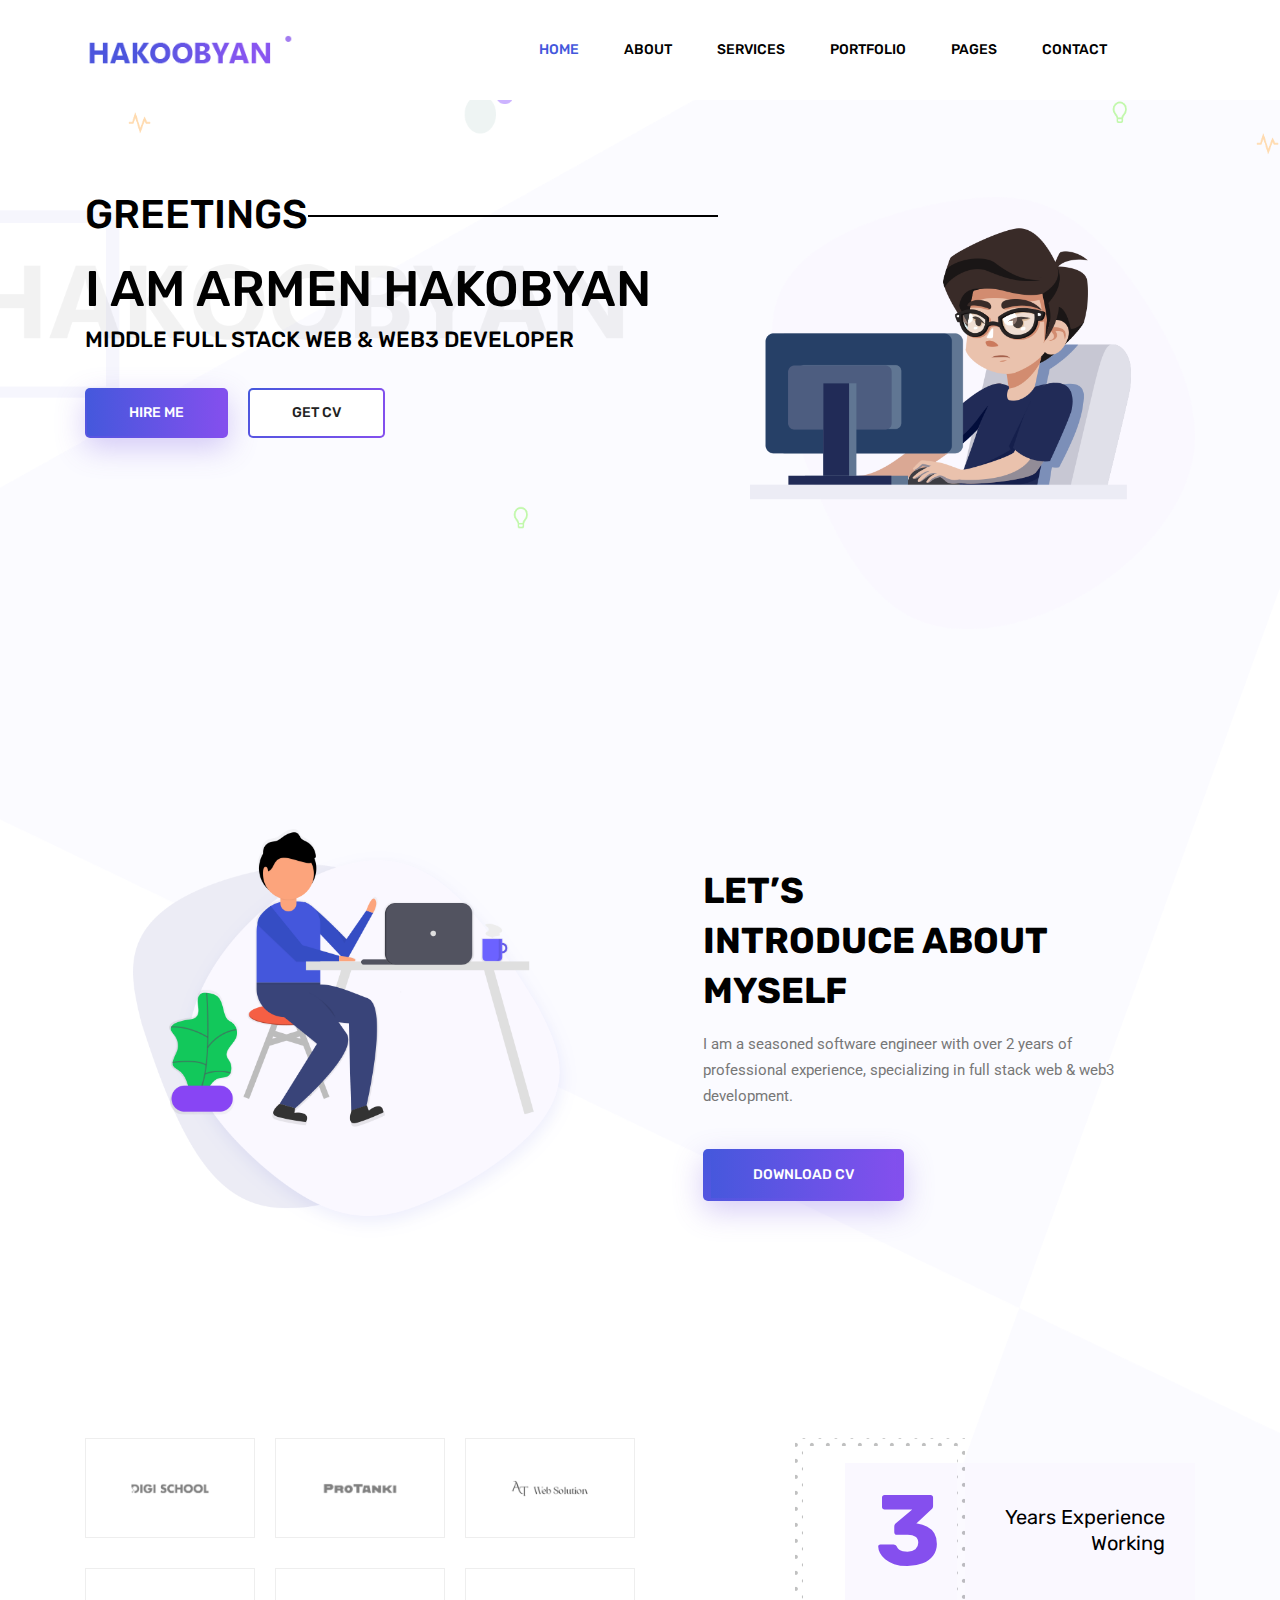
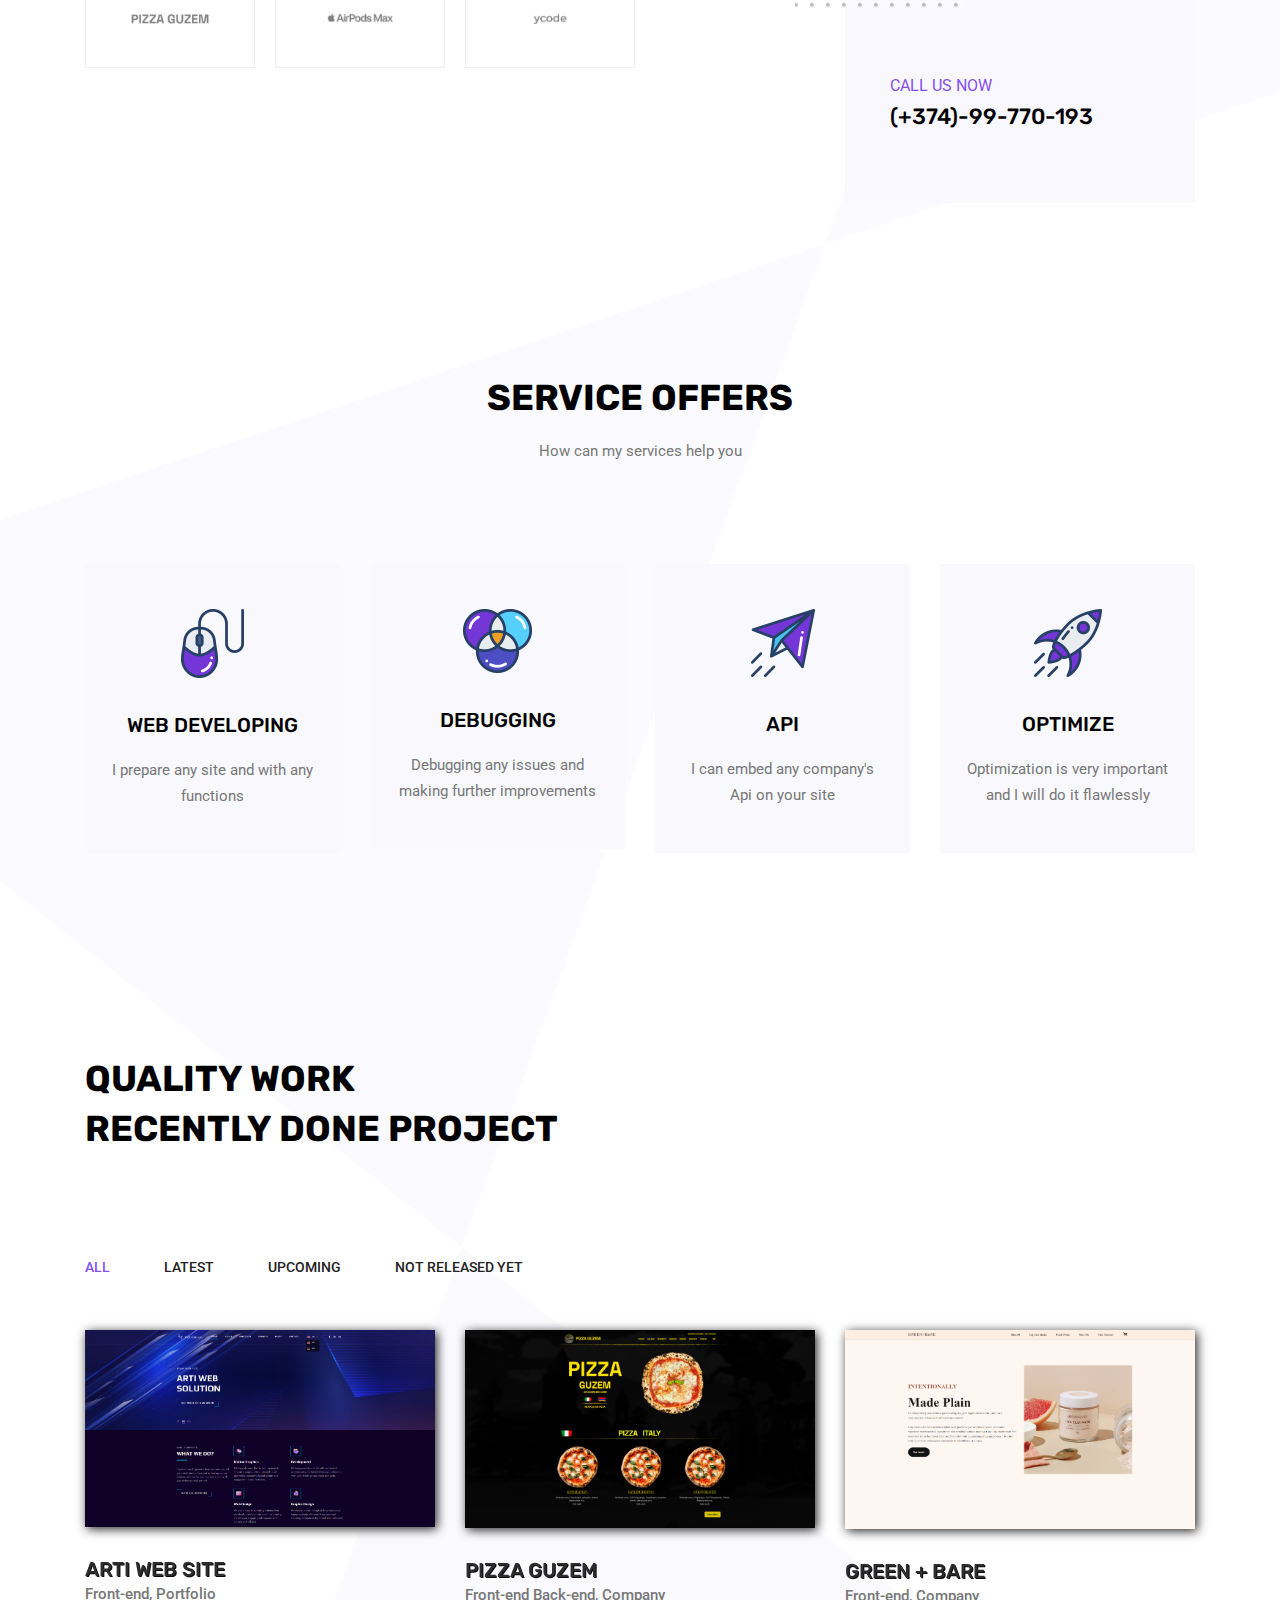
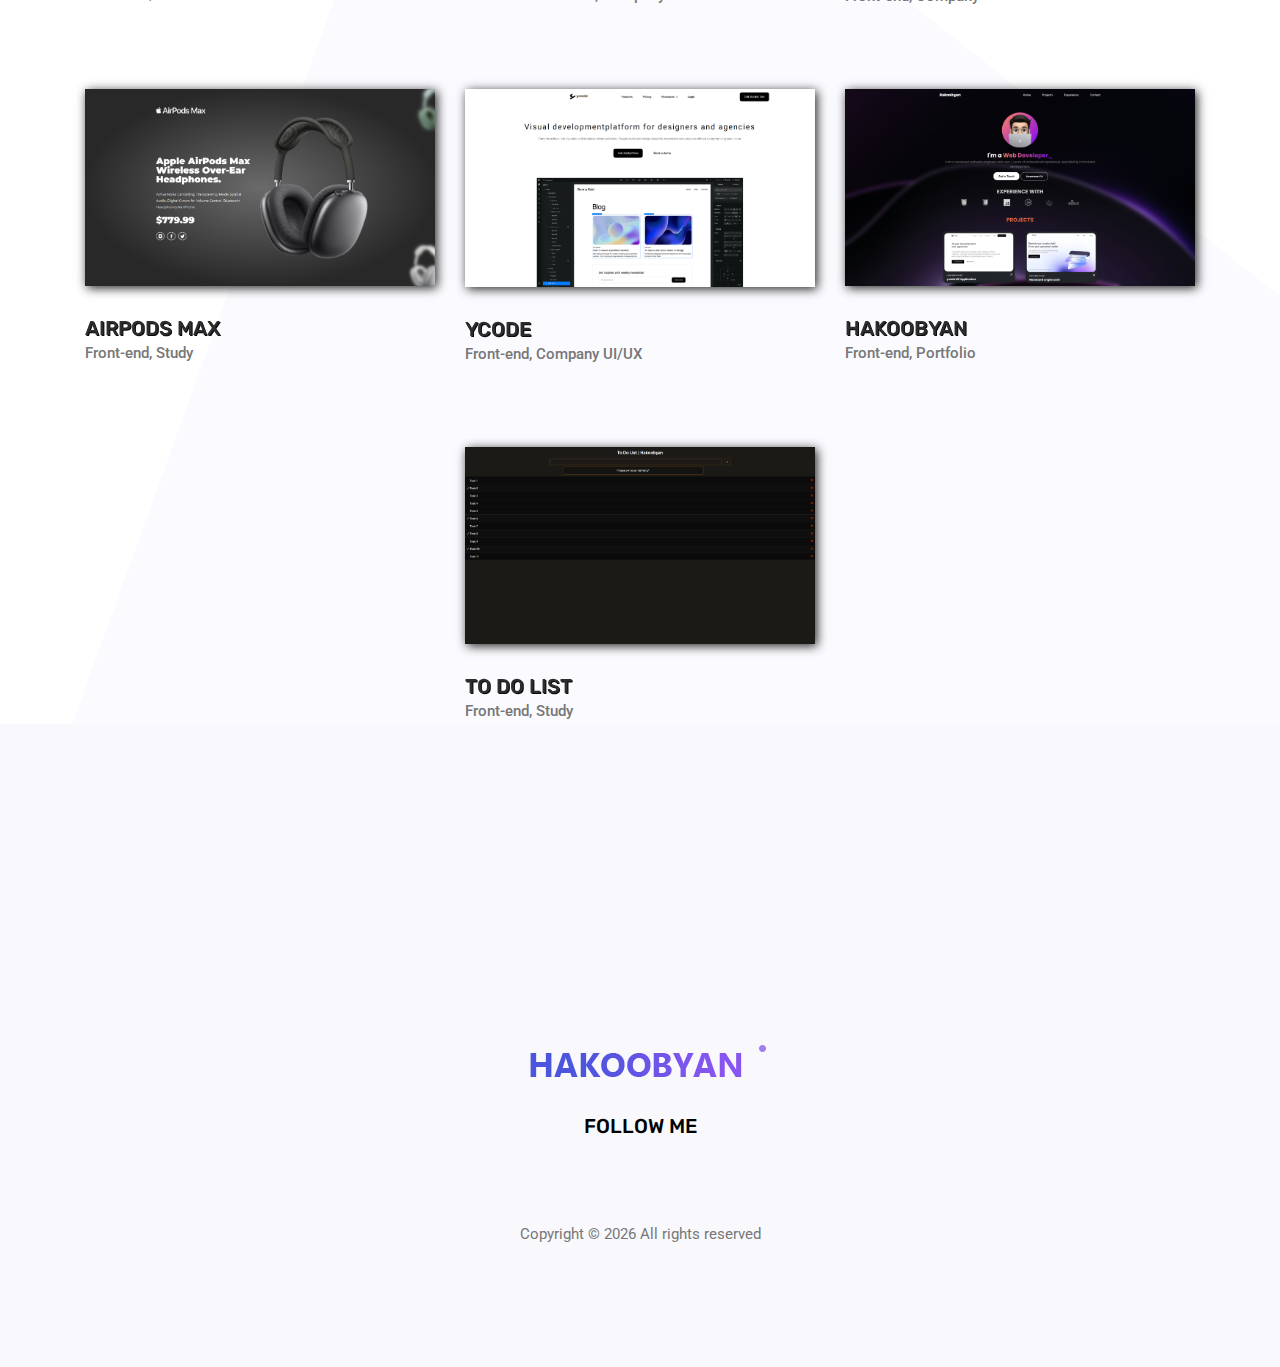
<file: index.html>
<!doctype html>
<html lang="en">

<head>
	<meta charset="utf-8">
	<meta name="viewport" content="width=device-width, initial-scale=1, shrink-to-fit=no">
	<link rel="icon" href="img/favicon.png" type="image/png">
	<title>Hakoobyan</title>
	<link rel="stylesheet" href="css/bootstrap.css">
	<link rel="stylesheet" href="vendors/linericon/style.css">
	<link rel="stylesheet" href="vendors/owl-carousel/owl.carousel.min.css">
	<link rel="stylesheet" href="css/magnific-popup.css">
	<link rel="stylesheet" href="vendors/nice-select/css/nice-select.css">
	<link rel="stylesheet" href="css/style.min.css">
	<link rel="stylesheet" href="https://cdnjs.cloudflare.com/ajax/libs/font-awesome/6.6.0/css/all.min.css" integrity="sha512-Kc323vGBEqzTmouAECnVceyQqyqdsSiqLQISBL29aUW4U/M7pSPA/gEUZQqv1cwx4OnYxTxve5UMg5GT6L4JJg==" crossorigin="anonymous" referrerpolicy="no-referrer" />
</head>


<body>

	<header class="header_area">
		<div class="main_menu">
			<nav class="navbar navbar-expand-lg navbar-light">
				<div class="container">
					<a class="navbar-brand logo_h" href="index.html"><img src="img/logo.png" alt=""></a>
					<button class="navbar-toggler" type="button" data-toggle="collapse" data-target="#navbarSupportedContent"
					 aria-controls="navbarSupportedContent" aria-expanded="false" aria-label="Toggle navigation">
						<span class="icon-bar"></span>
						<span class="icon-bar"></span>
						<span class="icon-bar"></span>
					</button>
					<div class="collapse navbar-collapse offset" id="navbarSupportedContent">
						<ul class="nav navbar-nav menu_nav justify-content-end">
							<li class="nav-item active"><a class="nav-link" href="index.html">Home</a></li>
							<li class="nav-item"><a class="nav-link" href="about.html">About</a></li>
							<li class="nav-item"><a class="nav-link" href="services.html">Services</a></li>
							<li class="nav-item"><a class="nav-link" href="portfolio.html">Portfolio</a></li>
							<li class="nav-item submenu dropdown">
								<a href="#" class="nav-link dropdown-toggle" data-toggle="dropdown" role="button" aria-haspopup="true"
								 aria-expanded="false">Pages</a>
								<ul class="dropdown-menu">
									<li class="nav-item"><span class="nav-link">Portfolio Details <span class="blink_text">Soon</span></span></li>
								</ul>
							</li>
							<li class="nav-item"><a class="nav-link" href="contact.html">Contact</a></li>
						</ul>
					</div>
				</div>
			</nav>
		</div>
	</header>
	<section class="home_banner_area">
		<div class="banner_inner">
			<div class="container">
				<div class="row">
					<div class="col-lg-7">
						<div class="banner_content">
							<h3 class="text-uppercase">Greetings</h3>
							<h1 class="text-uppercase">I am Armen Hakobyan</h1>
							<h5 class="text-uppercase">Middle Full Stack Web & Web3 developer</h5>
							<div class="d-flex align-items-center">
								<a class="primary_btn" href="https://t.me/mr_hakoobyan"><span>Hire Me</span></a>
								<a class="primary_btn tr-bg getcv" href="#about-area"><span>Get CV</span></a>
							</div>
						</div>
					</div>
					<div class="col-lg-5">
						<div class="home_right_img">
							<img class="" src="img/banner/home-right.png" alt="">
						</div>
					</div>
				</div>
			</div>
		</div>
	</section>
	<section class="about_area section_gap" id="about-area">
		<div class="container">
			<div class="row justify-content-center align-items-center">
				<div class="col-lg-5">
					<div class="about_img">
						<img class="" src="img/about-us.png" alt="">
					</div>
				</div>

				<div class="offset-lg-1 col-lg-5">
					<div class="main_title text-left">
						<h2>let’s <br>
							Introduce about <br>
							myself</h2>
						<p>
							I am a seasoned software engineer with over 2 years of professional experience, specializing in full stack web & web3 development.
						</p>
						<button class="primary_btn" id="downloadBtn"><span>Download CV</span></button>
					</div>
				</div>
			</div>
		</div>
	</section>

	<section class="brand_area section_gap_bottom">
		<div class="container">
			<div class="row justify-content-center">
				<div class="col-lg-6">
					<div class="row">
						<div class="col-lg-4 col-md-4 col-sm-6">
							<div class="single-brand-item d-table">
								<div class="d-table-cell text-center">
									<img src="img/brands/logo1.png" alt="">
								</div>
							</div>
						</div>
						<div class="col-lg-4 col-md-4 col-sm-6">
							<div class="single-brand-item d-table">
								<div class="d-table-cell text-center">
									<img src="img/brands/logo2.png" alt="">
								</div>
							</div>
						</div>
						<div class="col-lg-4 col-md-4 col-sm-6">
							<div class="single-brand-item d-table">
								<div class="d-table-cell text-center">
									<img src="img/brands/logo3.png" alt="">
								</div>
							</div>
						</div>
						<div class="col-lg-4 col-md-4 col-sm-6">
							<div class="single-brand-item d-table">
								<div class="d-table-cell text-center">
									<img src="img/brands/logo4.png" alt="">
								</div>
							</div>
						</div>
						<div class="col-lg-4 col-md-4 col-sm-6">
							<div class="single-brand-item d-table">
								<div class="d-table-cell text-center">
									<img src="img/brands/logo5.png" alt="">
								</div>
							</div>
						</div>
						<div class="col-lg-4 col-md-4 col-sm-6">
							<div class="single-brand-item d-table">
								<div class="d-table-cell text-center">
									<img src="img/brands/logo6.png" alt="">
								</div>
							</div>
						</div>
					</div>
				</div>
				<div class="offset-lg-2 col-lg-4 col-md-6">
					<div class="client-info">
						<div class="d-flex mb-50">
							<span class="lage"></span>
							<span class="smll">Years Experience Working</span>
						</div>
						<div class="call-now d-flex">
							<div>
								<span class="fa fa-phone"></span>
							</div>
							<div class="ml-15">
								<p>call us now</p>
								<h3>(+374)-99-770-193</h3>
							</div>
						</div>
					</div>
				</div>
			</div>
		</div>
	</section>
	<section class="features_area">
		<div class="container">
			<div class="row justify-content-center">
				<div class="col-lg-8 text-center">
					<div class="main_title">
						<h2>service offers </h2>
						<p>
							How can my services help you
						</p>
					</div>
				</div>
			</div>
			<div class="row feature_inner">
				<div class="col-lg-3 col-md-6">
					<div class="feature_item">
						<img src="img/services/s1.png" alt="">
						<h4>Web developing</h4>
						<p>I prepare any site and with any functions</p>
					</div>
				</div>
				<div class="col-lg-3 col-md-6">
					<div class="feature_item">
						<img src="img/services/s2.png" alt="">
						<h4>Debugging</h4>
						<p>Debugging any issues and making further improvements</p>
					</div>
				</div>
				<div class="col-lg-3 col-md-6">
					<div class="feature_item">
						<img src="img/services/s3.png" alt="">
						<h4>Api</h4>
						<p>I can embed any company's Api on your site</p>
					</div>
				</div>
				<div class="col-lg-3 col-md-6">
					<div class="feature_item">
						<img src="img/services/s4.png" alt="">
						<h4>Optimize</h4>
						<p>Optimization is very important and I will do it flawlessly</p>
					</div>
				</div>
			</div>
		</div>
	</section>

	<section class="portfolio_area" id="portfolio">
		<div class="container">
			<div class="row">
				<div class="col-lg-12">
					<div class="main_title text-left">
						<h2>quality work <br>
							Recently done project </h2>
					</div>
				</div>
			</div>
			<div class="filters portfolio-filter">
				<ul>
					<li class="active" data-filter="*">all</li>
					<li data-filter=".latest"> latest</li>
					<li data-filter=".upcoming">upcoming</li>
					<li data-filter=".notReleasedYet">not released yet</li>
				</ul>
			</div>
	
			<div class="filters-content">
				<div class="row portfolio-grid justify-content-center">
					<div class="col-lg-4 col-md-6 all latest notReleasedYet">
						<div class="portfolio_box">
							<div class="single_portfolio">
								<img class="img-fluid w-100" src="img/portfolio/p1.png" alt="">
								<div class="overlay"></div>
								<a href="img/portfolio/p1-look.png" class="img-gal">
									<div class="icon">
										<span class="lnr lnr-cross"></span>
									</div>
								</a>
							</div>
							<div class="short_info">
								<h4><a>ARTI Web Site</a></h4>
								<p>Front-end, Portfolio</p>
							</div>
						</div>
					</div>
					<div class="col-lg-4 col-md-6 all upcoming">
						<div class="portfolio_box">
							<div class="single_portfolio">
								<img class="img-fluid w-100" src="img/portfolio/p2.png" alt="">
								<div class="overlay"></div>
								<a href="img/portfolio/p2-look.png" class="img-gal">
									<div class="icon">
										<span class="lnr lnr-cross"></span>
									</div>
								</a>
							</div>
							<div class="short_info">
								<h4><a>Pizza Guzem</a></h4>
								<p>Front-end Back-end, Company</p>
							</div>
						</div>
					</div>
					<div class="col-lg-4 col-md-6 all latest">
						<div class="portfolio_box">
							<div class="single_portfolio">
								<img class="img-fluid w-100" src="img/portfolio/p3.png" alt="">
								<div class="overlay"></div>
								<a href="img/portfolio/p3-look.png" class="img-gal">
									<div class="icon">
										<span class="lnr lnr-cross"></span>
									</div>
								</a>
							</div>
							<div class="short_info">
								<h4><a>Green + Bare</a></h4>
								<p>Front-end, Company</p>
							</div>
						</div>
					</div>
					<div class="col-lg-4 col-md-6 all latest">
						<div class="portfolio_box">
							<div class="single_portfolio">
								<img class="img-fluid w-100" src="img/portfolio/p4.png" alt="">
								<div class="overlay"></div>
								<a href="img/portfolio/p4-look.png" class="img-gal">
									<div class="icon">
										<span class="lnr lnr-cross"></span>
									</div>
								</a>
							</div>
							<div class="short_info">
								<h4><a>AirPods Max</a></h4>
								<p>Front-end, Study</p>
							</div>
						</div>
					</div>
					 <div class="col-lg-4 col-md-6 all latest">
						<div class="portfolio_box">
							<div class="single_portfolio">
								<img class="img-fluid w-100" src="img/portfolio/p5.png" alt="">
								<div class="overlay"></div>
								<a href="img/portfolio/p5-look.png" class="img-gal">
									<div class="icon">
										<span class="lnr lnr-cross"></span>
									</div>
								</a>
							</div>
							<div class="short_info">
								<h4><a>ycode</a></h4>
								<p>Front-end, Company UI/UX</p>
							</div>
						</div>
					</div>
					<div class="col-lg-4 col-md-6 all latest">
						<div class="portfolio_box">
							<div class="single_portfolio">
								<img class="img-fluid w-100" src="img/portfolio/p6.png" alt="">
								<div class="overlay"></div>
								<a href="img/portfolio/p6-look.png" class="img-gal">
									<div class="icon">
										<span class="lnr lnr-cross"></span>
									</div>
								</a>
							</div>
							<div class="short_info">
								<h4><a>Hakoobyan</a></h4>
								<p>Front-end, Portfolio</p>
							</div>
						</div>
					</div>
					<div class="col-lg-4 col-md-6 all latest">
						<div class="portfolio_box">
							<div class="single_portfolio">
								<img class="img-fluid w-100" src="img/portfolio/p7.png" alt="">
								<div class="overlay"></div>
								<a href="img/portfolio/p7-look.png" class="img-gal">
									<div class="icon">
										<span class="lnr lnr-cross"></span>
									</div>
								</a>
							</div>
							<div class="short_info">
								<h4><a>To Do List</a></h4>
								<p>Front-end, Study</p>
							</div>
						</div>
					</div>
				</div>
			</div>
		</div>
	</section>
	<footer class="footer_area">
		<div class="container">
			<div class="row justify-content-center">
				<div class="col-lg-12">
					<div class="footer_top flex-column">
						<div class="footer_logo">
							<a href="#">
								<img src="img/logo.png" alt="">
							</a>
							<h4>Follow Me</h4>
						</div>
						<div class="footer_social">
							<a href="https://www.instagram.com/___hakoobyan/"><i class="fa-brands fa-instagram"></i></a>
							<a href="https://t.me/mr_hakoobyan"><i class="fa-brands fa-telegram"></i></a>
							<a href="https://github.com/Hakoobyan"><i class="fa-brands fa-github"></i></a>
							<a href="https://www.linkedin.com/in/armen-hakobyan01"><i class="fa-brands fa-linkedin"></i></a>
						</div>
					</div>
				</div>
			</div>
			<div class="row footer_bottom justify-content-center">
                <p class="col-lg-8 col-sm-12 footer-text">
                    
					Copyright &copy; <script>document.write(new Date().getFullYear());</script> All rights reserved
					</p>
			</div>
		</div>
	</footer> 
	<script src="https://code.jquery.com/jquery-3.6.0.min.js"></script>
   	<script src="vendors/isotope/imagesloaded.pkgd.min.js"></script>
   	<script src="vendors/isotope/isotope-min.js"></script>
   	<script src="vendors/owl-carousel/owl.carousel.min.js"></script>
   	<script src="js/jquery.ajaxchimp.min.js"></script>
   	<script src="vendors/nice-select/js/jquery.nice-select.min.js"></script>
   	<script src="js/main.1236531.js"></script>
   	<script src="js/download.15341531.js"></script>
</body>

</html>
</file>
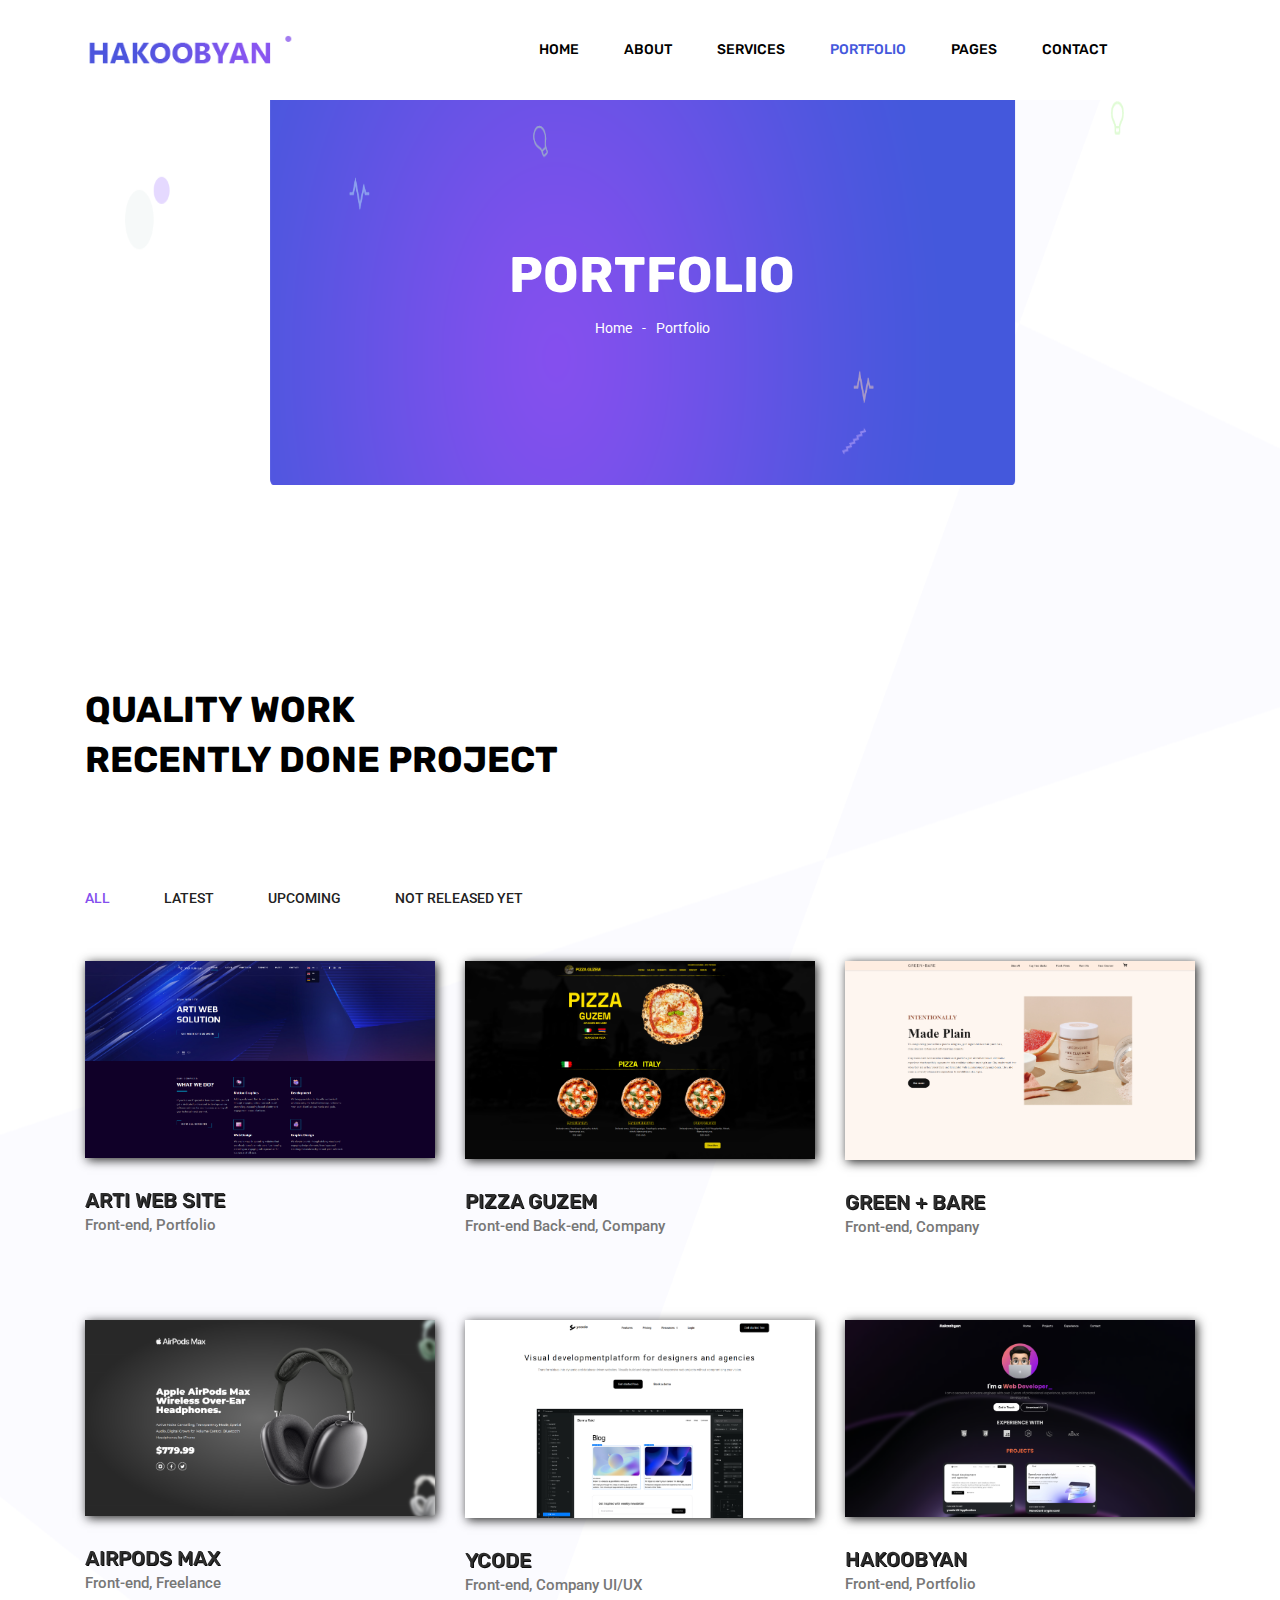
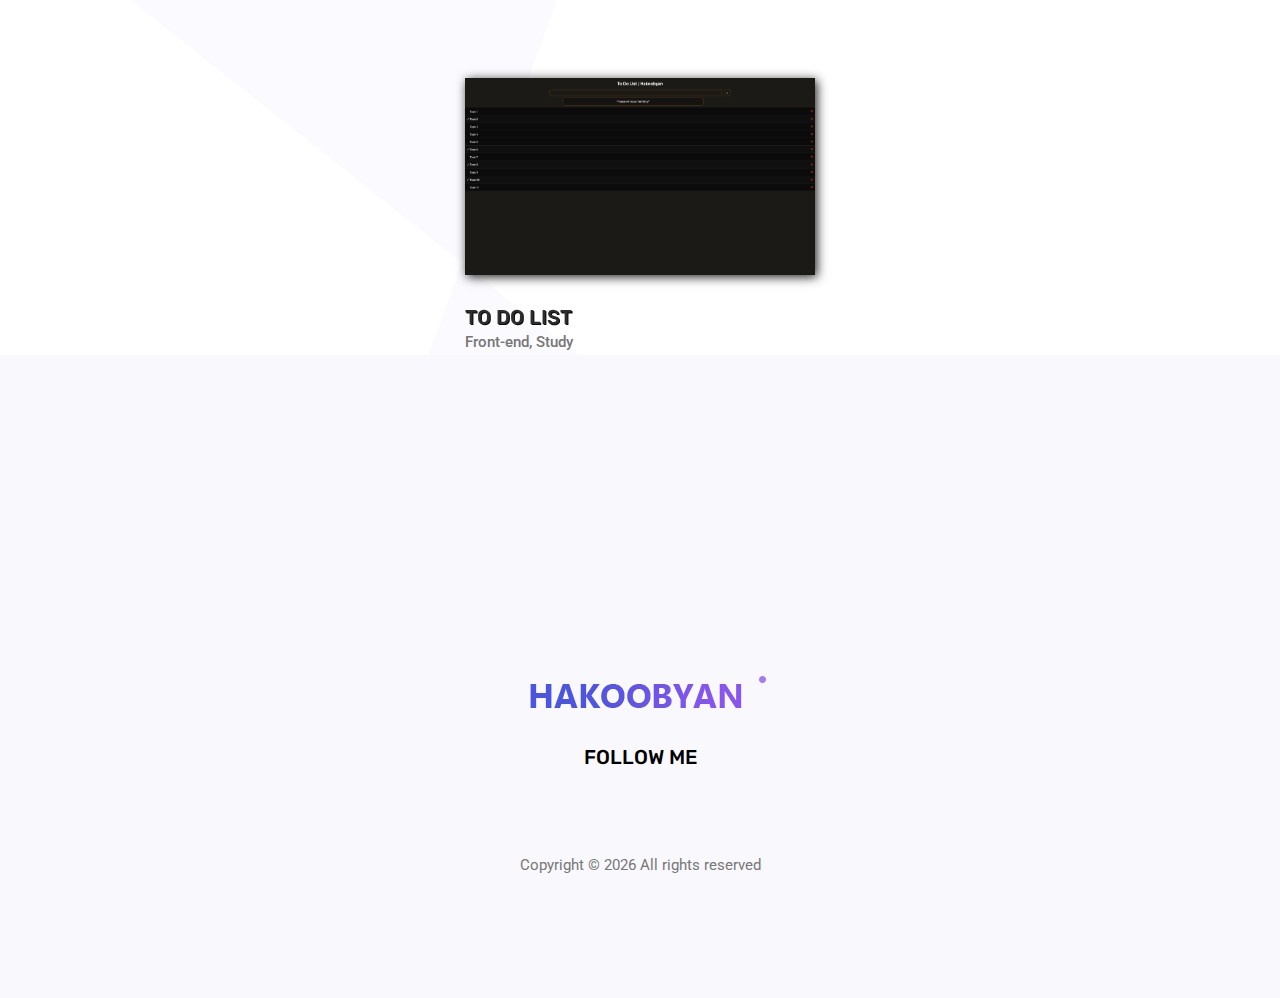
<file: portfolio/index.html>
<!doctype html>
<html lang="en">

<head>
	<meta charset="utf-8">
	<meta name="viewport" content="width=device-width, initial-scale=1, shrink-to-fit=no">
	<link rel="icon" href="../img/favicon.png" type="image/png">
	<title>Portfolio</title>
	<link rel="stylesheet" href="../css/bootstrap.css">
	<link rel="stylesheet" href="../vendors/linericon/style.css">
	<link rel="stylesheet" href="../vendors/owl-carousel/owl.carousel.min.css">
	<link rel="stylesheet" href="../css/magnific-popup.css">
	<link rel="stylesheet" href="../vendors/nice-select/css/nice-select.css">
	<link rel="stylesheet" href="../css/style.min.css">
	<link rel="stylesheet" href="https://cdnjs.cloudflare.com/ajax/libs/font-awesome/6.6.0/css/all.min.css" integrity="sha512-Kc323vGBEqzTmouAECnVceyQqyqdsSiqLQISBL29aUW4U/M7pSPA/gEUZQqv1cwx4OnYxTxve5UMg5GT6L4JJg==" crossorigin="anonymous" referrerpolicy="no-referrer" />
</head>


<body>


	<header class="header_area">
		<div class="main_menu">
			<nav class="navbar navbar-expand-lg navbar-light">
				<div class="container">
					<a class="navbar-brand logo_h" href="../"><img src="../img/logo.png" alt=""></a>
					<button class="navbar-toggler" type="button" data-toggle="collapse" data-target="#navbarSupportedContent"
					 aria-controls="navbarSupportedContent" aria-expanded="false" aria-label="Toggle navigation">
						<span class="icon-bar"></span>
						<span class="icon-bar"></span>
						<span class="icon-bar"></span>
					</button>
					<div class="collapse navbar-collapse offset" id="navbarSupportedContent">
						<ul class="nav navbar-nav menu_nav justify-content-end">
							<li class="nav-item"><a class="nav-link" href="../">Home</a></li>
							<li class="nav-item"><a class="nav-link" href="../about">About</a></li>
							<li class="nav-item"><a class="nav-link" href="../services">Services</a></li>
							<li class="nav-item active"><a class="nav-link" href="portfolio.html">Portfolio</a></li>
							<li class="nav-item submenu dropdown">
								<a href="#" class="nav-link dropdown-toggle" data-toggle="dropdown" role="button" aria-haspopup="true"
								 aria-expanded="false">Pages</a>
								<ul class="dropdown-menu">
									<li class="nav-item"><span class="nav-link">Portfolio Details <span class="blink_text">Soon</span></span></li>
								</ul>
							</li>
							<li class="nav-item"><a class="nav-link" href="../contact">Contact</a></li>
						</ul>
					</div>
				</div>
			</nav>
		</div>
	</header>
    <section class="banner_area">
        <div class="banner_inner d-flex align-items-center">
            <div class="container">
                <div class="banner_content text-center">
                    <h2>Portfolio</h2>
                    <div class="page_link">
                        <a href="../">Home</a>
                        <a href="../portfolio">Portfolio</a>
                    </div>
                </div>
            </div>
        </div>
    </section>
	<section class="portfolio_area section_gap_top" id="portfolio">
		<div class="container">
			<div class="row">
				<div class="col-lg-12">
					<div class="main_title text-left">
						<h2>quality work <br>
							Recently done project </h2>
					</div>
				</div>
			</div>
			<div class="filters portfolio-filter">
				<ul>
					<li class="active" data-filter="*">all</li>
					<li data-filter=".latest"> latest</li>
					<li data-filter=".upcoming">upcoming</li>
					<li data-filter=".notReleasedYet">not released yet</li>
				</ul>
			</div>
	
			<div class="filters-content">
				<div class="row portfolio-grid justify-content-center">
					<div class="col-lg-4 col-md-6 all latest notReleasedYet">
						<div class="portfolio_box">
							<div class="single_portfolio">
								<img class="img-fluid w-100" src="../img/portfolio/p1.png" alt="">
								<div class="overlay"></div>
								<a href="../img/portfolio/p1-look.png" class="img-gal">
									<div class="icon">
										<span class="lnr lnr-cross"></span>
									</div>
								</a>
							</div>
							<div class="short_info">
								<h4><a>ARTI Web Site</a></h4>
								<p>Front-end, Portfolio</p>
							</div>
						</div>
					</div>
					<div class="col-lg-4 col-md-6 all upcoming">
						<div class="portfolio_box">
							<div class="single_portfolio">
								<img class="img-fluid w-100" src="../img/portfolio/p2.png" alt="">
								<div class="overlay"></div>
								<a href="../img/portfolio/p2-look.png" class="img-gal">
									<div class="icon">
										<span class="lnr lnr-cross"></span>
									</div>
								</a>
							</div>
							<div class="short_info">
								<h4><a>Pizza Guzem</a></h4>
								<p>Front-end Back-end, Company</p>
							</div>
						</div>
					</div>
					<div class="col-lg-4 col-md-6 all latest">
						<div class="portfolio_box">
							<div class="single_portfolio">
								<img class="img-fluid w-100" src="../img/portfolio/p3.png" alt="">
								<div class="overlay"></div>
								<a href="../img/portfolio/p3-look.png" class="img-gal">
									<div class="icon">
										<span class="lnr lnr-cross"></span>
									</div>
								</a>
							</div>
							<div class="short_info">
								<h4><a>Green + Bare</a></h4>
								<p>Front-end, Company</p>
							</div>
						</div>
					</div>
					<div class="col-lg-4 col-md-6 all latest">
						<div class="portfolio_box">
							<div class="single_portfolio">
								<img class="img-fluid w-100" src="../img/portfolio/p4.png" alt="">
								<div class="overlay"></div>
								<a href="../img/portfolio/p4-look.png" class="img-gal">
									<div class="icon">
										<span class="lnr lnr-cross"></span>
									</div>
								</a>
							</div>
							<div class="short_info">
								<h4><a>AirPods Max</a></h4>
								<p>Front-end, Freelance</p>
							</div>
						</div>
					</div>
					 <div class="col-lg-4 col-md-6 all latest">
						<div class="portfolio_box">
							<div class="single_portfolio">
								<img class="img-fluid w-100" src="../img/portfolio/p5.png" alt="">
								<div class="overlay"></div>
								<a href="../img/portfolio/p5-look.png" class="img-gal">
									<div class="icon">
										<span class="lnr lnr-cross"></span>
									</div>
								</a>
							</div>
							<div class="short_info">
								<h4><a>ycode</a></h4>
								<p>Front-end, Company UI/UX</p>
							</div>
						</div>
					</div>
					<div class="col-lg-4 col-md-6 all latest">
						<div class="portfolio_box">
							<div class="single_portfolio">
								<img class="img-fluid w-100" src="../img/portfolio/p6.png" alt="">
								<div class="overlay"></div>
								<a href="../img/portfolio/p6-look.png" class="img-gal">
									<div class="icon">
										<span class="lnr lnr-cross"></span>
									</div>
								</a>
							</div>
							<div class="short_info">
								<h4><a>Hakoobyan</a></h4>
								<p>Front-end, Portfolio</p>
							</div>
						</div>
					</div>
					<div class="col-lg-4 col-md-6 all latest">
						<div class="portfolio_box">
							<div class="single_portfolio">
								<img class="img-fluid w-100" src="../img/portfolio/p7.png" alt="">
								<div class="overlay"></div>
								<a href="../img/portfolio/p7-look.png" class="img-gal">
									<div class="icon">
										<span class="lnr lnr-cross"></span>
									</div>
								</a>
							</div>
							<div class="short_info">
								<h4><a>To Do List</a></h4>
								<p>Front-end, Study</p>
							</div>
						</div>
					</div>
				</div>
			</div>
		</div>
	</section>
	<footer class="footer_area">
		<div class="container">
			<div class="row justify-content-center">
				<div class="col-lg-12">
					<div class="footer_top flex-column">
						<div class="footer_logo">
							<a href="../">
								<img src="../img/logo.png" alt="">
							</a>
							<h4>Follow Me</h4>
						</div>
						<div class="footer_social">
							<a href="https://www.instagram.com/___hakoobyan/"><i class="fa-brands fa-instagram"></i></a>
							<a href="https://t.me/mr_hakoobyan"><i class="fa-brands fa-telegram"></i></a>
							<a href="https://github.com/Hakoobyan"><i class="fa-brands fa-github"></i></a>
							<a href="https://www.linkedin.com/in/armen-hakobyan01"><i class="fa-brands fa-linkedin"></i></a>
						</div>
					</div>
				</div>
			</div>
			<div class="row footer_bottom justify-content-center">
                <p class="col-lg-8 col-sm-12 footer-text">
					Copyright &copy; <script>document.write(new Date().getFullYear());</script> All rights reserved
					</p>
			</div>
		</div>
	</footer>
    
	<script src="https://code.jquery.com/jquery-3.6.0.min.js"></script>
   	<script src="../vendors/isotope/imagesloaded.pkgd.min.js"></script>
   	<script src="../vendors/isotope/isotope-min.js"></script>
   	<script src="../vendors/owl-carousel/owl.carousel.min.js"></script>
   	<script src="../js/jquery.ajaxchimp.min.js"></script>
   	<script src="../vendors/nice-select/js/jquery.nice-select.min.js"></script>
   	<script src="../js/main.1236531.js"></script>
</body>

</html>
</file>
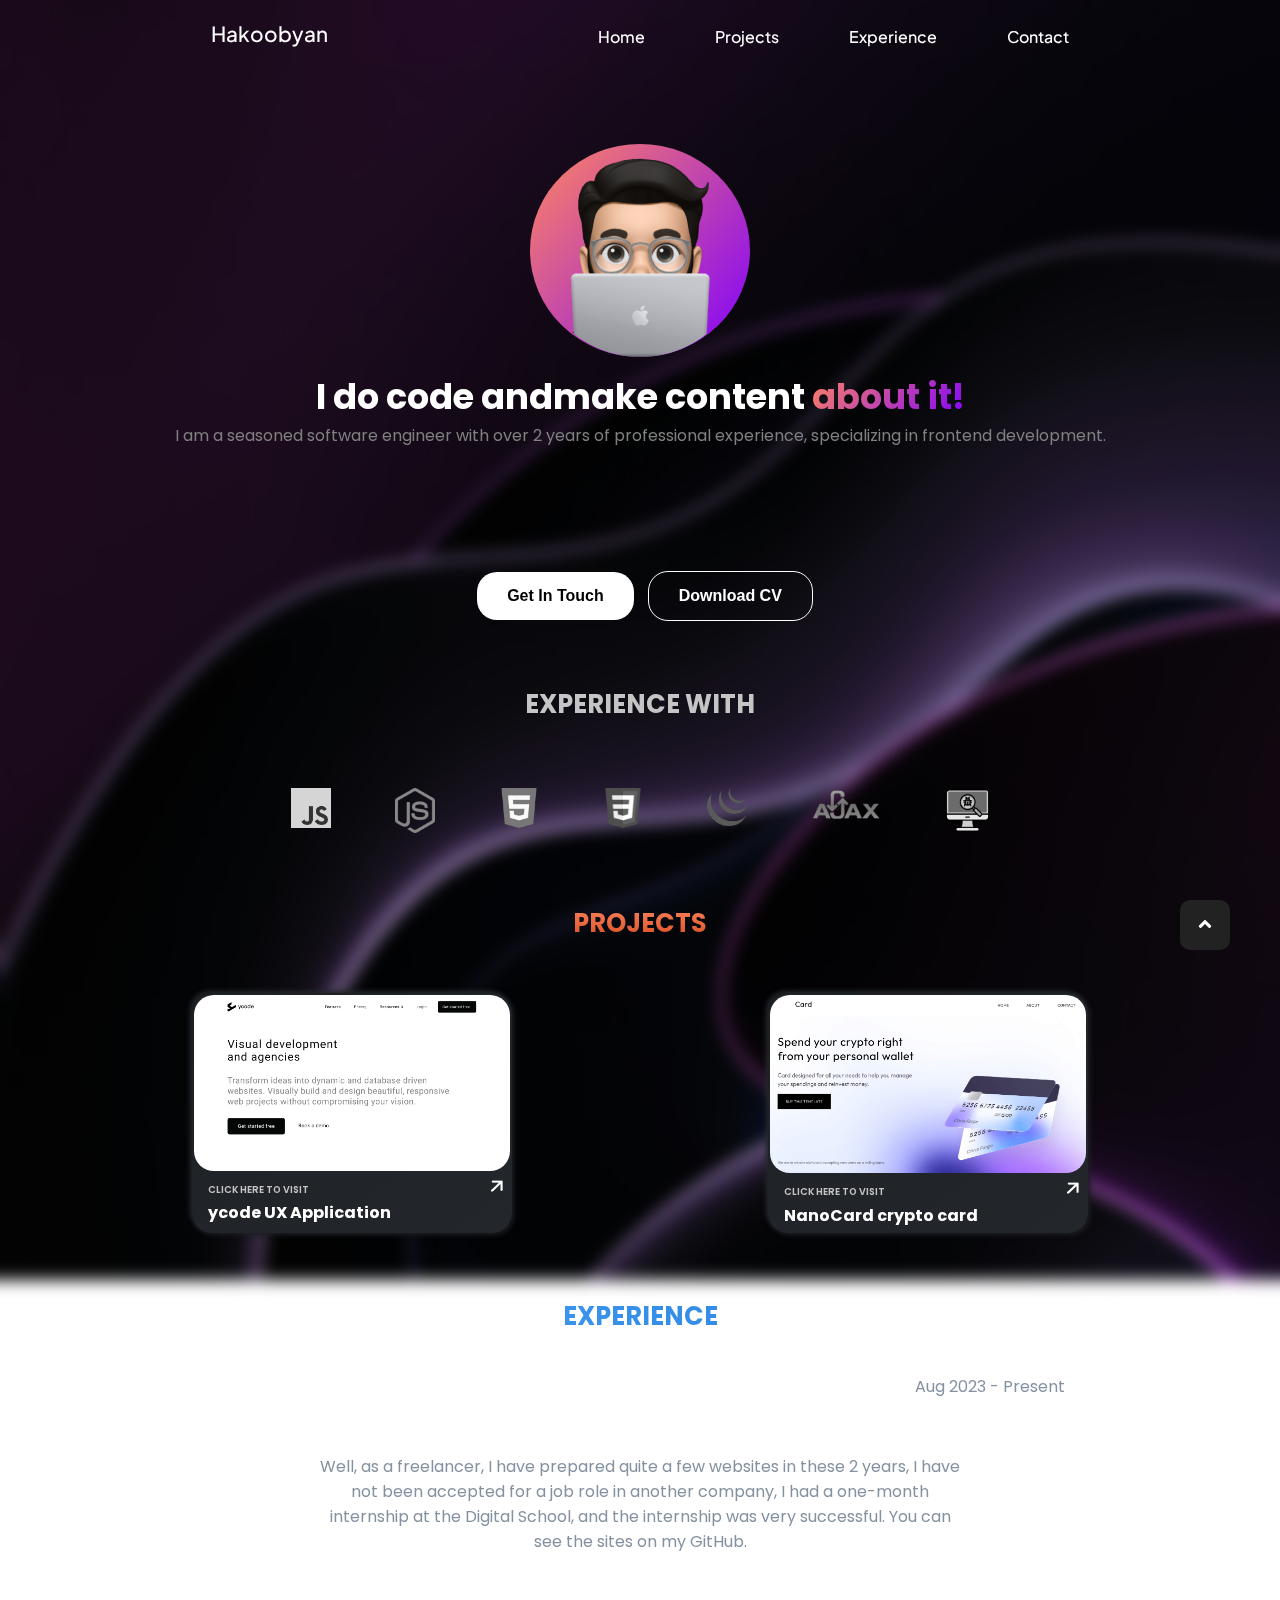
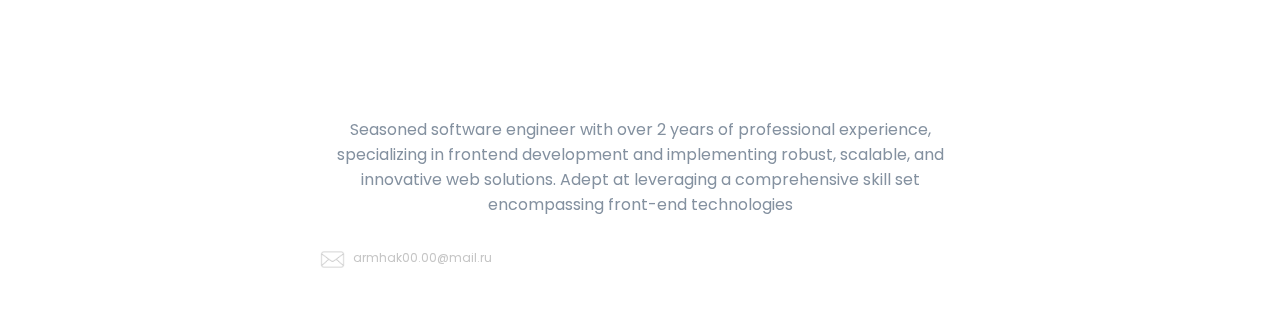
<file: path/html/index.html>
<!DOCTYPE html>
<html lang="en">

<head>
    <meta charset="UTF-8" />
    <meta name="viewport" content="width=device-width, initial-scale=1.0" />
    <title>Hakoobyan</title>
    <link rel="stylesheet" href="../css/style.css" />
    <link rel="stylesheet" href="../css/media.css">
    <link rel="shortcut icon" href="../img/Avatar.png" type="image/x-icon">
    <link rel="preconnect" href="https://fonts.googleapis.com" />
    <link rel="preconnect" href="https://fonts.gstatic.com" crossorigin />
    <link href="https://fonts.googleapis.com/css2?family=Plus+Jakarta+Sans:ital,wght@0,200..800;1,200..800&display=swap"
        rel="stylesheet" />
    <link rel="preconnect" href="https://fonts.googleapis.com" />
    <link rel="preconnect" href="https://fonts.gstatic.com" crossorigin />
    <link href="https://fonts.googleapis.com/css2?family=Preahvihear&display=swap" rel="stylesheet" />
    <link rel="preconnect" href="https://fonts.googleapis.com">
    <link rel="preconnect" href="https://fonts.gstatic.com" crossorigin>
    <link
        href="https://fonts.googleapis.com/css2?family=Poppins:ital,wght@0,100;0,200;0,300;0,400;0,500;0,600;0,700;0,800;0,900;1,100;1,200;1,300;1,400;1,500;1,600;1,700;1,800;1,900&display=swap"
        rel="stylesheet">
    <link rel="stylesheet" href="https://cdnjs.cloudflare.com/ajax/libs/font-awesome/6.5.2/css/all.min.css"
        integrity="sha512-SnH5WK+bZxgPHs44uWIX+LLJAJ9/2PkPKZ5QiAj6Ta86w+fsb2TkcmfRyVX3pBnMFcV7oQPJkl9QevSCWr3W6A=="
        crossorigin="anonymous" referrerpolicy="no-referrer" />
    <link rel="stylesheet" href="https://unpkg.com/boxicons@latest/css/boxicons.min.css">
</head>

<body>
    <div class="content-wrapper">
        <header id="main">
            <nav>
                <div class="menu" id="menu">
                    <div class="logo">
                        <a href="#main">Hakoobyan</a>
                    </div>
                    <ul class="navbar">
                        <li><a href="home.html" onclick="closeWindowAndMenu()">Home</a></li>
                        <li><a href="#Projects" onclick="closeWindowAndMenu()">Projects</a></li>
                        <li><a href="#Experience" onclick="closeWindowAndMenu()">Experience</a></li>
                        <li><a href="#Contact" onclick="closeWindowAndMenu()">Contact</a></li>
                    </ul>
                </div>
            </nav>
        </header>
        <section class="mainsection" id="blur-phone">
            <div class="mainsection-container">
                <div class="mainsection-info">
                    <div class="mainsection-gradient">
                        <img src="../img/Avatar.png" alt="">
                    </div>
                </div>
            </div>
            <div class="mainsection-title">
                <h1>
                    I do code and <h1>make content <span class="gradient-span">about it!</span>
                    </h1>
                </h1>
            </div>
            <div class="about-me">
                <p>I am a seasoned software engineer with over
                    2 years of professional experience, specializing in frontend development.</p>
                <div class="buttons">
                    <a href="https://t.me/armhak00"><button class="btn">Get In Touch</button></a>
                    <button class="btn" id="downloadBtn">Download CV</button>
                </div>
            </div>
            <div class="experience-with">
                <h1>
                    Experience with
                </h1>
                <div class="language">
                    <div class="js">
                        <img class="jscolor" title="JavaScript" src="../img/JavaScript-logo.png" alt="">
                    </div>
                    <div class="nodejs">
                        <img class="nodejscolor" title="nodeJS" src="../img/nodejs-logo.png" alt="">
                    </div>
                    <div class="html5">
                        <img class="html5color" title="HTML5" src="../img/html5-logo1.png" alt="">
                    </div>
                    <div class="css">
                        <img class="csscolor" title="CSS3" src="../img/CSS3-logo.png" alt="">
                    </div>
                    <div class="jquery">
                        <img class="jquerycolor" title="Jquery" src="../img/jquery-logo.png" alt="">
                    </div>
                    <div class="ajaxjs">
                        <img class="ajaxjscolor" title="AjaxJS" src="../img/ajaxjs.png" alt="">
                    </div>
                    <div class="debug">
                        <img class="debugcolor" title="Debug" src="../img/Debug.png" alt="">
                    </div>
                </div>
            </div>
            <div class="project" id="Projects">
                <div class="project-title">
                    <h1>Projects</h1>
                </div>
                <div class="template">
                    <div class="project-card">
                        <div class="project-cards">
                            <div class="blog blog1">
                                <div class="project-img">
                                    <img src="../img/ycode.png" alt="">
                                </div>
                                <div class="view">
                                    <a href="https://github.com/Hakoobyan/ycode">click here to visit</a>
                                    <div class="view-icon">
                                        <a href="https://github.com/Hakoobyan/ycode"><img src="../img/View Icon.png"
                                                alt=""></a>
                                    </div>
                                </div>
                                <div class="card-title">
                                    <h1>ycode UX Application</h1>
                                </div>
                            </div>
                        </div>
                    </div>
                    <div class="project-card">
                        <div class="project-cards">
                            <div class="blog blog1">
                                <div class="project-img">
                                    <img src="../img/nanocard.png" alt="">
                                </div>
                                <div class="view">
                                    <a href="https://github.com/Hakoobyan/NanoCard">click here to visit</a>
                                    <div class="view-icon">
                                        <a href="https://github.com/Hakoobyan/NanoCard"><img src="../img/View Icon.png"
                                                alt=""></a>
                                    </div>
                                </div>
                                <div class="card-title">
                                    <h1>NanoCard crypto card</h1>
                                </div>
                            </div>
                        </div>
                    </div>
                </div>
            </div>
            <div class="experience" id="Experience">
                <div class="experience-info">
                    <h1>experience</h1>
                </div>
                <div class="experience">
                    <div class="experience-title">
                        <div class="freelancer-icon">
                            <img class="freelancer" src="../img/Freelance.png" alt="">
                            <h1>Freelancer</h1>
                        </div>
                        <p>Aug 2023 - Present</p>
                    </div>
                    <div class="experience-description">
                        <p>Well, as a freelancer, I have prepared quite a few websites in these 2 years, I have not been
                            accepted for a job role in another company, I had a one-month internship at the Digital
                            School,
                            and the internship was very successful. You can see the sites on my GitHub.</p>
                    </div>
                </div>
            </div>
        </section>
        <footer class="contact" id="blur-phone">
            <div class="footer-container" id="Contact">
                <div class="footer-title">
                    <div class="footer-icon">
                        <img class="contactimg" src="../img/contact.png" alt="">
                        <h1>Contact</h1>
                    </div>
                </div>
                <div class="footer-description">
                    <p>Seasoned software engineer with over 2 years of professional experience, specializing in frontend
                        development and implementing robust, scalable, and innovative web solutions. Adept at leveraging
                        a
                        comprehensive skill set encompassing front-end technologies</p>
                    <div class="email">
                        <div class="email-info">
                            <img class="email-icon" src="../img/email-icon.png" alt="">
                            <a href="mailto:">armhak00.00@mail.ru</a>
                        </div>
                    </div>
                    <div class="contact-sties">
                        <div class="all-sites">
                            <div class="instagram">
                                <a href="https://www.instagram.com/___hakoobyan/"><i
                                        class="fa-brands fa-instagram"></i></a>
                            </div>
                            <div class="telegram">
                                <a href="https://t.me/armhak00"><i class="fa-brands fa-telegram"></i></a>
                            </div>
                            <div class="linkedin">
                                <a href="www.linkedin.com/in/armen-hakobyan01"><i class="fa-brands fa-linkedin"></i></a>
                            </div>
                            <div class="github">
                                <a href="https://github.com/Hakoobyan"><i class="fa-brands fa-github"></i></a>
                            </div>
                        </div>
                    </div>
                </div>
            </div>
        </footer>
    </div>
    <button id="myButton" onclick="goToHomePage()">
        <img class="arrowcolor" src="../img/angle-up-svgrepo-com.svg">
    </button>
    <script src="../js/script.js"></script>
</body>

</html>
</file>
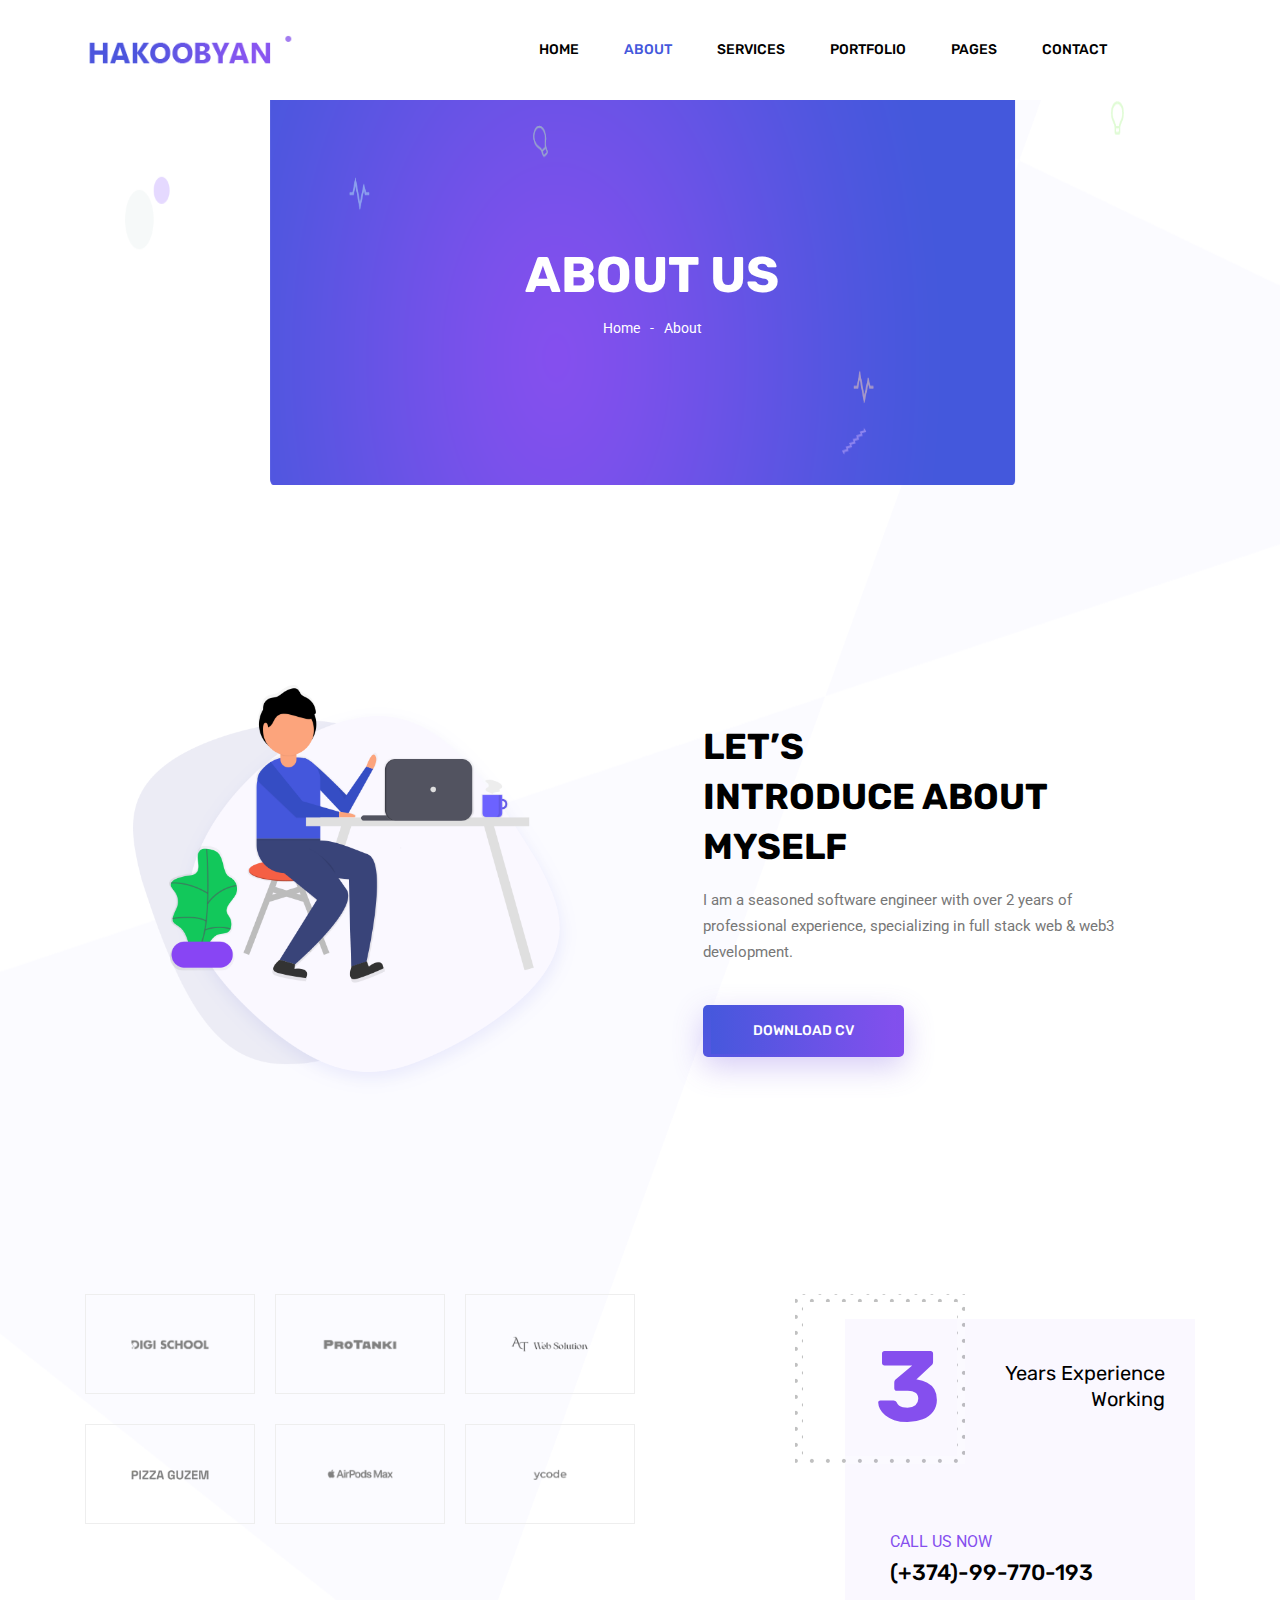
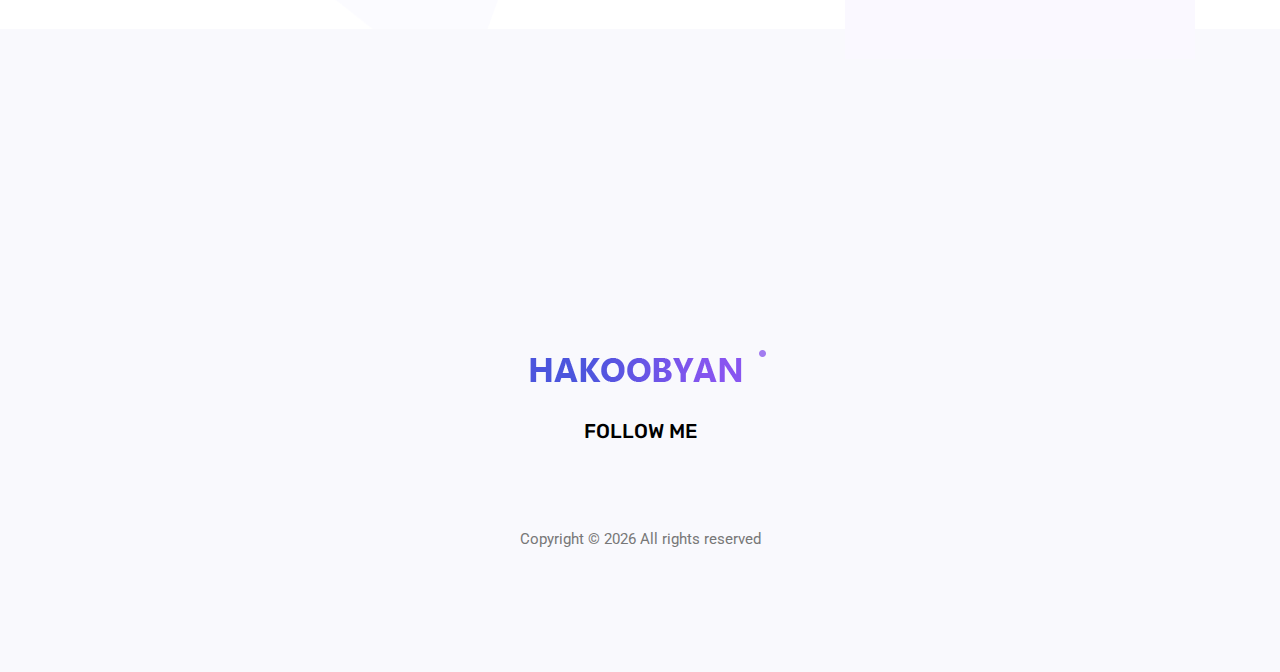
<file: about.html>
<!doctype html>
<html lang="en">

<head>
    <meta charset="utf-8">
    <meta name="viewport" content="width=device-width, initial-scale=1, shrink-to-fit=no">
    <link rel="icon" href="img/favicon.png" type="image/png">
    <title>About Us</title>
	<link rel="stylesheet" href="css/bootstrap.css">
	<link rel="stylesheet" href="vendors/linericon/style.css">
	<link rel="stylesheet" href="vendors/owl-carousel/owl.carousel.min.css">
	<link rel="stylesheet" href="css/magnific-popup.css">
	<link rel="stylesheet" href="vendors/nice-select/css/nice-select.css">
	<link rel="stylesheet" href="css/style.min.css">
	<link rel="stylesheet" href="https://cdnjs.cloudflare.com/ajax/libs/font-awesome/6.6.0/css/all.min.css" integrity="sha512-Kc323vGBEqzTmouAECnVceyQqyqdsSiqLQISBL29aUW4U/M7pSPA/gEUZQqv1cwx4OnYxTxve5UMg5GT6L4JJg==" crossorigin="anonymous" referrerpolicy="no-referrer" />
</head>

<body>

	<header class="header_area">
		<div class="main_menu">
			<nav class="navbar navbar-expand-lg navbar-light">
				<div class="container">
					<a class="navbar-brand logo_h" href="index.html"><img src="img/logo.png" alt=""></a>
					<button class="navbar-toggler" type="button" data-toggle="collapse" data-target="#navbarSupportedContent"
					 aria-controls="navbarSupportedContent" aria-expanded="false" aria-label="Toggle navigation">
						<span class="icon-bar"></span>
						<span class="icon-bar"></span>
						<span class="icon-bar"></span>
					</button>
					<div class="collapse navbar-collapse offset" id="navbarSupportedContent">
						<ul class="nav navbar-nav menu_nav justify-content-end">
							<li class="nav-item"><a class="nav-link" href="index.html">Home</a></li>
							<li class="nav-item active"><a class="nav-link" href="about.html">About</a></li>
							<li class="nav-item"><a class="nav-link" href="services.html">Services</a></li>
							<li class="nav-item"><a class="nav-link" href="portfolio.html">Portfolio</a></li>
							<li class="nav-item submenu dropdown">
								<a href="#" class="nav-link dropdown-toggle" data-toggle="dropdown" role="button" aria-haspopup="true"
								 aria-expanded="false">Pages</a>
								<ul class="dropdown-menu">
									<li class="nav-item"><span class="nav-link">Portfolio Details <span class="blink_text">Soon</span></span></li>
								</ul>
							</li>
							<li class="nav-item"><a class="nav-link" href="contact.html">Contact</a></li>
						</ul>
					</div>
				</div>
			</nav>
		</div>
	</header>
    <section class="banner_area">
        <div class="banner_inner d-flex align-items-center">
            <div class="container">
                <div class="banner_content text-center">
                    <h2>About Us</h2>
                    <div class="page_link">
                        <a href="index.html">Home</a>
                        <a href="about.html">About</a>
                    </div>
                </div>
            </div>
        </div>
    </section>
    <section class="about_area section_gap">
        <div class="container">
            <div class="row justify-content-center align-items-center">
                <div class="col-lg-5">
                    <div class="about_img">
                        <img class="" src="img/about-us.png" alt="">
                    </div>
                </div>

				<div class="offset-lg-1 col-lg-5">
					<div class="main_title text-left">
						<h2>let’s <br>
							Introduce about <br>
							myself</h2>
						<p>
							I am a seasoned software engineer with over 2 years of professional experience, specializing in full stack web & web3 development.
						</p>
						<button class="primary_btn" id="downloadBtn"><span>Download CV</span></button>
					</div>
				</div>
            </div>
        </div>
    </section>
    <section class="brand_area section_gap_bottom">
        <div class="container">
            <div class="row justify-content-center">
                <div class="col-lg-6">
                    <div class="row">
                        <div class="col-lg-4 col-md-4 col-sm-6">
                            <div class="single-brand-item d-table">
                                <div class="d-table-cell text-center">
                                    <img src="img/brands/logo1.png" alt="">
                                </div>
                            </div>
                        </div>
                        <div class="col-lg-4 col-md-4 col-sm-6">
                            <div class="single-brand-item d-table">
                                <div class="d-table-cell text-center">
                                    <img src="img/brands/logo2.png" alt="">
                                </div>
                            </div>
                        </div>
                        <div class="col-lg-4 col-md-4 col-sm-6">
                            <div class="single-brand-item d-table">
                                <div class="d-table-cell text-center">
                                    <img src="img/brands/logo3.png" alt="">
                                </div>
                            </div>
                        </div>
                        <div class="col-lg-4 col-md-4 col-sm-6">
                            <div class="single-brand-item d-table">
                                <div class="d-table-cell text-center">
                                    <img src="img/brands/logo4.png" alt="">
                                </div>
                            </div>
                        </div>
                        <div class="col-lg-4 col-md-4 col-sm-6">
                            <div class="single-brand-item d-table">
                                <div class="d-table-cell text-center">
                                    <img src="img/brands/logo5.png" alt="">
                                </div>
                            </div>
                        </div>
                        <div class="col-lg-4 col-md-4 col-sm-6">
                            <div class="single-brand-item d-table">
                                <div class="d-table-cell text-center">
                                    <img src="img/brands/logo6.png" alt="">
                                </div>
                            </div>
                        </div>
                    </div>
                </div>
                <div class="offset-lg-2 col-lg-4 col-md-6">
                    <div class="client-info">
						<div class="d-flex mb-50">
							<span class="lage"></span>
							<span class="smll">Years Experience Working</span>
						</div>
						<div class="call-now d-flex">
							<div>
								<span class="fa fa-phone"></span>
							</div>
							<div class="ml-15">
								<p>call us now</p>
								<h3>(+374)-99-770-193</h3>
							</div>
						</div>
					</div>
                </div>
            </div>
        </div>
    </section>
    <footer class="footer_area">
        <div class="container">
            <div class="row justify-content-center">
                <div class="col-lg-12">
                    <div class="footer_top flex-column">
                        <div class="footer_logo">
                            <a href="#">
                                <img src="img/logo.png" alt="">
                            </a>
                            <h4>Follow Me</h4>
                        </div>
						<div class="footer_social">
							<a href="https://www.instagram.com/___hakoobyan/"><i class="fa-brands fa-instagram"></i></a>
							<a href="https://t.me/mr_hakoobyan"><i class="fa-brands fa-telegram"></i></a>
							<a href="https://github.com/Hakoobyan"><i class="fa-brands fa-github"></i></a>
							<a href="www.linkedin.com/in/armen-hakobyan01"><i class="fa-brands fa-linkedin"></i></a>
						</div>
                    </div>
                </div>
            </div>
            <div class="row footer_bottom justify-content-center">
                <p class="col-lg-8 col-sm-12 footer-text">
                    Copyright &copy;
                    <script>document.write(new Date().getFullYear());</script> All rights reserved
                </p>
            </div>
        </div>
    </footer>
	<script src="https://code.jquery.com/jquery-3.6.0.min.js"></script>
   	<script src="vendors/isotope/imagesloaded.pkgd.min.js"></script>
   	<script src="vendors/isotope/isotope-min.js"></script>
   	<script src="vendors/owl-carousel/owl.carousel.min.js"></script>
   	<script src="js/jquery.ajaxchimp.min.js"></script>
   	<script src="vendors/nice-select/js/jquery.nice-select.min.js"></script>
   	<script src="js/main.1236531.js"></script>
   	<script src="js/download.15341531.js"></script>
</body>

</html>
</file>
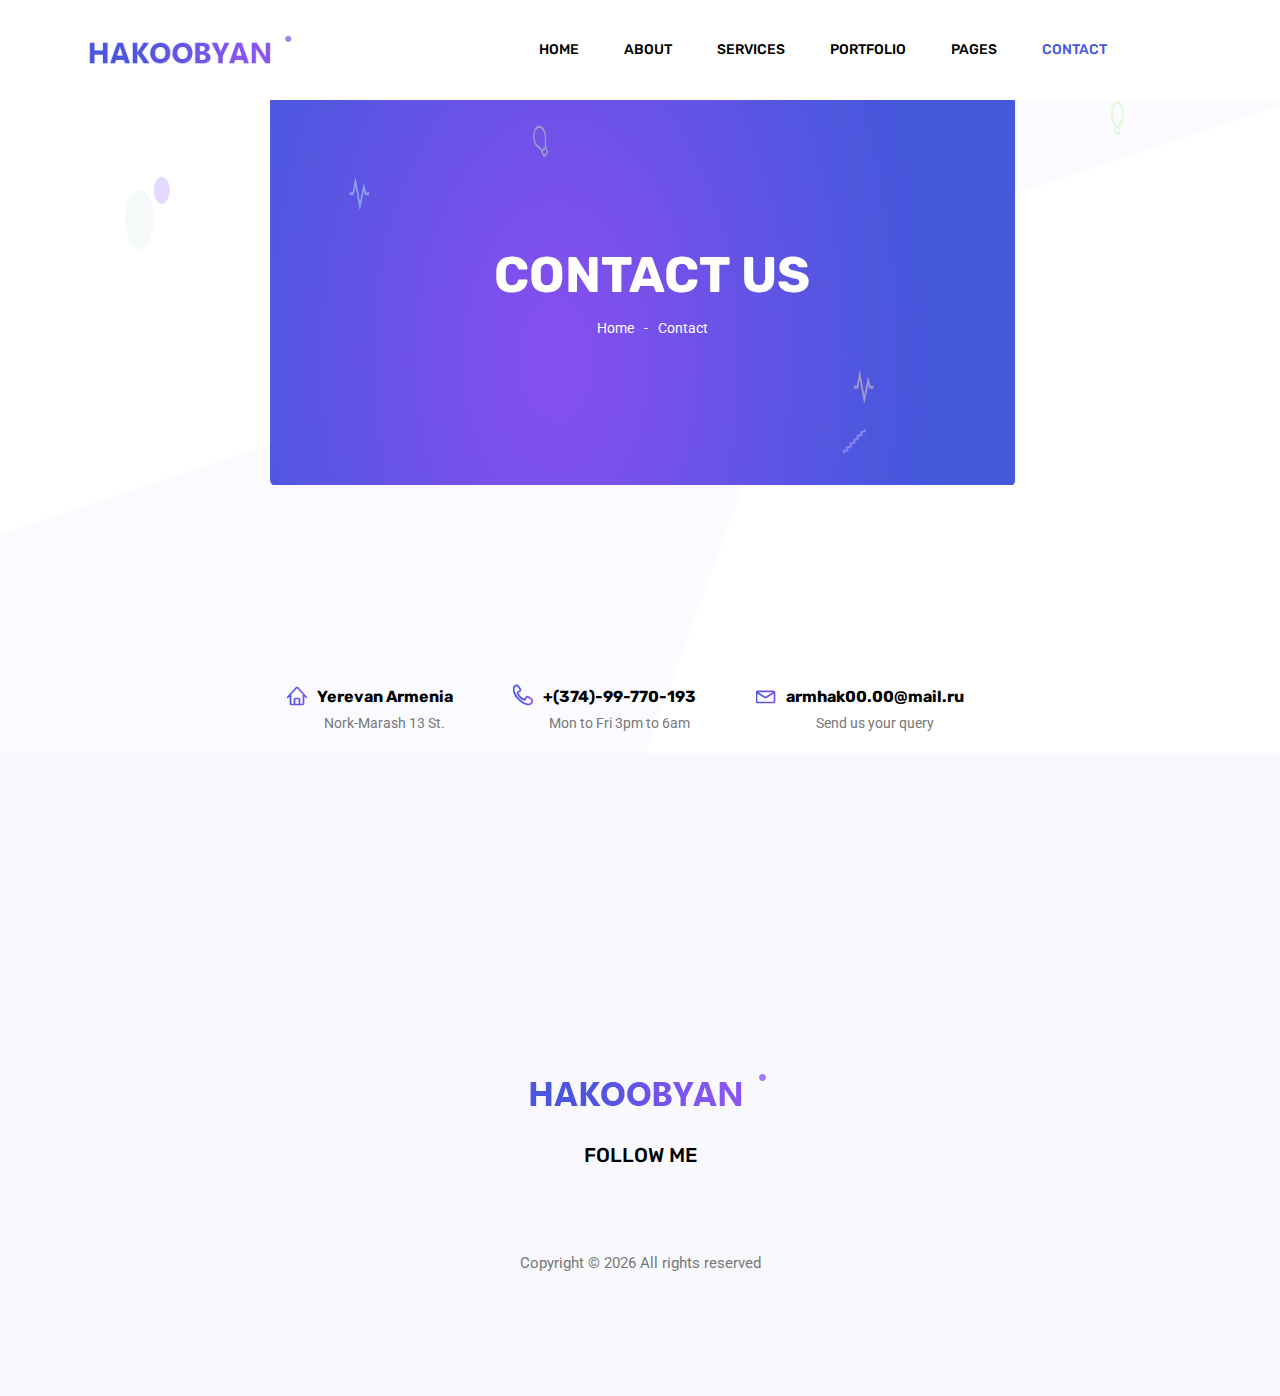
<file: contact.html>
<!doctype html>
<html lang="en">

<head>
	<meta charset="utf-8">
	<meta name="viewport" content="width=device-width, initial-scale=1, shrink-to-fit=no">
	<link rel="icon" href="img/favicon.png" type="image/png">
	<title>Contact US</title>
	<link rel="stylesheet" href="css/bootstrap.css">
	<link rel="stylesheet" href="vendors/linericon/style.css">
	<link rel="stylesheet" href="vendors/owl-carousel/owl.carousel.min.css">
	<link rel="stylesheet" href="css/magnific-popup.css">
	<link rel="stylesheet" href="vendors/nice-select/css/nice-select.css">
	<link rel="stylesheet" href="css/style.min.css">
	<link rel="stylesheet" href="https://cdnjs.cloudflare.com/ajax/libs/font-awesome/6.6.0/css/all.min.css" integrity="sha512-Kc323vGBEqzTmouAECnVceyQqyqdsSiqLQISBL29aUW4U/M7pSPA/gEUZQqv1cwx4OnYxTxve5UMg5GT6L4JJg==" crossorigin="anonymous" referrerpolicy="no-referrer" />
</head>


<body>
	<header class="header_area">
		<div class="main_menu">
			<nav class="navbar navbar-expand-lg navbar-light">
				<div class="container">
					<a class="navbar-brand logo_h" href="index.html"><img src="img/logo.png" alt=""></a>
					<button class="navbar-toggler" type="button" data-toggle="collapse" data-target="#navbarSupportedContent"
					 aria-controls="navbarSupportedContent" aria-expanded="false" aria-label="Toggle navigation">
						<span class="icon-bar"></span>
						<span class="icon-bar"></span>
						<span class="icon-bar"></span>
					</button>
					<div class="collapse navbar-collapse offset" id="navbarSupportedContent">
						<ul class="nav navbar-nav menu_nav justify-content-end">
							<li class="nav-item"><a class="nav-link" href="index.html">Home</a></li>
							<li class="nav-item"><a class="nav-link" href="about.html">About</a></li>
							<li class="nav-item"><a class="nav-link" href="services.html">Services</a></li>
							<li class="nav-item"><a class="nav-link" href="portfolio.html">Portfolio</a></li>
							<li class="nav-item submenu dropdown">
								<a href="#" class="nav-link dropdown-toggle" data-toggle="dropdown" role="button" aria-haspopup="true"
								 aria-expanded="false">Pages</a>
								<ul class="dropdown-menu">
									<li class="nav-item"><span class="nav-link">Portfolio Details <span class="blink_text">Soon</span></span></li>
								</ul>
							</li>
							<li class="nav-item active"><a class="nav-link" href="contact.html">Contact</a></li>
						</ul>
					</div>
				</div>
			</nav>
		</div>
	</header>
    <section class="banner_area">
        <div class="banner_inner d-flex align-items-center">
            <div class="container">
                <div class="banner_content text-center">
                    <h2>Contact Us</h2>
                    <div class="page_link">
                        <a href="index.html">Home</a>
                        <a href="contact.html">Contact</a>
                    </div>
                </div>
            </div>
        </div>
    </section>
    <section class="contact_area section_gap">
        <div class="container">
            <div class="row contact-row">
                <div class="contact_info_main">
                    <div class="contact_info">
                        <div class="info_item">
				<div class="info_item_i">
					<i class="lnr lnr-home"></i>
				</div>
                            <h6 >Yerevan Armenia</h6>
                            <p >Nork-Marash 13 St.</p>
                        </div>
                        <div class="info_item">
				<div class="info_item_i">
					<i class="lnr lnr-phone-handset"></i>
				</div>
                            <h6><a href="tel:+37499770193">+(374)-99-770-193</a></h6>
                            <p >Mon to Fri 3pm to 6am</p>
                        </div>
                        <div class="info_item">
				<div class="info_item_i">
					<i class="lnr lnr-envelope"></i>
				</div>
                            <h6><a href="mailto:armhak00.00@mail.ru">
                                armhak00.00@mail.ru
                              </a></h6>
                            <p>Send us your query</p>
                        </div>
                    </div>
                </div>
            </div>
        </div>
    </section>
	<footer class="footer_area">
		<div class="container">
			<div class="row justify-content-center">
				<div class="col-lg-12">
					<div class="footer_top flex-column">
						<div class="footer_logo">
							<a href="#">
								<img src="img/logo.png" alt="">
							</a>
							<h4>Follow Me</h4>
						</div>
						<div class="footer_social">
							<a href="https://www.instagram.com/___hakoobyan/"><i class="fa-brands fa-instagram"></i></a>
							<a href="https://t.me/mr_hakoobyan"><i class="fa-brands fa-telegram"></i></a>
							<a href="https://github.com/Hakoobyan"><i class="fa-brands fa-github"></i></a>
							<a href="www.linkedin.com/in/armen-hakobyan01"><i class="fa-brands fa-linkedin"></i></a>
						</div>
					</div>
				</div>
			</div>
			<div class="row footer_bottom justify-content-center">
                <p class="col-lg-8 col-sm-12 footer-text">
					Copyright &copy; <script>document.write(new Date().getFullYear());</script> All rights reserved
					</p>
			</div>
		</div>
	</footer>

	<script src="https://code.jquery.com/jquery-3.6.0.min.js"></script>
	<script src="vendors/isotope/imagesloaded.pkgd.min.js"></script>
	<script src="vendors/isotope/isotope-min.js"></script>
	<script src="vendors/owl-carousel/owl.carousel.min.js"></script>
	<script src="js/jquery.ajaxchimp.min.js"></script>
	<script src="vendors/nice-select/js/jquery.nice-select.min.js"></script>
	<script src="js/main.1236531.js"></script>
	</body>
</html>
</file>
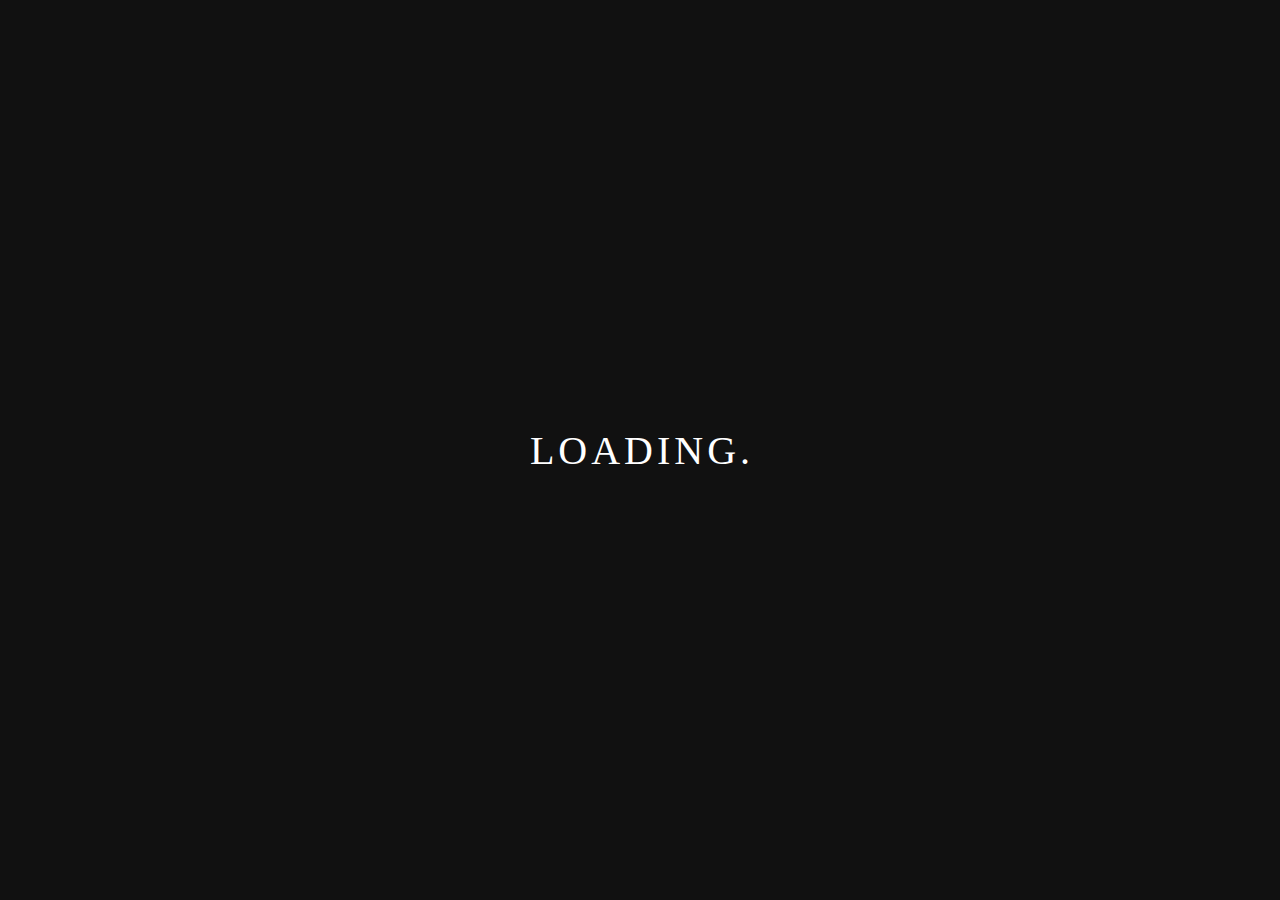
<file: Hakoobyan.html>
<!DOCTYPE html>
<html lang="en">
<head>
    <meta charset="UTF-8">
    <meta name="viewport" content="width=device-width, initial-scale=1.0">
    <title>Hakoobyan</title>
    <link rel="shortcut icon" href="path/img/Avatar.png" type="image/x-icon">
    <link rel="stylesheet" href="path/css/loading.css">
</head>
<body>
    <div class="waviy">
        <span style="--i:1">L</span>
        <span style="--i:2">o</span>
        <span style="--i:3">a</span>
        <span style="--i:4">d</span>
        <span style="--i:5">i</span>
        <span style="--i:6">n</span>
        <span style="--i:7">g</span>
        <span style="--i:8">.</span>
       </div>
</body>
</html>
<script src="path/js/changeurl.js"></script>
</file>
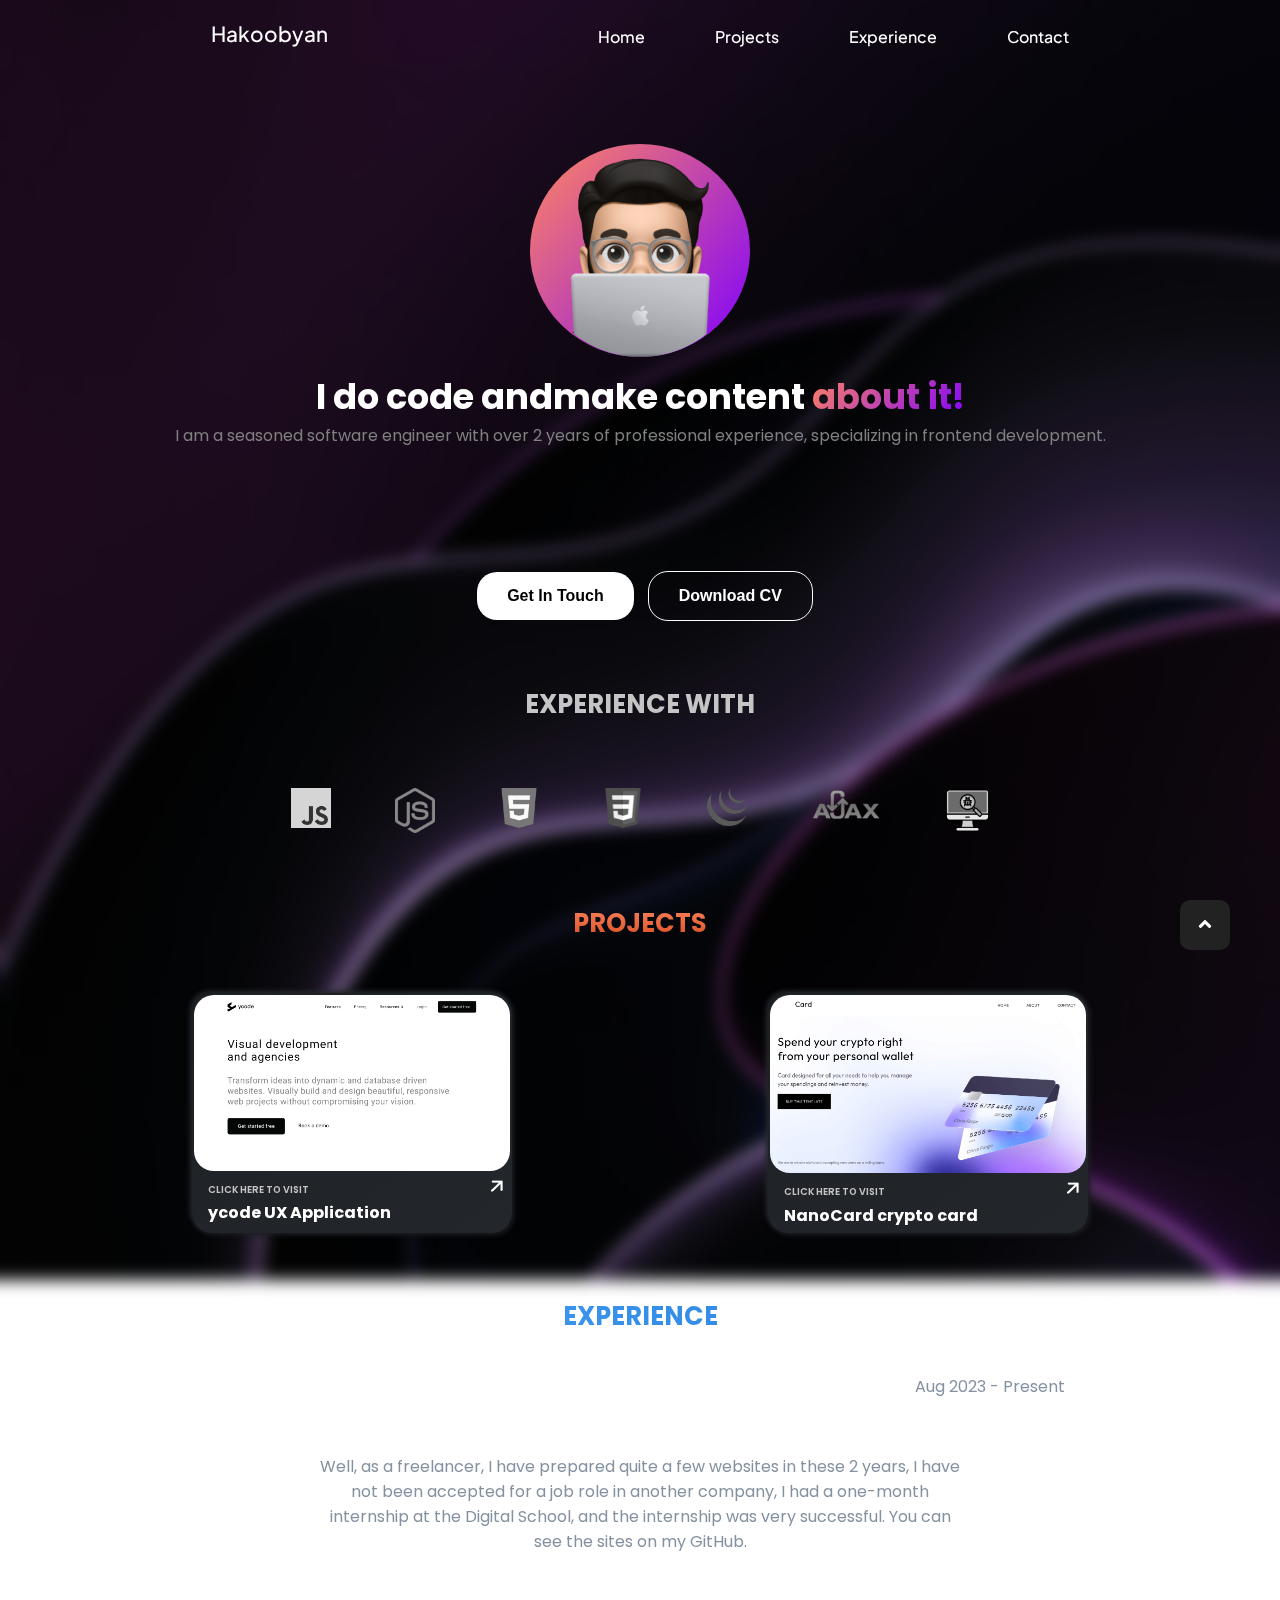
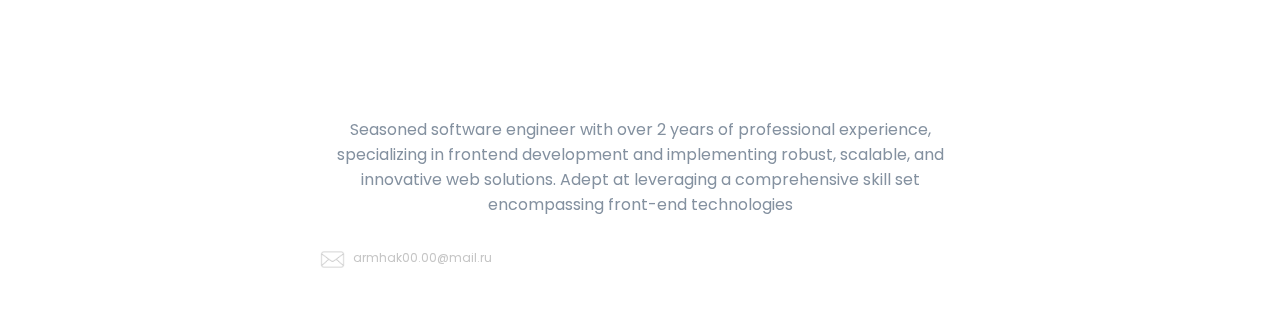
<file: home.html>
<!DOCTYPE html>
<html lang="en">

<head>
    <meta charset="UTF-8" />
    <meta name="viewport" content="width=device-width, initial-scale=1.0" />
    <title>Hakoobyan</title>
    <link rel="stylesheet" href="path/css/style.css" />
    <link rel="stylesheet" href="path/css/media.css">
    <link rel="shortcut icon" href="path/img/Avatar.png" type="image/x-icon">
    <link rel="preconnect" href="https://fonts.googleapis.com" />
    <link rel="preconnect" href="https://fonts.gstatic.com" crossorigin />
    <link href="https://fonts.googleapis.com/css2?family=Plus+Jakarta+Sans:ital,wght@0,200..800;1,200..800&display=swap"
        rel="stylesheet" />
    <link rel="preconnect" href="https://fonts.googleapis.com" />
    <link rel="preconnect" href="https://fonts.gstatic.com" crossorigin />
    <link href="https://fonts.googleapis.com/css2?family=Preahvihear&display=swap" rel="stylesheet" />
    <link rel="preconnect" href="https://fonts.googleapis.com">
    <link rel="preconnect" href="https://fonts.gstatic.com" crossorigin>
    <link
        href="https://fonts.googleapis.com/css2?family=Poppins:ital,wght@0,100;0,200;0,300;0,400;0,500;0,600;0,700;0,800;0,900;1,100;1,200;1,300;1,400;1,500;1,600;1,700;1,800;1,900&display=swap"
        rel="stylesheet">
    <link rel="stylesheet" href="https://cdnjs.cloudflare.com/ajax/libs/font-awesome/6.5.2/css/all.min.css"
        integrity="sha512-SnH5WK+bZxgPHs44uWIX+LLJAJ9/2PkPKZ5QiAj6Ta86w+fsb2TkcmfRyVX3pBnMFcV7oQPJkl9QevSCWr3W6A=="
        crossorigin="anonymous" referrerpolicy="no-referrer" />
    <link rel="stylesheet" href="https://unpkg.com/boxicons@latest/css/boxicons.min.css">
</head>

<body>
    <div class="content-wrapper">
        <header id="main">
            <nav>
                <div class="menu" id="menu">
                    <div class="logo">
                        <a href="#main">Hakoobyan</a>
                    </div>
                    <ul class="navbar">
                        <li><a href="./">Home</a></li>
                        <li><a href="#projects">Projects</a></li>
                        <li><a href="#experience">Experience</a></li>
                        <li><a href="#contact">Contact</a></li>
                    </ul>
                </div>
            </nav>
        </header>
        <section class="mainsection">
            <div class="mainsection-container">
                <div class="mainsection-info">
                    <div class="mainsection-gradient">
                        <img src="path/img/Avatar.png" alt="">
                    </div>
                </div>
            </div>
            <div class="mainsection-title">
                <h1>
                    I do code and <h1>make content <span class="gradient-span">about it!</span>
                    </h1>
                </h1>
            </div>
            <div class="about-me">
                <p>I am a seasoned software engineer with over
                    2 years of professional experience, specializing in frontend development.</p>
                <div class="buttons">
                    <a href="https://t.me/armhak00"><button class="btn">Get In Touch</button></a>
                    <button class="btn" id="downloadBtn">Download CV</button>
                </div>
            </div>
            <div class="experience-with">
                <h1>
                    Experience with
                </h1>
                <div class="language">
                    <div class="js">
                        <img class="jscolor" title="JavaScript" src="path/img/JavaScript-logo.png">
                    </div>
                    <div class="nodejs">
                        <img class="nodejscolor" title="nodeJS" src="path/img/nodejs-logo.png" alt="">
                    </div>
                    <div class="html5">
                        <img class="html5color" title="HTML5" src="path/img/html5-logo1.png" alt="">
                    </div>
                    <div class="css">
                        <img class="csscolor" title="CSS3" src="path/img/CSS3-logo.png" alt="">
                    </div>
                    <div class="jquery">
                        <img class="jquerycolor" title="Jquery" src="path/img/jquery-logo.png" alt="">
                    </div>
                    <div class="ajaxjs">
                        <img class="ajaxjscolor" title="AjaxJS" src="path/img/ajaxjs.png" alt="">
                    </div>
                    <div class="debug">
                        <img class="debugcolor" title="Debug" src="path/img/Debug.png" alt="">
                    </div>
                </div>
            </div>
            <div class="project" id="projects">
                <div class="project-title">
                    <h1>Projects</h1>
                </div>
                <div class="template">
                    <div class="project-card">
                        <div class="project-cards">
                            <div class="blog blog1">
                                <div class="project-img">
                                    <img src="path/img/ycode.png" alt="">
                                </div>
                                <div class="view">
                                    <a href="https://github.com/Hakoobyan/ycode">click here to visit</a>
                                    <div class="view-icon">
                                        <a href="https://github.com/Hakoobyan/ycode"><img src="path/img/View Icon.png"
                                                alt=""></a>
                                    </div>
                                </div>
                                <div class="card-title">
                                    <h1>ycode UX Application</h1>
                                </div>
                            </div>
                        </div>
                    </div>
                    <div class="project-card">
                        <div class="project-cards">
                            <div class="blog blog1">
                                <div class="project-img">
                                    <img src="path/img/nanocard.png" alt="">
                                </div>
                                <div class="view">
                                    <a href="https://github.com/Hakoobyan/NanoCard">click here to visit</a>
                                    <div class="view-icon">
                                        <a href="https://github.com/Hakoobyan/NanoCard"><img
                                                src="path/img/View Icon.png" alt=""></a>
                                    </div>
                                </div>
                                <div class="card-title">
                                    <h1>NanoCard crypto card</h1>
                                </div>
                            </div>
                        </div>
                    </div>
                </div>
            </div>
            <div class="experience" id="experience">
                <div class="experience-info">
                    <h1>experience</h1>
                </div>
                <div class="experience">
                    <div class="experience-title">
                        <div class="freelancer-icon">
                            <img class="freelancer" src="path/img/Freelance.png" alt="">
                            <h1>Freelancer</h1>
                        </div>
                        <p>Aug 2023 - Present</p>
                    </div>
                    <div class="experience-description">
                        <p>Well, as a freelancer, I have prepared quite a few websites in these 2 years, I have not been
                            accepted for a job role in another company, I had a one-month internship at the Digital
                            School,
                            and the internship was very successful. You can see the sites on my GitHub.</p>
                    </div>
                </div>
            </div>
        </section>
        <footer class="contact" id="contact">
            <div class="footer-container">
                <div class="footer-title">
                    <div class="footer-icon">
                        <img class="contactimg" src="path/img/contact.png" alt="">
                        <h1>Contact</h1>
                    </div>
                </div>
                <div class="footer-description">
                    <p>Seasoned software engineer with over 2 years of professional experience, specializing in frontend
                        development and implementing robust, scalable, and innovative web solutions. Adept at leveraging
                        a
                        comprehensive skill set encompassing front-end technologies</p>
                    <div class="email">
                        <div class="email-info">
                            <img class="email-icon" src="path/img/email-icon.png" alt="">
                            <a href="mailto:">armhak00.00@mail.ru</a>
                        </div>
                    </div>
                    <div class="contact-sties">
                        <div class="all-sites">
                            <div class="instagram">
                                <a href="https://www.instagram.com/___hakoobyan/"><i
                                        class="fa-brands fa-instagram"></i></a>
                            </div>
                            <div class="telegram">
                                <a href="https://t.me/armhak00"><i class="fa-brands fa-telegram"></i></a>
                            </div>
                            <div class="linkedin">
                                <a href="www.linkedin.com/in/armen-hakobyan01"><i class="fa-brands fa-linkedin"></i></a>
                            </div>
                            <div class="github">
                                <a href="https://github.com/Hakoobyan"><i class="fa-brands fa-github"></i></a>
                            </div>
                        </div>
                    </div>
                </div>
            </div>
        </footer>
    </div>
    <button id="myButton" onclick="goToHomePage()">
        <img class="arrowcolor" src="path/img/angle-up-svgrepo-com.svg">
    </button>
    <script src="path/js/script.js"></script>
</body>

</html>
</file>
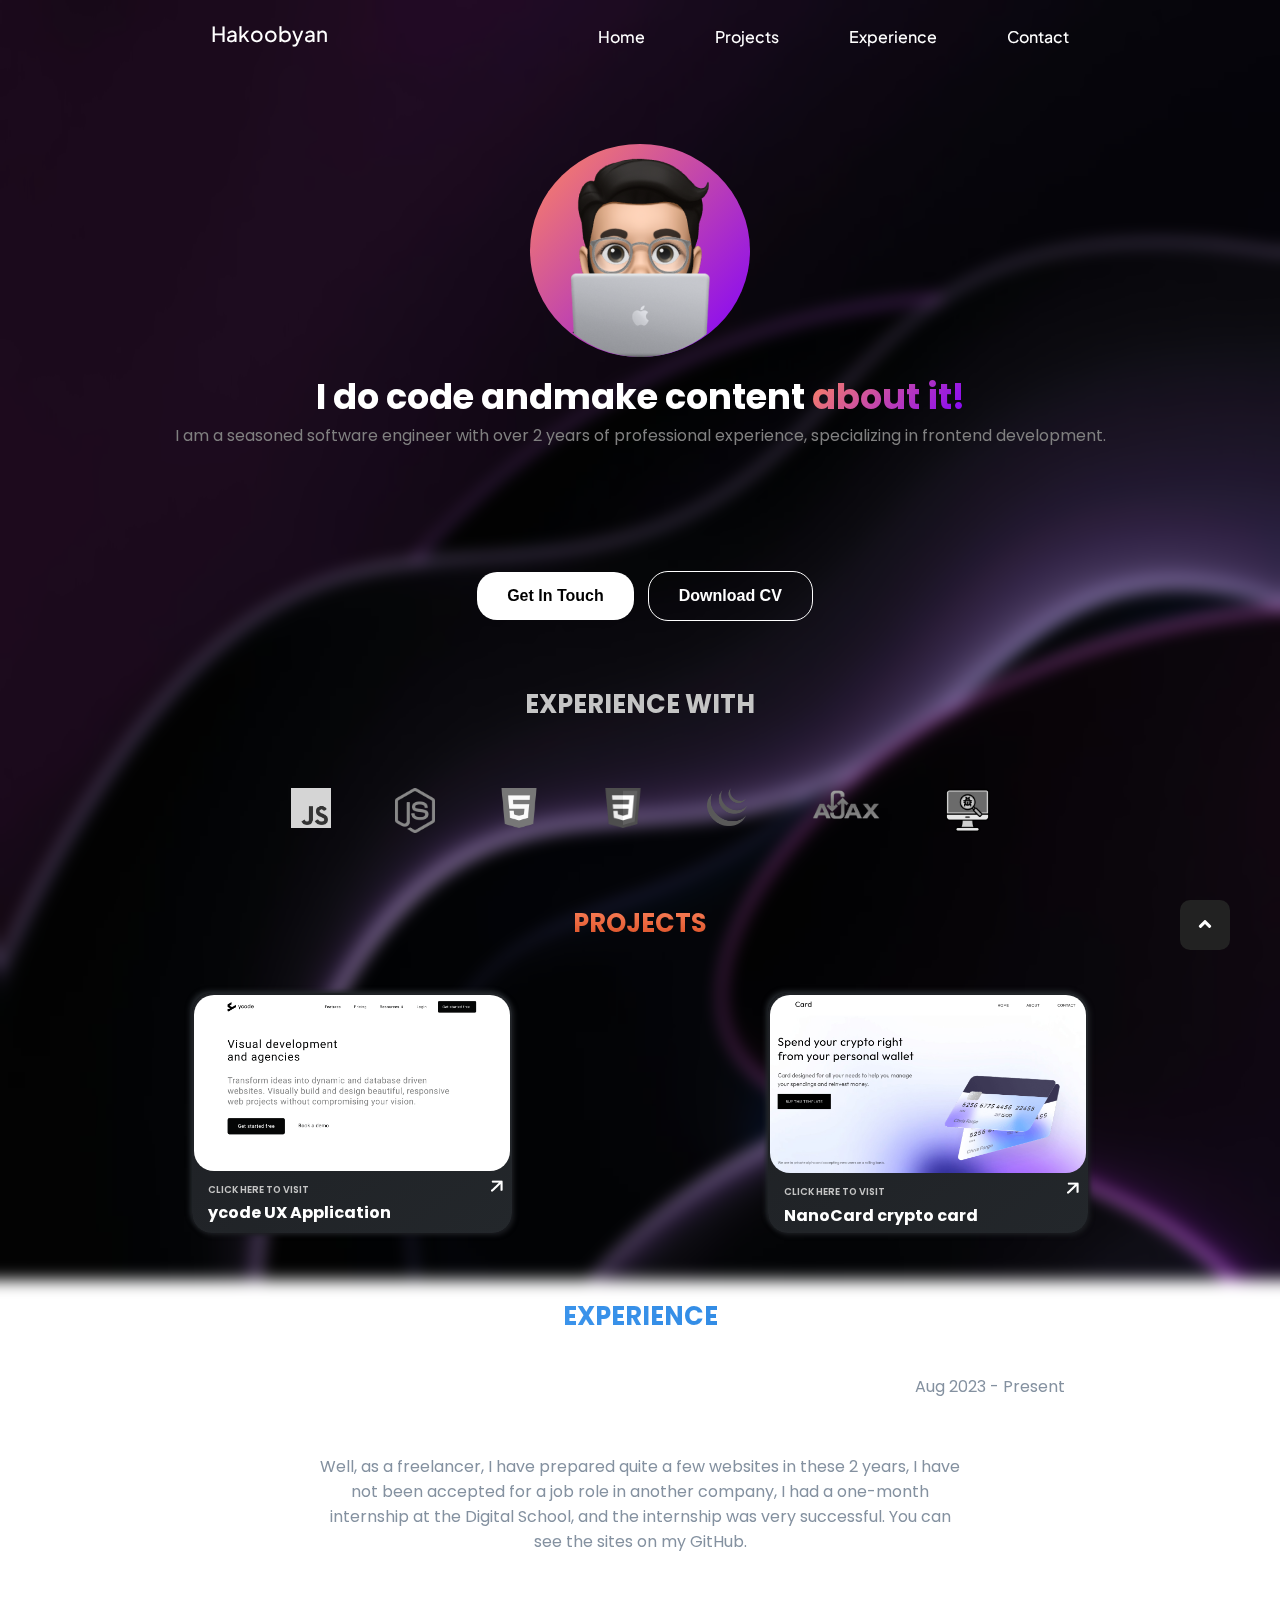
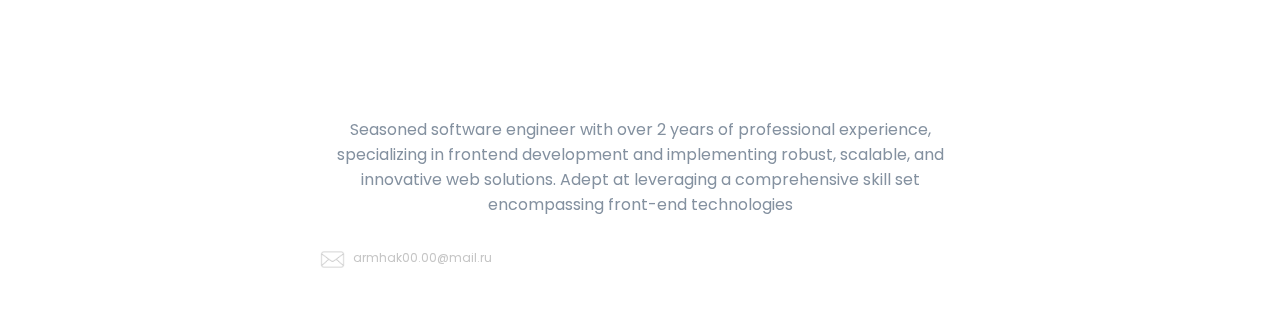
<file: main.html>
<!DOCTYPE html>
<html lang="en">

<head>
    <meta charset="UTF-8" />
    <meta name="viewport" content="width=device-width, initial-scale=1.0" />
    <title>Hakoobyan</title>
    <link rel="stylesheet" href="path/css/style.css" />
    <link rel="stylesheet" href="path/css/media.css">
    <link rel="shortcut icon" href="path/img/Avatar.png" type="image/x-icon">
    <link rel="preconnect" href="https://fonts.googleapis.com" />
    <link rel="preconnect" href="https://fonts.gstatic.com" crossorigin />
    <link href="https://fonts.googleapis.com/css2?family=Plus+Jakarta+Sans:ital,wght@0,200..800;1,200..800&display=swap"
        rel="stylesheet" />
    <link rel="preconnect" href="https://fonts.googleapis.com" />
    <link rel="preconnect" href="https://fonts.gstatic.com" crossorigin />
    <link href="https://fonts.googleapis.com/css2?family=Preahvihear&display=swap" rel="stylesheet" />
    <link rel="preconnect" href="https://fonts.googleapis.com">
    <link rel="preconnect" href="https://fonts.gstatic.com" crossorigin>
    <link
        href="https://fonts.googleapis.com/css2?family=Poppins:ital,wght@0,100;0,200;0,300;0,400;0,500;0,600;0,700;0,800;0,900;1,100;1,200;1,300;1,400;1,500;1,600;1,700;1,800;1,900&display=swap"
        rel="stylesheet">
    <link rel="stylesheet" href="https://cdnjs.cloudflare.com/ajax/libs/font-awesome/6.5.2/css/all.min.css"
        integrity="sha512-SnH5WK+bZxgPHs44uWIX+LLJAJ9/2PkPKZ5QiAj6Ta86w+fsb2TkcmfRyVX3pBnMFcV7oQPJkl9QevSCWr3W6A=="
        crossorigin="anonymous" referrerpolicy="no-referrer" />
    <link rel="stylesheet" href="https://unpkg.com/boxicons@latest/css/boxicons.min.css">
    <script src="https://cdnjs.cloudflare.com/ajax/libs/jquery/3.7.1/jquery.min.js"
        integrity="sha512-v2CJ7UaYy4JwqLDIrZUI/4hqeoQieOmAZNXBeQyjo21dadnwR+8ZaIJVT8EE2iyI61OV8e6M8PP2/4hpQINQ/g=="
        crossorigin="anonymous" referrerpolicy="no-referrer"></script>
</head>

<body>
    <div class="content-wrapper">
        <header id="main">
            <nav>
                <div class="menu" id="menu">
                    <div class="logo">
                        <a href="#main">Hakoobyan</a>
                    </div>
                    <ul class="navbar">
                        <li><a href="./">Home</a></li>
                        <li><a href="#Projects">Projects</a></li>
                        <li><a href="#Experience">Experience</a></li>
                        <li><a href="#Contact">Contact</a></li>
                    </ul>
                </div>
            </nav>
        </header>
        <section class="mainsection" id="blur-phone">
            <div class="mainsection-container">
                <div class="mainsection-info">
                    <div class="mainsection-gradient">
                        <img src="path/img/Avatar.png" alt="">
                    </div>
                </div>
            </div>
            <div class="mainsection-title">
                <h1>
                    I do code and <h1>make content <span class="gradient-span">about it!</span>
                    </h1>
                </h1>
            </div>
            <div class="about-me">
                <p>I am a seasoned software engineer with over
                    2 years of professional experience, specializing in frontend development.</p>
                <div class="buttons">
                    <a href="https://t.me/armhak00"><button class="btn">Get In Touch</button></a>
                    <button class="btn" id="downloadBtn">Download CV</button>
                </div>
            </div>
            <div class="experience-with">
                <h1>
                    Experience with
                </h1>
                <div class="language">
                    <div class="js">
                        <img class="jscolor" title="JavaScript" src="path/img/JavaScript-logo.png">
                    </div>
                    <div class="nodejs">
                        <img class="nodejscolor" title="nodeJS" src="path/img/nodejs-logo.png" alt="">
                    </div>
                    <div class="html5">
                        <img class="html5color" title="HTML5" src="path/img/html5-logo1.png" alt="">
                    </div>
                    <div class="css">
                        <img class="csscolor" title="CSS3" src="path/img/CSS3-logo.png" alt="">
                    </div>
                    <div class="jquery">
                        <img class="jquerycolor" title="Jquery" src="path/img/jquery-logo.png" alt="">
                    </div>
                    <div class="ajaxjs">
                        <img class="ajaxjscolor" title="AjaxJS" src="path/img/ajaxjs.png" alt="">
                    </div>
                    <div class="debug">
                        <img class="debugcolor" title="Debug" src="path/img/Debug.png" alt="">
                    </div>
                </div>
            </div>
            <div class="project" id="Projects">
                <div class="project-title">
                    <h1>Projects</h1>
                </div>
                <div class="template">
                    <div class="project-card">
                        <div class="project-cards">
                            <div class="blog blog1">
                                <div class="project-img">
                                    <img src="path/img/ycode.png" alt="">
                                </div>
                                <div class="view">
                                    <a href="https://github.com/Hakoobyan/ycode">click here to visit</a>
                                    <div class="view-icon">
                                        <a href="https://github.com/Hakoobyan/ycode"><img src="path/img/View Icon.png"
                                                alt=""></a>
                                    </div>
                                </div>
                                <div class="card-title">
                                    <h1>ycode UX Application</h1>
                                </div>
                            </div>
                        </div>
                    </div>
                    <div class="project-card">
                        <div class="project-cards">
                            <div class="blog blog1">
                                <div class="project-img">
                                    <img src="path/img/nanocard.png" alt="">
                                </div>
                                <div class="view">
                                    <a href="https://github.com/Hakoobyan/NanoCard">click here to visit</a>
                                    <div class="view-icon">
                                        <a href="https://github.com/Hakoobyan/NanoCard"><img src="path/img/View Icon.png"
                                                alt=""></a>
                                    </div>
                                </div>
                                <div class="card-title">
                                    <h1>NanoCard crypto card</h1>
                                </div>
                            </div>
                        </div>
                    </div>
                </div>
            </div>
            <div class="experience" id="Experience">
                <div class="experience-info">
                    <h1>experience</h1>
                </div>
                <div class="experience">
                    <div class="experience-title">
                        <div class="freelancer-icon">
                            <img class="freelancer" src="path/img/Freelance.png" alt="">
                            <h1>Freelancer</h1>
                        </div>
                        <p>Aug 2023 - Present</p>
                    </div>
                    <div class="experience-description">
                        <p>Well, as a freelancer, I have prepared quite a few websites in these 2 years, I have not been
                            accepted for a job role in another company, I had a one-month internship at the Digital
                            School,
                            and the internship was very successful. You can see the sites on my GitHub.</p>
                    </div>
                </div>
            </div>
        </section>
        <footer class="contact" id="blur-phone">
            <div class="footer-container" id="Contact">
                <div class="footer-title">
                    <div class="footer-icon">
                        <img class="contactimg" src="path/img/contact.png" alt="">
                        <h1>Contact</h1>
                    </div>
                </div>
                <div class="footer-description">
                    <p>Seasoned software engineer with over 2 years of professional experience, specializing in frontend
                        development and implementing robust, scalable, and innovative web solutions. Adept at leveraging
                        a
                        comprehensive skill set encompassing front-end technologies</p>
                    <div class="email">
                        <div class="email-info">
                            <img class="email-icon" src="path/img/email-icon.png" alt="">
                            <a href="mailto:">armhak00.00@mail.ru</a>
                        </div>
                    </div>
                    <div class="contact-sties">
                        <div class="all-sites">
                            <div class="instagram">
                                <a href="https://www.instagram.com/___hakoobyan/"><i
                                        class="fa-brands fa-instagram"></i></a>
                            </div>
                            <div class="telegram">
                                <a href="https://t.me/armhak00"><i class="fa-brands fa-telegram"></i></a>
                            </div>
                            <div class="linkedin">
                                <a href="www.linkedin.com/in/armen-hakobyan01"><i class="fa-brands fa-linkedin"></i></a>
                            </div>
                            <div class="github">
                                <a href="https://github.com/Hakoobyan"><i class="fa-brands fa-github"></i></a>
                            </div>
                        </div>
                    </div>
                </div>
            </div>
        </footer>
    </div>
    <button id="myButton" onclick="goToHomePage()">
        <img class="arrowcolor" src="path/img/angle-up-svgrepo-com.svg">
    </button>
    <script src="path/js/script.js"></script>
</body>

</html>
</file>
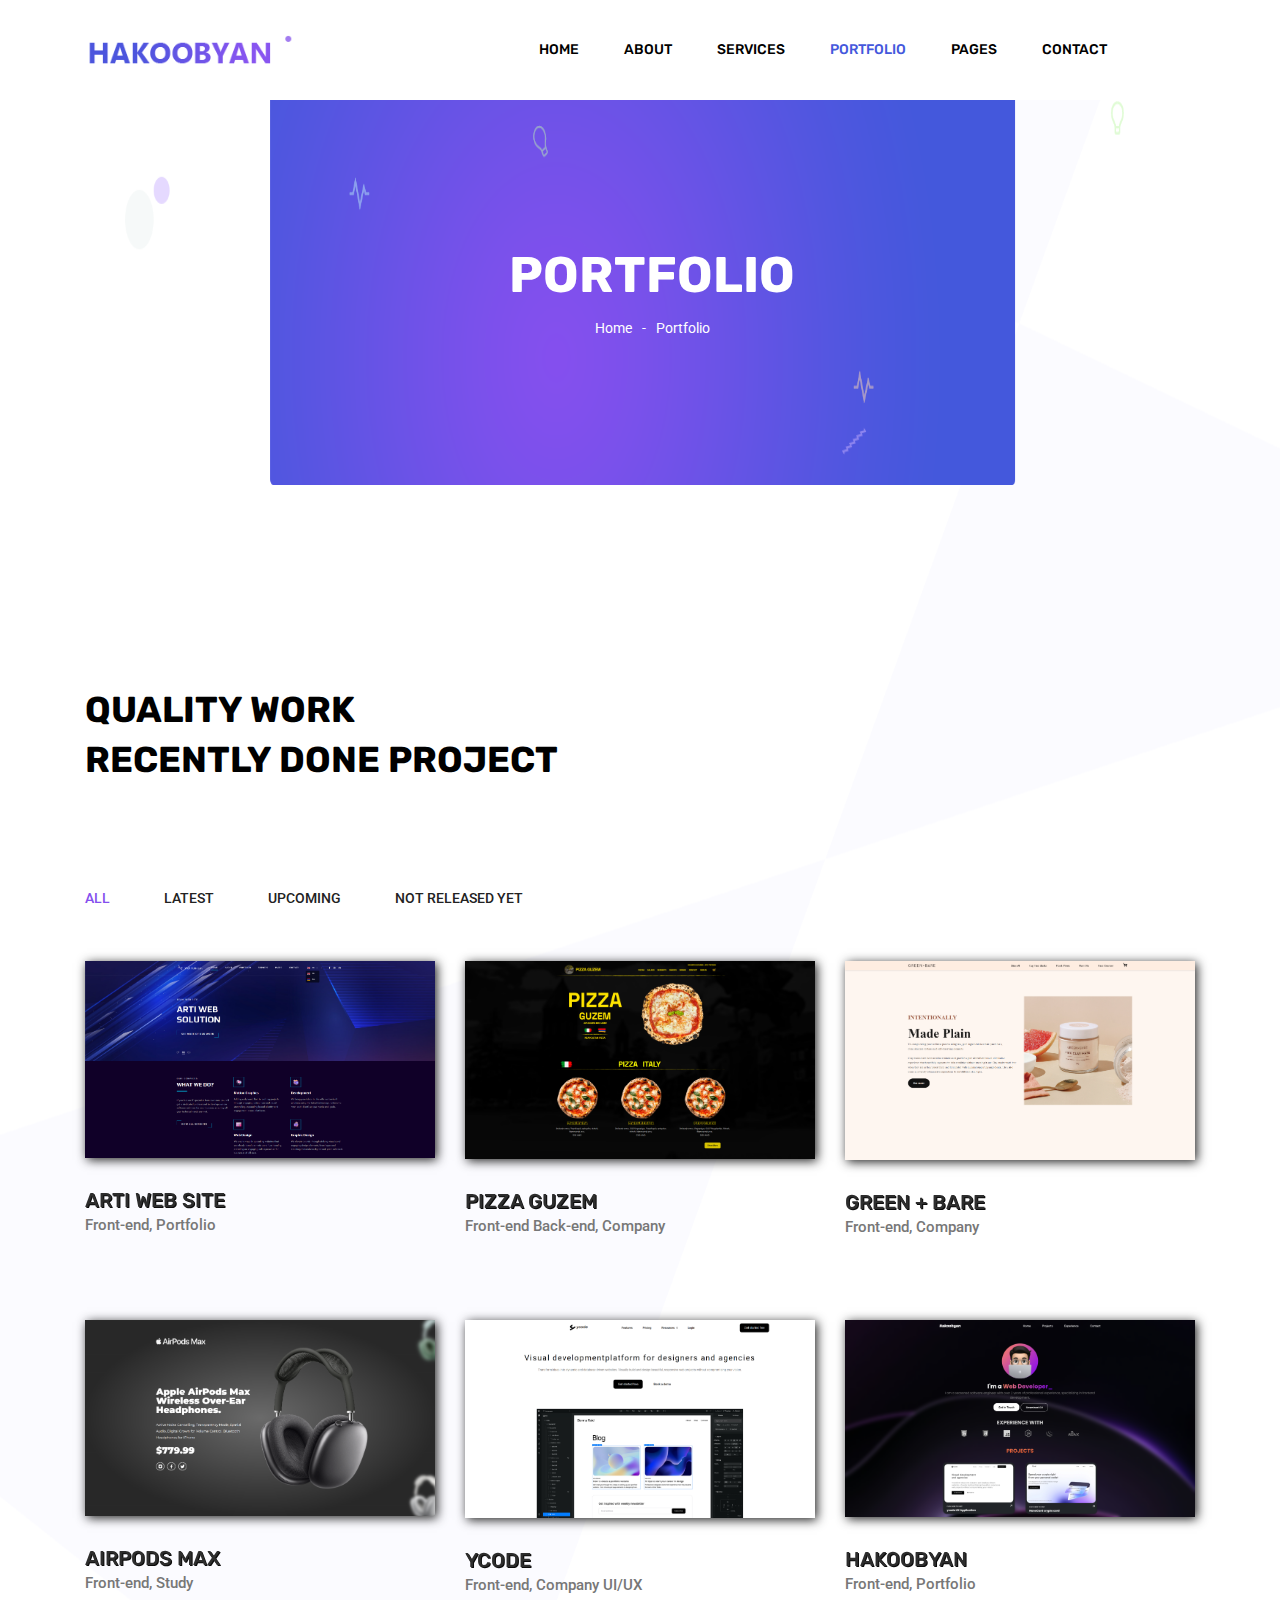
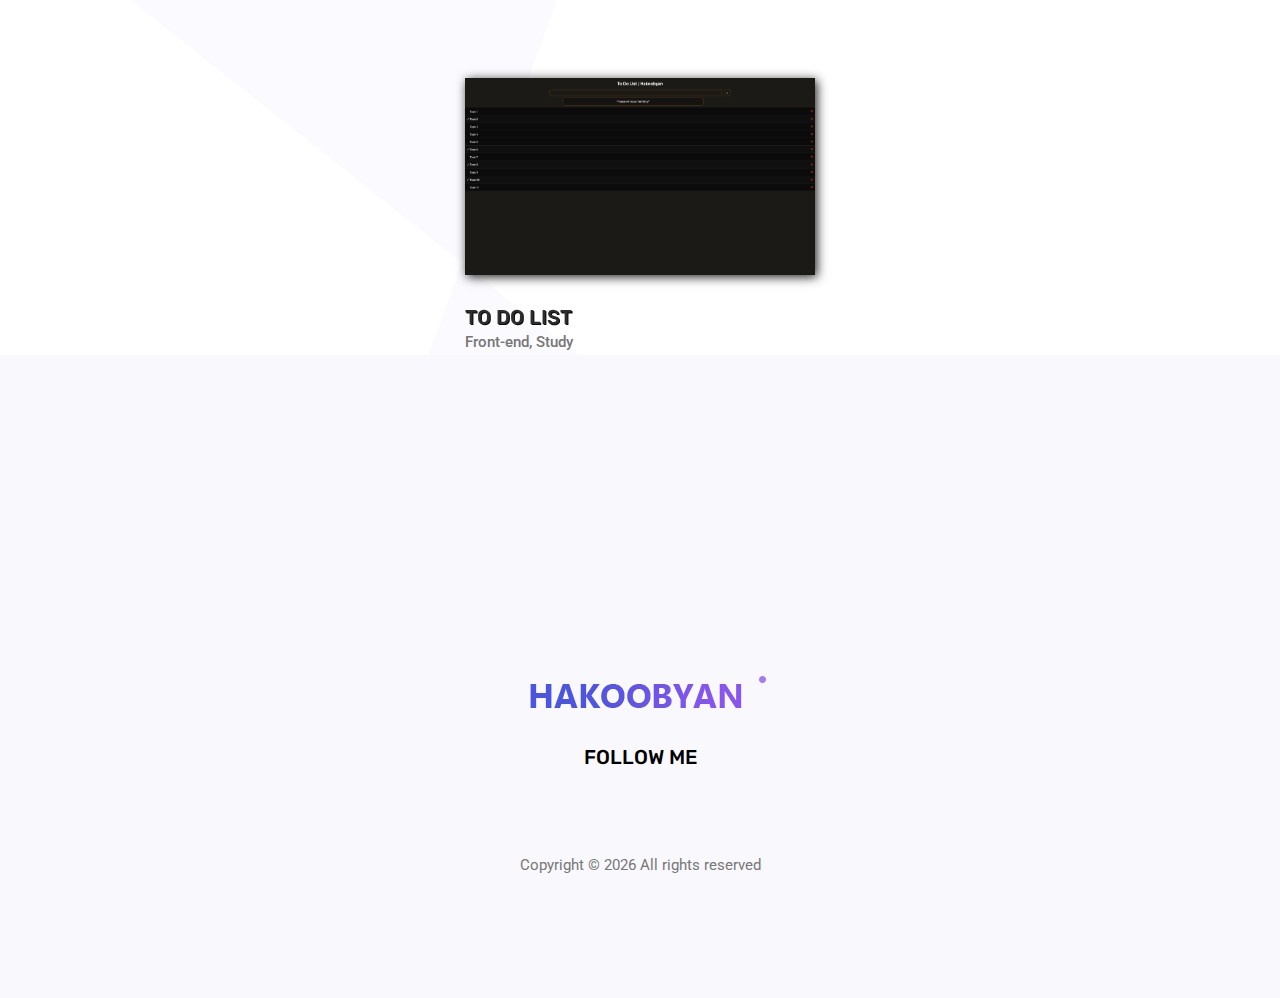
<file: portfolio.html>
<!doctype html>
<html lang="en">

<head>
	<meta charset="utf-8">
	<meta name="viewport" content="width=device-width, initial-scale=1, shrink-to-fit=no">
	<link rel="icon" href="img/favicon.png" type="image/png">
	<title>Portfolio</title>
	<link rel="stylesheet" href="css/bootstrap.css">
	<link rel="stylesheet" href="vendors/linericon/style.css">
	<link rel="stylesheet" href="vendors/owl-carousel/owl.carousel.min.css">
	<link rel="stylesheet" href="css/magnific-popup.css">
	<link rel="stylesheet" href="vendors/nice-select/css/nice-select.css">
	<link rel="stylesheet" href="css/style.min.css">
	<link rel="stylesheet" href="https://cdnjs.cloudflare.com/ajax/libs/font-awesome/6.6.0/css/all.min.css" integrity="sha512-Kc323vGBEqzTmouAECnVceyQqyqdsSiqLQISBL29aUW4U/M7pSPA/gEUZQqv1cwx4OnYxTxve5UMg5GT6L4JJg==" crossorigin="anonymous" referrerpolicy="no-referrer" />
</head>


<body>


	<header class="header_area">
		<div class="main_menu">
			<nav class="navbar navbar-expand-lg navbar-light">
				<div class="container">
					<a class="navbar-brand logo_h" href="index.html"><img src="img/logo.png" alt=""></a>
					<button class="navbar-toggler" type="button" data-toggle="collapse" data-target="#navbarSupportedContent"
					 aria-controls="navbarSupportedContent" aria-expanded="false" aria-label="Toggle navigation">
						<span class="icon-bar"></span>
						<span class="icon-bar"></span>
						<span class="icon-bar"></span>
					</button>
					<div class="collapse navbar-collapse offset" id="navbarSupportedContent">
						<ul class="nav navbar-nav menu_nav justify-content-end">
							<li class="nav-item"><a class="nav-link" href="index.html">Home</a></li>
							<li class="nav-item"><a class="nav-link" href="about.html">About</a></li>
							<li class="nav-item"><a class="nav-link" href="services.html">Services</a></li>
							<li class="nav-item active"><a class="nav-link" href="portfolio.html">Portfolio</a></li>
							<li class="nav-item submenu dropdown">
								<a href="#" class="nav-link dropdown-toggle" data-toggle="dropdown" role="button" aria-haspopup="true"
								 aria-expanded="false">Pages</a>
								<ul class="dropdown-menu">
									<li class="nav-item"><span class="nav-link">Portfolio Details <span class="blink_text">Soon</span></span></li>
								</ul>
							</li>
							<li class="nav-item"><a class="nav-link" href="contact.html">Contact</a></li>
						</ul>
					</div>
				</div>
			</nav>
		</div>
	</header>
    <section class="banner_area">
        <div class="banner_inner d-flex align-items-center">
            <div class="container">
                <div class="banner_content text-center">
                    <h2>Portfolio</h2>
                    <div class="page_link">
                        <a href="index.html">Home</a>
                        <a href="portfolio.html">Portfolio</a>
                    </div>
                </div>
            </div>
        </div>
    </section>
	<section class="portfolio_area section_gap_top" id="portfolio">
		<div class="container">
			<div class="row">
				<div class="col-lg-12">
					<div class="main_title text-left">
						<h2>quality work <br>
							Recently done project </h2>
					</div>
				</div>
			</div>
			<div class="filters portfolio-filter">
				<ul>
					<li class="active" data-filter="*">all</li>
					<li data-filter=".latest"> latest</li>
					<li data-filter=".upcoming">upcoming</li>
					<li data-filter=".notReleasedYet">not released yet</li>
				</ul>
			</div>
	
			<div class="filters-content">
				<div class="row portfolio-grid justify-content-center">
					<div class="col-lg-4 col-md-6 all latest notReleasedYet">
						<div class="portfolio_box">
							<div class="single_portfolio">
								<img class="img-fluid w-100" src="img/portfolio/p1.png" alt="">
								<div class="overlay"></div>
								<a href="img/portfolio/p1-look.png" class="img-gal">
									<div class="icon">
										<span class="lnr lnr-cross"></span>
									</div>
								</a>
							</div>
							<div class="short_info">
								<h4><a>ARTI Web Site</a></h4>
								<p>Front-end, Portfolio</p>
							</div>
						</div>
					</div>
					<div class="col-lg-4 col-md-6 all upcoming">
						<div class="portfolio_box">
							<div class="single_portfolio">
								<img class="img-fluid w-100" src="img/portfolio/p2.png" alt="">
								<div class="overlay"></div>
								<a href="img/portfolio/p2-look.png" class="img-gal">
									<div class="icon">
										<span class="lnr lnr-cross"></span>
									</div>
								</a>
							</div>
							<div class="short_info">
								<h4><a>Pizza Guzem</a></h4>
								<p>Front-end Back-end, Company</p>
							</div>
						</div>
					</div>
					<div class="col-lg-4 col-md-6 all latest">
						<div class="portfolio_box">
							<div class="single_portfolio">
								<img class="img-fluid w-100" src="img/portfolio/p3.png" alt="">
								<div class="overlay"></div>
								<a href="img/portfolio/p3-look.png" class="img-gal">
									<div class="icon">
										<span class="lnr lnr-cross"></span>
									</div>
								</a>
							</div>
							<div class="short_info">
								<h4><a>Green + Bare</a></h4>
								<p>Front-end, Company</p>
							</div>
						</div>
					</div>
					<div class="col-lg-4 col-md-6 all latest">
						<div class="portfolio_box">
							<div class="single_portfolio">
								<img class="img-fluid w-100" src="img/portfolio/p4.png" alt="">
								<div class="overlay"></div>
								<a href="img/portfolio/p4-look.png" class="img-gal">
									<div class="icon">
										<span class="lnr lnr-cross"></span>
									</div>
								</a>
							</div>
							<div class="short_info">
								<h4><a>AirPods Max</a></h4>
								<p>Front-end, Study</p>
							</div>
						</div>
					</div>
					 <div class="col-lg-4 col-md-6 all latest">
						<div class="portfolio_box">
							<div class="single_portfolio">
								<img class="img-fluid w-100" src="img/portfolio/p5.png" alt="">
								<div class="overlay"></div>
								<a href="img/portfolio/p5-look.png" class="img-gal">
									<div class="icon">
										<span class="lnr lnr-cross"></span>
									</div>
								</a>
							</div>
							<div class="short_info">
								<h4><a>ycode</a></h4>
								<p>Front-end, Company UI/UX</p>
							</div>
						</div>
					</div>
					<div class="col-lg-4 col-md-6 all latest">
						<div class="portfolio_box">
							<div class="single_portfolio">
								<img class="img-fluid w-100" src="img/portfolio/p6.png" alt="">
								<div class="overlay"></div>
								<a href="img/portfolio/p6-look.png" class="img-gal">
									<div class="icon">
										<span class="lnr lnr-cross"></span>
									</div>
								</a>
							</div>
							<div class="short_info">
								<h4><a>Hakoobyan</a></h4>
								<p>Front-end, Portfolio</p>
							</div>
						</div>
					</div>
					<div class="col-lg-4 col-md-6 all latest">
						<div class="portfolio_box">
							<div class="single_portfolio">
								<img class="img-fluid w-100" src="img/portfolio/p7.png" alt="">
								<div class="overlay"></div>
								<a href="img/portfolio/p7-look.png" class="img-gal">
									<div class="icon">
										<span class="lnr lnr-cross"></span>
									</div>
								</a>
							</div>
							<div class="short_info">
								<h4><a>To Do List</a></h4>
								<p>Front-end, Study</p>
							</div>
						</div>
					</div>
				</div>
			</div>
		</div>
	</section>
	<footer class="footer_area">
		<div class="container">
			<div class="row justify-content-center">
				<div class="col-lg-12">
					<div class="footer_top flex-column">
						<div class="footer_logo">
							<a href="#">
								<img src="img/logo.png" alt="">
							</a>
							<h4>Follow Me</h4>
						</div>
						<div class="footer_social">
							<a href="https://www.instagram.com/___hakoobyan/"><i class="fa-brands fa-instagram"></i></a>
							<a href="https://t.me/mr_hakoobyan"><i class="fa-brands fa-telegram"></i></a>
							<a href="https://github.com/Hakoobyan"><i class="fa-brands fa-github"></i></a>
							<a href="www.linkedin.com/in/armen-hakobyan01"><i class="fa-brands fa-linkedin"></i></a>
						</div>
					</div>
				</div>
			</div>
			<div class="row footer_bottom justify-content-center">
                <p class="col-lg-8 col-sm-12 footer-text">
					Copyright &copy; <script>document.write(new Date().getFullYear());</script> All rights reserved
					</p>
			</div>
		</div>
	</footer>
    
	<script src="https://code.jquery.com/jquery-3.6.0.min.js"></script>
   	<script src="vendors/isotope/imagesloaded.pkgd.min.js"></script>
   	<script src="vendors/isotope/isotope-min.js"></script>
   	<script src="vendors/owl-carousel/owl.carousel.min.js"></script>
   	<script src="js/jquery.ajaxchimp.min.js"></script>
   	<script src="vendors/nice-select/js/jquery.nice-select.min.js"></script>
   	<script src="js/main.1236531.js"></script>
</body>

</html>
</file>
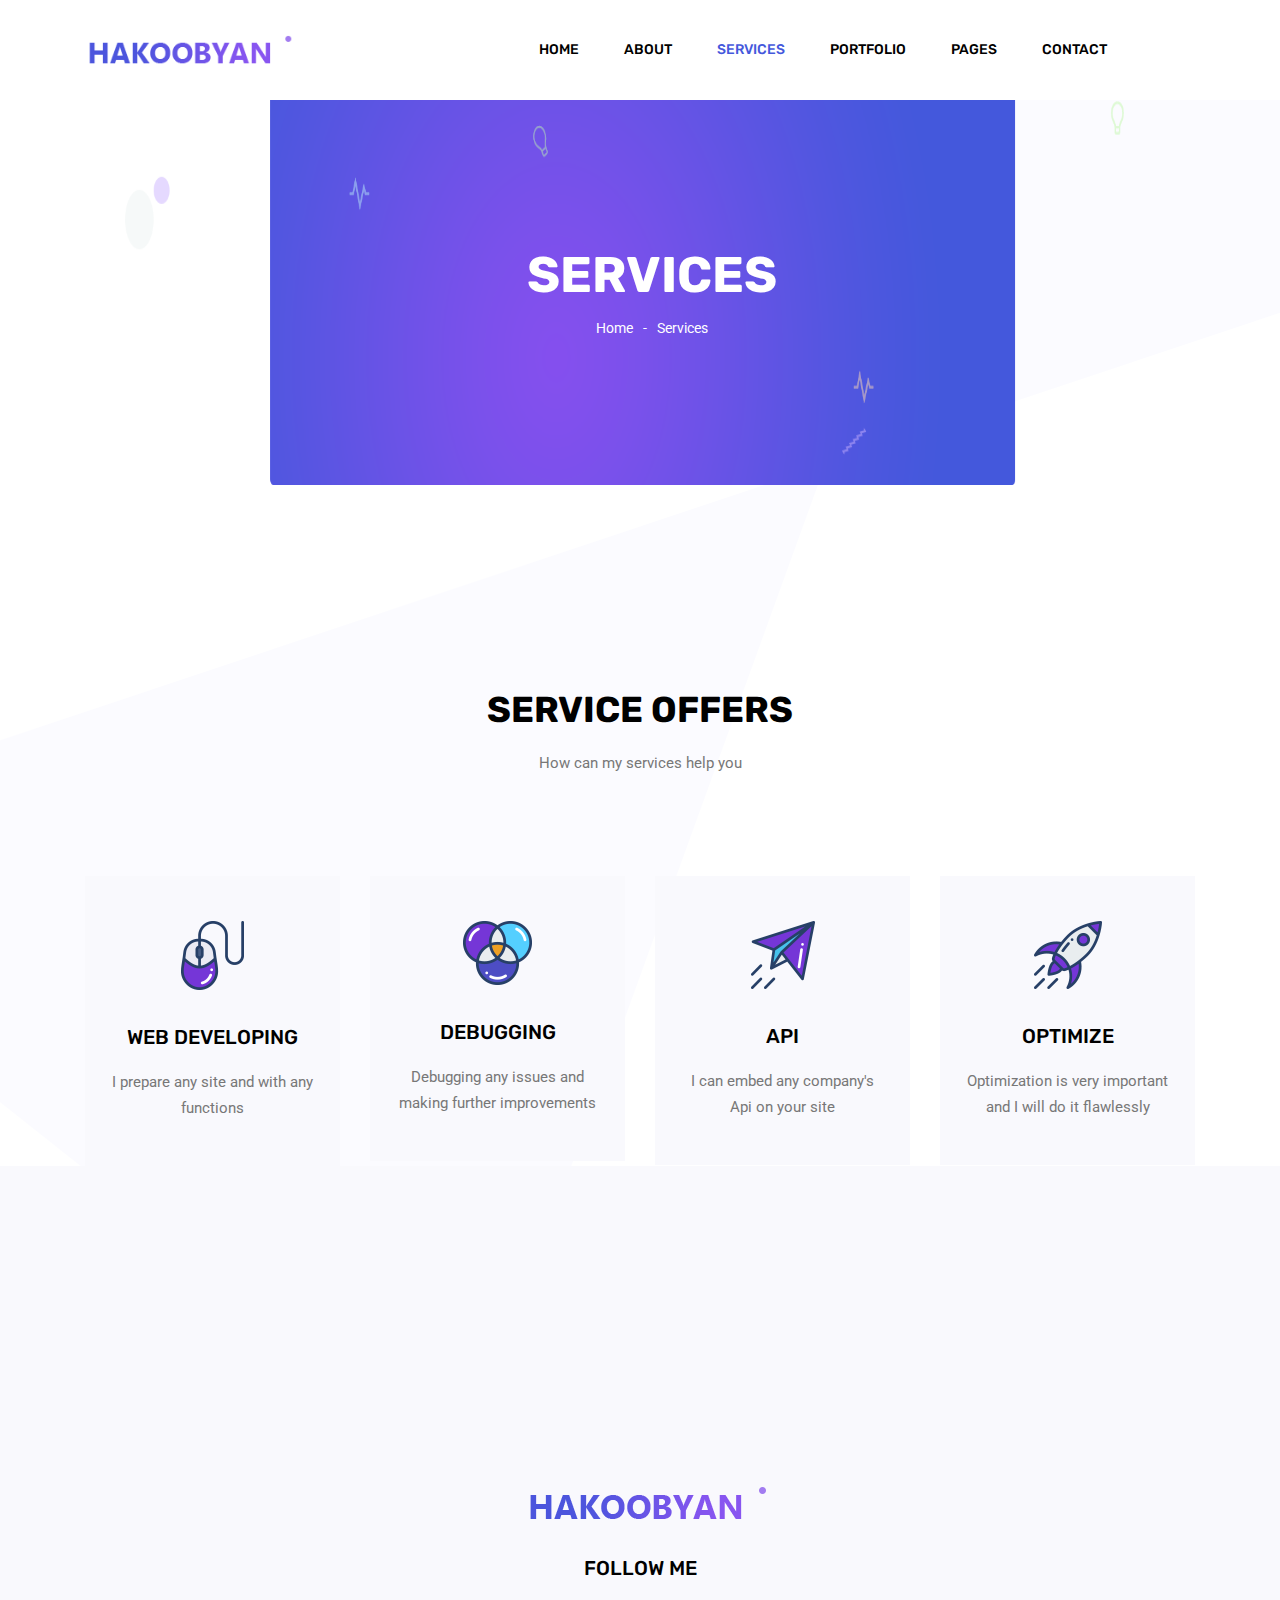
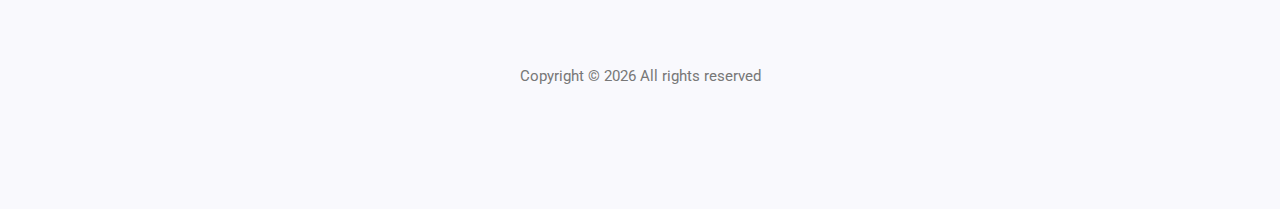
<file: services.html>
<!doctype html>
<html lang="en">

<head>
	<meta charset="utf-8">
	<meta name="viewport" content="width=device-width, initial-scale=1, shrink-to-fit=no">
	<link rel="icon" href="img/favicon.png" type="image/png">
	<title>Services</title>
	<link rel="stylesheet" href="css/bootstrap.css">
	<link rel="stylesheet" href="vendors/linericon/style.css">
	<link rel="stylesheet" href="vendors/owl-carousel/owl.carousel.min.css">
	<link rel="stylesheet" href="css/magnific-popup.css">
	<link rel="stylesheet" href="vendors/nice-select/css/nice-select.css">
	<link rel="stylesheet" href="css/style.min.css">
	<link rel="stylesheet" href="https://cdnjs.cloudflare.com/ajax/libs/font-awesome/6.6.0/css/all.min.css" integrity="sha512-Kc323vGBEqzTmouAECnVceyQqyqdsSiqLQISBL29aUW4U/M7pSPA/gEUZQqv1cwx4OnYxTxve5UMg5GT6L4JJg==" crossorigin="anonymous" referrerpolicy="no-referrer" />
</head>


<body>
	<header class="header_area">
		<div class="main_menu">
			<nav class="navbar navbar-expand-lg navbar-light">
				<div class="container">
					<a class="navbar-brand logo_h" href="index.html"><img src="img/logo.png" alt=""></a>
					<button class="navbar-toggler" type="button" data-toggle="collapse" data-target="#navbarSupportedContent"
					 aria-controls="navbarSupportedContent" aria-expanded="false" aria-label="Toggle navigation">
						<span class="icon-bar"></span>
						<span class="icon-bar"></span>
						<span class="icon-bar"></span>
					</button>
					<div class="collapse navbar-collapse offset" id="navbarSupportedContent">
						<ul class="nav navbar-nav menu_nav justify-content-end">
							<li class="nav-item"><a class="nav-link" href="index.html">Home</a></li>
							<li class="nav-item"><a class="nav-link" href="about.html">About</a></li>
							<li class="nav-item active"><a class="nav-link" href="services.html">Services</a></li>
							<li class="nav-item"><a class="nav-link" href="portfolio.html">Portfolio</a></li>
							<li class="nav-item submenu dropdown">
								<a href="#" class="nav-link dropdown-toggle" data-toggle="dropdown" role="button" aria-haspopup="true"
								 aria-expanded="false">Pages</a>
								<ul class="dropdown-menu">
									<li class="nav-item"><span class="nav-link">Portfolio Details <span class="blink_text">Soon</span></span></li>
								</ul>
							</li>
							<li class="nav-item"><a class="nav-link" href="contact.html">Contact</a></li>
						</ul>
					</div>
				</div>
			</nav>
		</div>
	</header>
    <section class="banner_area">
        <div class="banner_inner d-flex align-items-center">
            <div class="container">
                <div class="banner_content text-center">
                    <h2>Services</h2>
                    <div class="page_link">
                        <a href="index.html">Home</a>
                        <a href="services.html">Services</a>
                    </div>
                </div>
            </div>
        </div>
    </section>
	<section class="features_area section_gap_top">
		<div class="container">
			<div class="row justify-content-center">
				<div class="col-lg-8 text-center">
					<div class="main_title">
						<h2>service offers </h2>
						<p>
							How can my services help you
						</p>
					</div>
				</div>
			</div>
			<div class="row feature_inner">
				<div class="col-lg-3 col-md-6">
					<div class="feature_item">
						<img src="img/services/s1.png" alt="">
						<h4>Web developing</h4>
						<p>I prepare any site and with any functions</p>
					</div>
				</div>
				<div class="col-lg-3 col-md-6">
					<div class="feature_item">
						<img src="img/services/s2.png" alt="">
						<h4>Debugging</h4>
						<p>Debugging any issues and making further improvements</p>
					</div>
				</div>
				<div class="col-lg-3 col-md-6">
					<div class="feature_item">
						<img src="img/services/s3.png" alt="">
						<h4>Api</h4>
						<p>I can embed any company's Api on your site</p>
					</div>
				</div>
				<div class="col-lg-3 col-md-6">
					<div class="feature_item">
						<img src="img/services/s4.png" alt="">
						<h4>Optimize</h4>
						<p>Optimization is very important and I will do it flawlessly</p>
					</div>
				</div>
			</div>
		</div>
	</section>

	<footer class="footer_area">
		<div class="container">
			<div class="row justify-content-center">
				<div class="col-lg-12">
					<div class="footer_top flex-column">
						<div class="footer_logo">
							<a href="#">
								<img src="img/logo.png" alt="">
							</a>
							<h4>Follow Me</h4>
						</div>
						<div class="footer_social">
							<a href="https://www.instagram.com/___hakoobyan/"><i class="fa-brands fa-instagram"></i></a>
							<a href="https://t.me/mr_hakoobyan"><i class="fa-brands fa-telegram"></i></a>
							<a href="https://github.com/Hakoobyan"><i class="fa-brands fa-github"></i></a>
							<a href="www.linkedin.com/in/armen-hakobyan01"><i class="fa-brands fa-linkedin"></i></a>
						</div>
					</div>
				</div>
			</div>
			<div class="row footer_bottom justify-content-center">
                <p class="col-lg-8 col-sm-12 footer-text">
                    
					Copyright &copy; <script>document.write(new Date().getFullYear());</script> All rights reserved
					</p>
			</div>
		</div>
	</footer>
    <!--================End Footer Area =================-->
    
	<script src="https://code.jquery.com/jquery-3.6.0.min.js"></script>
   	<script src="vendors/isotope/imagesloaded.pkgd.min.js"></script>
   	<script src="vendors/isotope/isotope-min.js"></script>
   	<script src="vendors/owl-carousel/owl.carousel.min.js"></script>
   	<script src="js/jquery.ajaxchimp.min.js"></script>
   	<script src="vendors/nice-select/js/jquery.nice-select.min.js"></script>
   	<script src="js/main.1236531.js"></script>
</body>

</html>
</file>
<file: vendors/linericon/style.css>
@font-face {
	font-family: 'Linearicons-Free';
	src:url('fonts/Linearicons-Free.eot?w118d');
	src:url('fonts/Linearicons-Free.eot?#iefixw118d') format('embedded-opentype'),
		url('fonts/Linearicons-Free.woff2?w118d') format('woff2'),
		url('fonts/Linearicons-Free.woff?w118d') format('woff'),
		url('fonts/Linearicons-Free.ttf?w118d') format('truetype'),
		url('fonts/Linearicons-Free.svg?w118d#Linearicons-Free') format('svg');
	font-weight: normal;
	font-style: normal;
}

.lnr {
	font-family: 'Linearicons-Free';
	speak: none;
	font-style: normal;
	font-weight: normal;
	font-variant: normal;
	text-transform: none;
	line-height: 1;

	/* Better Font Rendering =========== */
	-webkit-font-smoothing: antialiased;
	-moz-osx-font-smoothing: grayscale;
}

.lnr-home:before {
	content: "\e800";
}
.lnr-apartment:before {
	content: "\e801";
}
.lnr-pencil:before {
	content: "\e802";
}
.lnr-magic-wand:before {
	content: "\e803";
}
.lnr-drop:before {
	content: "\e804";
}
.lnr-lighter:before {
	content: "\e805";
}
.lnr-poop:before {
	content: "\e806";
}
.lnr-sun:before {
	content: "\e807";
}
.lnr-moon:before {
	content: "\e808";
}
.lnr-cloud:before {
	content: "\e809";
}
.lnr-cloud-upload:before {
	content: "\e80a";
}
.lnr-cloud-download:before {
	content: "\e80b";
}
.lnr-cloud-sync:before {
	content: "\e80c";
}
.lnr-cloud-check:before {
	content: "\e80d";
}
.lnr-database:before {
	content: "\e80e";
}
.lnr-lock:before {
	content: "\e80f";
}
.lnr-cog:before {
	content: "\e810";
}
.lnr-trash:before {
	content: "\e811";
}
.lnr-dice:before {
	content: "\e812";
}
.lnr-heart:before {
	content: "\e813";
}
.lnr-star:before {
	content: "\e814";
}
.lnr-star-half:before {
	content: "\e815";
}
.lnr-star-empty:before {
	content: "\e816";
}
.lnr-flag:before {
	content: "\e817";
}
.lnr-envelope:before {
	content: "\e818";
}
.lnr-paperclip:before {
	content: "\e819";
}
.lnr-inbox:before {
	content: "\e81a";
}
.lnr-eye:before {
	content: "\e81b";
}
.lnr-printer:before {
	content: "\e81c";
}
.lnr-file-empty:before {
	content: "\e81d";
}
.lnr-file-add:before {
	content: "\e81e";
}
.lnr-enter:before {
	content: "\e81f";
}
.lnr-exit:before {
	content: "\e820";
}
.lnr-graduation-hat:before {
	content: "\e821";
}
.lnr-license:before {
	content: "\e822";
}
.lnr-music-note:before {
	content: "\e823";
}
.lnr-film-play:before {
	content: "\e824";
}
.lnr-camera-video:before {
	content: "\e825";
}
.lnr-camera:before {
	content: "\e826";
}
.lnr-picture:before {
	content: "\e827";
}
.lnr-book:before {
	content: "\e828";
}
.lnr-bookmark:before {
	content: "\e829";
}
.lnr-user:before {
	content: "\e82a";
}
.lnr-users:before {
	content: "\e82b";
}
.lnr-shirt:before {
	content: "\e82c";
}
.lnr-store:before {
	content: "\e82d";
}
.lnr-cart:before {
	content: "\e82e";
}
.lnr-tag:before {
	content: "\e82f";
}
.lnr-phone-handset:before {
	content: "\e830";
}
.lnr-phone:before {
	content: "\e831";
}
.lnr-pushpin:before {
	content: "\e832";
}
.lnr-map-marker:before {
	content: "\e833";
}
.lnr-map:before {
	content: "\e834";
}
.lnr-location:before {
	content: "\e835";
}
.lnr-calendar-full:before {
	content: "\e836";
}
.lnr-keyboard:before {
	content: "\e837";
}
.lnr-spell-check:before {
	content: "\e838";
}
.lnr-screen:before {
	content: "\e839";
}
.lnr-smartphone:before {
	content: "\e83a";
}
.lnr-tablet:before {
	content: "\e83b";
}
.lnr-laptop:before {
	content: "\e83c";
}
.lnr-laptop-phone:before {
	content: "\e83d";
}
.lnr-power-switch:before {
	content: "\e83e";
}
.lnr-bubble:before {
	content: "\e83f";
}
.lnr-heart-pulse:before {
	content: "\e840";
}
.lnr-construction:before {
	content: "\e841";
}
.lnr-pie-chart:before {
	content: "\e842";
}
.lnr-chart-bars:before {
	content: "\e843";
}
.lnr-gift:before {
	content: "\e844";
}
.lnr-diamond:before {
	content: "\e845";
}
.lnr-linearicons:before {
	content: "\e846";
}
.lnr-dinner:before {
	content: "\e847";
}
.lnr-coffee-cup:before {
	content: "\e848";
}
.lnr-leaf:before {
	content: "\e849";
}
.lnr-paw:before {
	content: "\e84a";
}
.lnr-rocket:before {
	content: "\e84b";
}
.lnr-briefcase:before {
	content: "\e84c";
}
.lnr-bus:before {
	content: "\e84d";
}
.lnr-car:before {
	content: "\e84e";
}
.lnr-train:before {
	content: "\e84f";
}
.lnr-bicycle:before {
	content: "\e850";
}
.lnr-wheelchair:before {
	content: "\e851";
}
.lnr-select:before {
	content: "\e852";
}
.lnr-earth:before {
	content: "\e853";
}
.lnr-smile:before {
	content: "\e854";
}
.lnr-sad:before {
	content: "\e855";
}
.lnr-neutral:before {
	content: "\e856";
}
.lnr-mustache:before {
	content: "\e857";
}
.lnr-alarm:before {
	content: "\e858";
}
.lnr-bullhorn:before {
	content: "\e859";
}
.lnr-volume-high:before {
	content: "\e85a";
}
.lnr-volume-medium:before {
	content: "\e85b";
}
.lnr-volume-low:before {
	content: "\e85c";
}
.lnr-volume:before {
	content: "\e85d";
}
.lnr-mic:before {
	content: "\e85e";
}
.lnr-hourglass:before {
	content: "\e85f";
}
.lnr-undo:before {
	content: "\e860";
}
.lnr-redo:before {
	content: "\e861";
}
.lnr-sync:before {
	content: "\e862";
}
.lnr-history:before {
	content: "\e863";
}
.lnr-clock:before {
	content: "\e864";
}
.lnr-download:before {
	content: "\e865";
}
.lnr-upload:before {
	content: "\e866";
}
.lnr-enter-down:before {
	content: "\e867";
}
.lnr-exit-up:before {
	content: "\e868";
}
.lnr-bug:before {
	content: "\e869";
}
.lnr-code:before {
	content: "\e86a";
}
.lnr-link:before {
	content: "\e86b";
}
.lnr-unlink:before {
	content: "\e86c";
}
.lnr-thumbs-up:before {
	content: "\e86d";
}
.lnr-thumbs-down:before {
	content: "\e86e";
}
.lnr-magnifier:before {
	content: "\e86f";
}
.lnr-cross:before {
	content: "\e870";
}
.lnr-menu:before {
	content: "\e871";
}
.lnr-list:before {
	content: "\e872";
}
.lnr-chevron-up:before {
	content: "\e873";
}
.lnr-chevron-down:before {
	content: "\e874";
}
.lnr-chevron-left:before {
	content: "\e875";
}
.lnr-chevron-right:before {
	content: "\e876";
}
.lnr-arrow-up:before {
	content: "\e877";
}
.lnr-arrow-down:before {
	content: "\e878";
}
.lnr-arrow-left:before {
	content: "\e879";
}
.lnr-arrow-right:before {
	content: "\e87a";
}
.lnr-move:before {
	content: "\e87b";
}
.lnr-warning:before {
	content: "\e87c";
}
.lnr-question-circle:before {
	content: "\e87d";
}
.lnr-menu-circle:before {
	content: "\e87e";
}
.lnr-checkmark-circle:before {
	content: "\e87f";
}
.lnr-cross-circle:before {
	content: "\e880";
}
.lnr-plus-circle:before {
	content: "\e881";
}
.lnr-circle-minus:before {
	content: "\e882";
}
.lnr-arrow-up-circle:before {
	content: "\e883";
}
.lnr-arrow-down-circle:before {
	content: "\e884";
}
.lnr-arrow-left-circle:before {
	content: "\e885";
}
.lnr-arrow-right-circle:before {
	content: "\e886";
}
.lnr-chevron-up-circle:before {
	content: "\e887";
}
.lnr-chevron-down-circle:before {
	content: "\e888";
}
.lnr-chevron-left-circle:before {
	content: "\e889";
}
.lnr-chevron-right-circle:before {
	content: "\e88a";
}
.lnr-crop:before {
	content: "\e88b";
}
.lnr-frame-expand:before {
	content: "\e88c";
}
.lnr-frame-contract:before {
	content: "\e88d";
}
.lnr-layers:before {
	content: "\e88e";
}
.lnr-funnel:before {
	content: "\e88f";
}
.lnr-text-format:before {
	content: "\e890";
}
.lnr-text-format-remove:before {
	content: "\e891";
}
.lnr-text-size:before {
	content: "\e892";
}
.lnr-bold:before {
	content: "\e893";
}
.lnr-italic:before {
	content: "\e894";
}
.lnr-underline:before {
	content: "\e895";
}
.lnr-strikethrough:before {
	content: "\e896";
}
.lnr-highlight:before {
	content: "\e897";
}
.lnr-text-align-left:before {
	content: "\e898";
}
.lnr-text-align-center:before {
	content: "\e899";
}
.lnr-text-align-right:before {
	content: "\e89a";
}
.lnr-text-align-justify:before {
	content: "\e89b";
}
.lnr-line-spacing:before {
	content: "\e89c";
}
.lnr-indent-increase:before {
	content: "\e89d";
}
.lnr-indent-decrease:before {
	content: "\e89e";
}
.lnr-pilcrow:before {
	content: "\e89f";
}
.lnr-direction-ltr:before {
	content: "\e8a0";
}
.lnr-direction-rtl:before {
	content: "\e8a1";
}
.lnr-page-break:before {
	content: "\e8a2";
}
.lnr-sort-alpha-asc:before {
	content: "\e8a3";
}
.lnr-sort-amount-asc:before {
	content: "\e8a4";
}
.lnr-hand:before {
	content: "\e8a5";
}
.lnr-pointer-up:before {
	content: "\e8a6";
}
.lnr-pointer-right:before {
	content: "\e8a7";
}
.lnr-pointer-down:before {
	content: "\e8a8";
}
.lnr-pointer-left:before {
	content: "\e8a9";
}
</file>
<file: vendors/nice-select/css/nice-select.css>
.nice-select {
  -webkit-tap-highlight-color: transparent;
  background-color: #fff;
  border-radius: 5px;
  border: solid 1px #e8e8e8;
  box-sizing: border-box;
  clear: both;
  cursor: pointer;
  display: block;
  float: left;
  font-family: inherit;
  font-size: 14px;
  font-weight: normal;
  height: 42px;
  line-height: 40px;
  outline: none;
  padding-left: 18px;
  padding-right: 30px;
  position: relative;
  text-align: left !important;
  -webkit-transition: all 0.2s ease-in-out;
  transition: all 0.2s ease-in-out;
  -webkit-user-select: none;
     -moz-user-select: none;
      -ms-user-select: none;
          user-select: none;
  white-space: nowrap;
  width: auto; }
  .nice-select:hover {
    border-color: #dbdbdb; }
  .nice-select:active, .nice-select.open, .nice-select:focus {
    border-color: #999; }
  .nice-select:after {
    border-bottom: 2px solid #999;
    border-right: 2px solid #999;
    content: '';
    display: block;
    height: 5px;
    margin-top: -4px;
    pointer-events: none;
    position: absolute;
    right: 12px;
    top: 50%;
    -webkit-transform-origin: 66% 66%;
        -ms-transform-origin: 66% 66%;
            transform-origin: 66% 66%;
    -webkit-transform: rotate(45deg);
        -ms-transform: rotate(45deg);
            transform: rotate(45deg);
    -webkit-transition: all 0.15s ease-in-out;
    transition: all 0.15s ease-in-out;
    width: 5px; }
  .nice-select.open:after {
    -webkit-transform: rotate(-135deg);
        -ms-transform: rotate(-135deg);
            transform: rotate(-135deg); }
  .nice-select.open .list {
    opacity: 1;
    pointer-events: auto;
    -webkit-transform: scale(1) translateY(0);
        -ms-transform: scale(1) translateY(0);
            transform: scale(1) translateY(0); }
  .nice-select.disabled {
    border-color: #ededed;
    color: #999;
    pointer-events: none; }
    .nice-select.disabled:after {
      border-color: #cccccc; }
  .nice-select.wide {
    width: 100%; }
    .nice-select.wide .list {
      left: 0 !important;
      right: 0 !important; }
  .nice-select.right {
    float: right; }
    .nice-select.right .list {
      left: auto;
      right: 0; }
  .nice-select.small {
    font-size: 12px;
    height: 36px;
    line-height: 34px; }
    .nice-select.small:after {
      height: 4px;
      width: 4px; }
    .nice-select.small .option {
      line-height: 34px;
      min-height: 34px; }
  .nice-select .list {
    background-color: #fff;
    border-radius: 5px;
    box-shadow: 0 0 0 1px rgba(68, 68, 68, 0.11);
    box-sizing: border-box;
    margin-top: 4px;
    opacity: 0;
    overflow: hidden;
    padding: 0;
    pointer-events: none;
    position: absolute;
    top: 100%;
    left: 0;
    -webkit-transform-origin: 50% 0;
        -ms-transform-origin: 50% 0;
            transform-origin: 50% 0;
    -webkit-transform: scale(0.75) translateY(-21px);
        -ms-transform: scale(0.75) translateY(-21px);
            transform: scale(0.75) translateY(-21px);
    -webkit-transition: all 0.2s cubic-bezier(0.5, 0, 0, 1.25), opacity 0.15s ease-out;
    transition: all 0.2s cubic-bezier(0.5, 0, 0, 1.25), opacity 0.15s ease-out;
    z-index: 9; }
    .nice-select .list:hover .option:not(:hover) {
      background-color: transparent !important; }
  .nice-select .option {
    cursor: pointer;
    font-weight: 400;
    line-height: 40px;
    list-style: none;
    min-height: 40px;
    outline: none;
    padding-left: 18px;
    padding-right: 29px;
    text-align: left;
    -webkit-transition: all 0.2s;
    transition: all 0.2s; }
    .nice-select .option:hover, .nice-select .option.focus, .nice-select .option.selected.focus {
      background-color: #f6f6f6; }
    .nice-select .option.selected {
      font-weight: bold; }
    .nice-select .option.disabled {
      background-color: transparent;
      color: #999;
      cursor: default; }

.no-csspointerevents .nice-select .list {
  display: none; }

.no-csspointerevents .nice-select.open .list {
  display: block; }
</file>
<file: path/css/style.css>
* {
    margin: 0;
    padding: 0;
    box-sizing: border-box;
    scroll-behavior: smooth;
}


ul,
ol {
    list-style: none;

}

body {
    font-family: "Poppins", sans-serif;
    background: url("../img/background.jpg");
    background-repeat: no-repeat;
    animation: slidein 80s forwards infinite alternate;

}

.content-wrapper {
    backdrop-filter: blur(12px);
}


@keyframes slidein {

    0%,
    100% {
        background-position: 20% 0%;
        background-size: 4400px;
    }

    50% {
        background-position: 100% 0%;
        background-size: 4000px;
    }
}


nav {
    width: 100%;
    height: 80px;
    padding: 10px;
}

.menu ul {
    display: flex;
}


.logo {
    padding-top: 10px;
}

.logo a {
    font-size: 130%;
}

#menu-icon {
    position: relative;
    color: #fff;
    font-size: 40px;
    z-index: 1;
    cursor: pointer;
    display: none;
}

a {
    display: inline-block;
    text-decoration: none;
}

.menu {
    display: flex;
    justify-content: space-evenly;
}


.menu a {
    font-family: "Plus Jakarta Sans", sans-serif;
    color: white;
    font-weight: 500;

}

.navbar li {
    padding-top: 15px;
    padding-left: 70px;
}


.mainsection {
    padding-bottom: 5%;

}



.mainsection-info {
    display: flex;
    justify-content: center;
    align-items: center;
}

.mainsection-gradient {
    margin: 5% 0 1% 0;
    border-radius: 50%;
    width: 220px;
    display: flex;
    justify-content: center;
    background: linear-gradient(132deg, rgba(255, 134, 96, 1) 0%, rgba(128, 0, 255, 1) 100%);
}

.mainsection-title {
    display: flex;
    justify-content: center;
}

.mainsection-title>h1 {
    font-size: 220%;
    color: white;
}


.gradient-span {
    background: linear-gradient(132deg, rgba(255, 134, 96, 1) 0%, rgba(128, 0, 255, 1) 100%);
    -webkit-background-clip: text;
    -webkit-text-fill-color: transparent;
}

.about-me {
    margin: 1% 0 0 35%;
    text-align: center;
    color: gray;
    font-size: 110%;
    max-width: 30%;
}

.buttons {
    margin: 10% 0 0 0;
}

.buttons button {
    margin: 0 0 0 10px;
}

.btn {
    border: none;
    cursor: pointer;
    padding: 15px 30px;
    background-color: #fff;
    color: black;
    font-size: 100%;
    font-weight: 600;
    text-decoration: none;
    border-radius: 20px;
    transition: transform 0.2s ease;
}

.btn:nth-child(2) {
    border: 1px solid;
    color: #fff;
    background: transparent;
}

button:active {
    transform: scale(0.95);
}


.experience-with h1 {
    margin: 5% 0 0 0;
    font-size: 200%;
    text-align: center;
    text-transform: uppercase;
    color: #C5C5C5;
}

.language {
    width: 100%;
    text-align: center;
}

.language {
    display: flex;
    justify-content: center;
    margin: 5% 0 0 0;
}

.js,
.nodejs,
.html5,
.css,
.jquery,
.ajaxjs {
    margin-right: 5%;
}

.jscolor,
.nodejscolor,
.html5color,
.csscolor,
.jquerycolor,
.ajaxjscolor,
.debugcolor {
    filter: grayscale(100%);
    transition: filter 0.3s ease;
}

.jscolor:hover,
.nodejscolor:hover,
.html5color:hover,
.csscolor:hover,
.jquerycolor:hover,
.ajaxjscolor:hover,
.debugcolor:hover {
    filter: grayscale(0%);
}


.js img,
.nodejs img,
.html5 img,
.css img,
.jquery img {
    width: 40px;
}

.ajaxjs img {
    width: 70px;
}

.debug img {
    width: 45px;
}

.project {
    margin-top: 5%;
    text-align: center;
}

.project-title h1 {
    font-size: 200%;
    text-transform: uppercase;
    background: linear-gradient(180deg, rgba(255, 134, 96, 1) 0%, rgba(213, 73, 29, 1) 100%);
    -webkit-background-clip: text;
    -webkit-text-fill-color: transparent;
}

.project-card {
    margin: 0 5% 0 5%;
    border-radius: 20px;
    width: 25%;
    background: linear-gradient(145deg, #1e2024, #23272b);
    box-shadow: 2px 2px 5px #1c1e22, -2px -2px 5px #262a2e;
    ;
}

.project-card:hover {
    transition: 0.3s;
    background: linear-gradient(to right bottom, #212428, #16181c);
}


.template {
    display: flex;
    justify-content: space-evenly;
    margin-top: 50px;
}

.card-title h1 {
    color: #fff;
    font-size: 100%;
}

.blog {
    margin-bottom: 5px;
}

.project-img {
    padding: 6px;
}

.project-img img {
    border-radius: 20px;
    overflow: hidden;
    width: 100%;
}

.card-title {
    margin: 1% 0 0 5%;
    display: flex;
    justify-content: flex-start;
}


.blog a {
    font-weight: 600;
    width: 50%;
    margin: 1% 0 0 5%;
    display: flex;
    justify-content: flex-start;
    font-size: 60%;
    text-transform: uppercase;
    color: #C5C5C5;
}

.view {
    width: 97%;
    display: flex;
    justify-content: space-between;
}

.experience-info h1 {
    font-size: 200%;
    text-transform: uppercase;
    background: linear-gradient(90deg, rgba(91, 173, 255, 1) 0%, rgba(19, 115, 209, 1) 100%);
    -webkit-background-clip: text;
    -webkit-text-fill-color: transparent;
}

.experience {
    text-align: center;
}

.experience-info {
    margin-top: 5%;
}

.experience-description {
    max-width: 50%;
    margin-left: 25%;
}

.experience-description p {
    margin: 5% 0 0 0;
    color: #8491A0;
}

.experience-title {
    margin-top: 3%;
    display: flex;
    justify-content: space-around;
}

.experience-title p {
    color: #8491A0;
}

.experience-title h1 {
    margin-left: 1%;
    color: #fff;
}


.freelancer-icon {
    display: flex;
    margin-right: 5%;
    max-width: 80%;
}

.freelancer {
    margin: 2% 2% 0 0;
    width: 100%;
    height: 30px;
    filter: brightness(0) saturate(100%) invert(94%) sepia(100%) saturate(0%) hue-rotate(100deg) brightness(104%) contrast(102%);
}


.footer-title h1 {
    font-size: 150%;
    color: #fff;
}

.footer-description {
    max-width: 50%;
    margin-left: 25%;
}


.footer-description p {
    text-align: center;
    color: #8491A0;
}

.footer-icon {
    margin: 3% 0 2% 20%;
    display: flex;
    max-width: 80%;
}


.footer-title {
    display: flex;
}

.contactimg {
    width: 100%;
    height: 30px;
    margin: 2% 2% 0 0;
    filter: brightness(0) saturate(100%) invert(94%) sepia(100%) saturate(0%) hue-rotate(100deg) brightness(104%) contrast(102%);

}

.email {
    display: flex;
    margin-top: 5%;
}

.email-icon {
    filter: brightness(0) saturate(100%) invert(83%) sepia(0%) saturate(0%) hue-rotate(287deg) brightness(96%) contrast(92%);
    width: 85%;
    height: 25px;
    margin: -1.5% 5% 0 0;
}

.email-info {
    display: flex;
}

.email a {
    font-size: 75%;
    color: #C5C5C5;
}

.contact-sties {
    margin-top: 5%;
}

.all-sites {
    display: flex;
}

.instagram a,
.telegram a,
.linkedin a,
.github a {
    margin-bottom: 50%;
    color: #fff;
}


.linkedin,
.telegram,
.github {
    margin: 0 0 0 5%;
}

#myButton {
    position: fixed;
    bottom: -50px;
    right: 50px;
    width: 50px;
    height: 50px;
    border: none;
    background: #222222;
    border-radius: 20%;
    cursor: pointer;
    transition: bottom 0.5s ease-in-out;
}

#myButton.show {
    bottom: 50px;
}

#myButton img {
    width: 20px;
}

.arrowcolor {
    filter: brightness(0) saturate(100%) invert(94%) sepia(100%) saturate(0%) hue-rotate(100deg) brightness(104%) contrast(102%);
}


::-webkit-scrollbar-track {
    -webkit-box-shadow: inset 0 0 6px rgba(0, 0, 0, 0.3);
    border-radius: 10px;
    background-color: #373737;
}

::-webkit-scrollbar {
    width: 5px;
    background-color: #565656;
}

::-webkit-scrollbar-thumb {
    border-radius: 10px;
    -webkit-box-shadow: inset 0 0 6px rgba(0, 0, 0, .3);
    background-color: #555;
    scrollbar-color: transparent;
}


.loader {
    background: linear-gradient(132deg, rgba(255, 134, 96, 1) 0%, rgba(128, 0, 255, 1) 100%);
    -webkit-background-clip: text;
    -webkit-text-fill-color: transparent;
    text-align: left;

    font-weight: 700;
    transform: translate(-50%, -50%);

    &:after {
        content: '_';
    }
}
</file>
<file: path/css/media.css>
@media (max-width: 7800px){

    @keyframes slidein {

        0%,
        100% {
            background-position: 20% 0%;
            background-size: 10000px;
        }
    
        50% {
            background-position: 100% 0%;
            background-size: 10000px;
        }
    }

}

@media (max-width: 3000px){
    
    @keyframes slidein {

        0%,
        100% {
            background-position: 20% 0%;
            background-size: 7000px;
        }
    
        50% {
            background-position: 100% 0%;
            background-size: 5000px;
        }
    }
}   

@media (max-width: 2200px){
    @keyframes slidein {

        0%,
        100% {
            background-position: 20% 0%;
            background-size: 4000px;
        }
    
        50% {
            background-position: 100% 0%;
            background-size: 3600px;
        }
    }

}


@media (max-width: 1920px) {
    @keyframes slidein {

        0%,
        100% {
            background-position: 20% 0%;
            background-size: 4000px;
        }
    
        50% {
            background-position: 100% 0%;
            background-size: 3600px;
        }
    }

}



@media (max-width: 1500px){
    @keyframes slidein {

        0%,
        100% {
            background-position: 20% 0%;
            background-size: 4300px;
        }

        50% {
            background-position: 100% 0%;
            background-size: 4000px;
        }
    }


    .about-me {
        font-size: 100%;
        max-width: none;
        margin: 0 2% 0 2%;
    }


    .email a {
        font-size: 75%;
    }

    .footer-icon {
        margin-left: 20%;
    }

    .content-wrapper {
        backdrop-filter: blur(8px);
    }

    .project-img {
        padding: 2px;
    }

    .experience-info h1,
    .project-title h1,
    .experience-with h1 {
        font-size: 160%;
    }

}


@media (max-width: 1200px) {

    @keyframes slidein {

        0%,
        100% {
            background-position: 20% 0%;
            background-size: 3600px;
        }

        50% {
            background-position: 100% 0%;
            background-size: 3000px;
        }
    }



    .about-me {
        font-size: 100%;
        margin: 0 2% 0 2%;
    }

    .about-me p {
        margin: 2% 2% 0 2%;
    }

    .email a {
        font-size: 75%;
    }

    .footer-icon {
        margin-left: 20%;
    }

    .content-wrapper {
        backdrop-filter: blur(8px);
    }

    .project-img {
        padding: 2px;
    }

    .experience-info h1,
    .project-title h1,
    .experience-with h1 {
        font-size: 160%;
    }
}


@media (max-width: 1024px) {

    @keyframes slidein {

        0%,
        100% {
            background-position: 20% 0%;
            background-size: 3000px;
        }

        50% {
            background-position: 100% 0%;
            background-size: 2600px;
        }
    }


    .mainsection-title {
        font-size: 80%;
    }

    .logo a {
        font-size: 110%;
    }

    .mainsection-gradient {
        width: 160px;
    }

    .mainsection-gradient img {
        width: 100%;
    }

    .about-me {
        font-size: 90%;
        margin: 0 2% 0 2%;
    }


    .navbar li {
        padding-left: 60px;
    }



    .freelancer-icon h1 {
        font-size: 130%;
    }

    .experience-title p {
        margin-top: 1%;
        font-size: 80%;
    }

    .freelancer {
        height: 20px;
    }

    .footer-icon {
        margin-left: 20%;
    }

    .footer-title h1 {
        font-size: 130%;
    }

    .contactimg {
        height: 25px;
    }


    .email-icon {
        height: 20px;
    }

    .email a {
        font-size: 75%;
    }

    .content-wrapper {
        backdrop-filter: blur(8px);
    }

    .project-img {
        padding: 2px;
    }

    .experience-info h1,
    .project-title h1,
    .experience-with h1 {
        font-size: 160%;
    }
}





@media (max-width: 767px) {

    @keyframes slidein {

        0%,
        100% {
            background-position: 20% 0%;
            background-size: 3000px;
        }

        50% {
            background-position: 100% 0%;
            background-size: 2500px;
        }
    }

    nav {
        height: 70px;
        display: flex;
        justify-content: space-between;
    }

    .top-btn {
        display: none;
    }

    .navbar a {
        display: none;
    }

    .mainsection-title {
        font-size: 50%;
    }

    .mainsection-gradient {
        width: 130px;
    }

    .mainsection-gradient img {
        width: 100%;
    }

    .about-me {
        font-size: 60%;
        margin: 0;
    }

    .buttons{
        font-size: 60%;
    }

    #menu-icon {
        margin-top: 1%;
    }

    .about-me p {
        display: flex;
        max-width: 55%;
        flex-wrap: wrap;
        margin: 2% 2% 0 2%;
    }

    .btn {
        font-size: 110%;
        padding: 10px 25px;
    }


    .experience-with h1,
    .project-title h1,
    .experience-info h1 {
        font-size: 110%;
    }

    .js img,
    .nodejs img,
    .html5 img,
    .css img,
    .jquery img {
        width: 20px;
    }


    .debug img {
        width: 25px;
    }

    .ajaxjs img {
        width: 40px;
    }

    .project-card {
        width: auto;
    }

    .blog a {
        width: auto;
        font-size: 30%;
    }

    .card-title h1 {
        font-size: 65%;
        font-weight: 500;
        margin-bottom: 5px;
    }

    .view-icon img {
        height: 7px;
        width: 100%;
    }

    .template {
        display: block;
        margin-top: 30px;
    }

    .freelancer-icon h1 {
        font-size: 80%;
    }

    .experience-description {
        max-width: none;
        font-size: 60%;
    }

    .experience-title p {
        margin-top: 0;
        font-size: 70%;
    }

    .freelancer {
        height: 15px;
    }

    .footer-icon {
        margin-left: 20%;
    }

    .footer-title h1 {
        font-size: 80%;
    }

    .contactimg {
        height: 15px;
    }

    .footer-description {
        max-width: none;
        font-size: 60%;
    }

    .email-icon {
        height: 15px;
    }



    .logo img {
        width: 70%;
    }

    #myButton {
        width: 30px;
        height: 30px;
        right: 10px;
    }

    #myButton.show {
        bottom: 60px;
    }

    .navbar li {
        padding-left: 20px !important;
    }

    .content-wrapper {
        backdrop-filter: blur(8px);
    }


    .project-img {
        padding: 2px;
    }

    .project-img img {
        border-radius: 14px;
    }

    .project-card {
        position: relative;
        left: 25%;
        width: 50%;
        margin-top: 15px;
        border-radius: 14px;
    }


    .waviy span {
        font-size: 30px;
    }

    .instagram a, .telegram a, .linkedin a, .github a{
        padding: 5px 8px;
    } 
}


@media(max-width: 500px) {

    @keyframes slidein {

        0%,
        100% {
            background-position: 20% 0%;
            background-size: 2600px;
        }

        50% {
            background-position: 100% 0%;
            background-size: 2500px;
        }
    }


    .about-me p{
        max-width: 65%;
    }

    .footer-icon {
        margin-left: 15%;
    }

    .experience-title {
        margin-top: 5%;
    }


    .content-wrapper {
        backdrop-filter: blur(8px);
    }

    .card-title h1 {
        font-size: 55%;
        margin-bottom: 5px;
    }

    .project-img {
        padding: 2px;
    }

    .project-img img {
        border-radius: 12px;
    }

    .project-card {
        position: relative;
        left: 15%;
        width: 70%;
        border-radius: 12px;
    }


    .project-img img {
        border-radius: 10px;
    }

    .project-card {
        border-radius: 10px;
    }

    .experience-description p,
    .footer-description p{
        max-width: 75%;
    }

}

@media (max-width: 425px) {

    .experience-description p,
    .footer-description p{
        max-width: 80%;
    }

    .footer-icon {
        margin-left: 10%;
    }

    .experience-title {
        margin-top: 5%;
    }


    .content-wrapper {
        backdrop-filter: blur(8px);
    }

    .card-title h1 {
        font-size: 55%;
    }

    .project-img {
        padding: 2px;
    }

    .project-img img {
        border-radius: 12px;
    }

    .project-card {
        border-radius: 12px;
    }

    .email a {
        font-size: 55%;
    }


    .instagram a,
.telegram a,
.linkedin a,
.github a {
    padding: 7px 10px;
}

}

@media (max-width: 375px) {
    .experience-description p,
    .footer-description p{
        margin: 4% 0 0 0;
        max-width: 85%;
    }

    .footer-icon {
        margin-left: 10%;
    }

    .experience-title {
        margin-top: 5%;
    }


    .content-wrapper {
        backdrop-filter: blur(8px);
    }

    .project-img {
        padding: 1px;
    }

    .project-img img {
        border-radius: 10px;
    }

    .project-card {
        border-radius: 10px;
    }

    .card-title h1 {
        font-size: 50%;
    }
}
</file>
<file: path/css/loading.css>
* {
    padding: 0;
    margin: 0;
    box-sizing: border-box;
  }
  
  body {
    background-color: #111;
    display: flex;
    justify-content: center;
    align-items: center;
    min-height: 100vh;
  }
  .waviy {
    position: relative;
  }
  .waviy span {
    position: relative;
    display: inline-block;
    font-size: 40px;
    color: #fff;
    text-transform: uppercase;
    animation: flip 2s infinite;
    animation-delay: calc(.1s * var(--i))
  }
  @keyframes flip {
    0%,80% {
      transform: rotateY(360deg) 
    }
  }
</file>
<file: css/style.min.css>
@import url(https://fonts.googleapis.com/css?family=Roboto:400,500|Rubik:500,700);*{scroll-behavior:smooth}body{line-height:26px;font-size:15px;font-family:Roboto,sans-serif;font-weight:400;color:#777;background:url(../img/body-bg.png) no-repeat center}h1,h2,h3,h4,h5,h6{font-family:Rubik,sans-serif;font-weight:500;color:#000}.list{list-style:none;margin:0;padding:0}a{text-decoration:none;transition:all .3s ease-in-out}a:focus,a:hover{text-decoration:none;outline:0}button:focus{outline:0;box-shadow:none}.mt-25{margin-top:25px}.p0{padding-left:0;padding-right:0}.white_bg{background:#fff!important}.mb-50{margin-bottom:50px;align-items:center}.ml-15{margin-left:15px}.ml-20{margin-left:20px}.mt-50{margin-top:50px}.section_gap{padding:200px 0}@media (max-width:1199px){.section_gap{padding:80px 0}}.section_gap_top{padding-top:200px}@media (max-width:1199px){.section_gap_top{padding-top:80px}}.section_gap_bottom{padding-bottom:200px}@media (max-width:1199px){.section_gap_bottom{padding-bottom:80px}}.main_title{text-align:center;margin-bottom:100px}@media (max-width:1199px){.main_title{margin-bottom:50px}}.main_title h2{font-size:36px;font-weight:700;margin-bottom:15px;line-height:50px;text-transform:uppercase}@media (max-width:991px){.main_title h2 br{display:none}}@media (max-width:767px){.main_title h2{font-size:30px;line-height:34px}}.main_title p{margin-bottom:0}@media (max-width:991px){.main_title p br{display:none}}.main_title.white h2{color:#fff}.main_title.white p{color:#fff;opacity:.6}.blog-pagination .page-item.active .page-link,.blog-pagination .page-link:hover,.blog_right_sidebar .newsletter_widget .bbtns,.blog_right_sidebar .tag_cloud_widget ul li a:hover,.blog_right_sidebar .widget_title,.comments-area .btn-reply:hover,.gradient-bg,.header_area .navbar .nav .nav-item.submenu ul .nav-item:hover .nav-link{background:-webkit-linear-gradient(90deg,#4458dc 0,#854fee 100%);background:-moz-linear-gradient(90deg,#4458dc 0,#854fee 100%);background:-o-linear-gradient(90deg,#4458dc 0,#854fee 100%);background:linear-gradient(90deg,#4458dc 0,#854fee 100%)}.border-gradient{border-image:-webkit-linear-gradient(90deg,#4458dc 0%,#854fee 100%);border-image:-moz-linear-gradient(90deg,#4458dc 0%,#854fee 100%);border-image:-o-linear-gradient(90deg,#4458dc 0%,#854fee 100%);border-image:linear-gradient(90deg,#4458dc 0%,#854fee 100%)}.gradient-bg2{background:-webkit-linear-gradient(90deg,#4458dc 0,#854fee 100%);background:-moz-linear-gradient(90deg,#4458dc 0,#854fee 100%);background:-o-linear-gradient(90deg,#4458dc 0,#854fee 100%);background:linear-gradient(90deg,#4458dc 0,#854fee 100%)}.contact_info .info_item i,.gradient-color{background:-webkit-linear-gradient(90deg,#4458dc 0,#854fee 100%);background:-moz-linear-gradient(90deg,#4458dc 0,#854fee 100%);background:-o-linear-gradient(90deg,#4458dc 0,#854fee 100%);background:linear-gradient(90deg,#4458dc 0,#854fee 100%);-webkit-background-clip:text;-webkit-text-fill-color:transparent}.primary_btn{display:inline-block;color:#fff;letter-spacing:0;font-family:Rubik,sans-serif;font-weight:500;font-size:14px;line-height:46px;outline:0!important;text-align:center;cursor:pointer;text-transform:uppercase;border-radius:5px;background-origin:border-box;background-clip:content-box,border-box;background-image:linear-gradient(to right,#4458dc 0,#854fee 100%),radial-gradient(circle at top left,#4458dc,#854fee);border:double 2px transparent;box-shadow:0 10px 30px rgba(118,85,225,.3)}.primary_btn span{padding:0 42px}.primary_btn.tr-bg{background-image:linear-gradient(#fff,#fff),radial-gradient(circle at top left,#4458dc,#854fee);border:2px solid transparent;color:#222;box-shadow:none}.primary_btn.tr-bg:hover{background-image:linear-gradient(to right,#4458dc 0,#854fee 100%),radial-gradient(circle at top left,#4458dc,#854fee);border:double 2px transparent;color:#fff;box-shadow:0 10px 30px rgba(118,85,225,.3)}.primary_btn:hover{background-image:linear-gradient(#fff,#fff),radial-gradient(circle at top left,#4458dc,#854fee);border:2px solid #854fee;color:#222;box-shadow:none;background-clip:border-box}.overlay{position:absolute;left:0;top:0;height:100%;width:100%}.header_area{position:absolute;width:100%;z-index:9999;background:#fff}.menu-open .header_area{background-color:rgba(0,0,0,.5)}.header_area .menu_nav{width:90%}.header_area .navbar{background:0 0;padding:0;border:0;border-radius:0;width:100%}.header_area .navbar .nav .nav-item{margin-right:45px}.header_area .navbar .nav .nav-item .nav-link{font:500 14px/100px Rubik,sans-serif;text-transform:uppercase;color:#000;padding:0;display:inline-block}.header_area .navbar .nav .nav-item .nav-link:after{display:none}.header_area .navbar .nav .nav-item.active .nav-link,.header_area .navbar .nav .nav-item:hover .nav-link{color:#4458dc}.header_area .navbar .nav .nav-item.submenu{position:relative}.header_area .navbar .nav .nav-item.submenu ul{border:none;padding:0;border-radius:0;box-shadow:none;margin:0;background:#fff}.logo_h img{height:30px}@media (min-width:992px){.header_area .navbar .nav .nav-item.submenu ul{position:absolute;top:120%;left:0;min-width:230px;text-align:left;opacity:0;transition:all .3s ease-in;visibility:hidden;display:block;border:none;padding:0;border-radius:0;box-shadow:0 10px 30px 0 rgba(0,0,0,.1)}.single-brand-item{width:130px;height:90px}}.header_area .navbar .nav .nav-item.submenu ul:before{content:"";width:0;height:0;border-style:solid;border-width:10px 10px 0 10px;border-color:#eee transparent transparent transparent;position:absolute;right:24px;top:45px;z-index:3;opacity:0;transition:all .4s linear}.header_area .navbar .nav .nav-item.submenu ul .nav-item{display:block;float:none;margin-right:0;border-bottom:1px solid #ededed;margin-left:0;transition:all .4s linear}.header_area .navbar .nav .nav-item.submenu ul .nav-item .nav-link{line-height:45px;color:#000;padding:0 30px;transition:all 150ms linear;display:block;text-transform:capitalize;margin-right:0}.header_area .navbar .nav .nav-item.submenu ul .nav-item:last-child{border-bottom:none}.header_area .navbar .nav .nav-item.submenu ul .nav-item:hover .nav-link{color:#fff}@media (min-width:992px){.header_area .navbar .nav .nav-item.submenu:hover ul{visibility:visible;opacity:1;top:100%}}.header_area .navbar .nav .nav-item.submenu:hover ul .nav-item{margin-top:0}.header_area .navbar .nav .nav-item:last-child{margin-right:0}.header_area.navbar_fixed .main_menu{position:fixed;width:100%;top:-70px;left:0;right:0;background:#fff;transform:translateY(70px);transition:transform .5s ease,background .5s ease;-webkit-transition:transform .5s ease,background .5s ease;box-shadow:0 3px 16px 0 rgba(0,0,0,.1)}.header_area.navbar_fixed .main_menu .navbar .nav .nav-item .nav-link{line-height:70px}@media (min-width:992px){.header_area.white_menu .navbar .navbar-brand img{display:none}.header_area.white_menu .navbar .navbar-brand img+img{display:inline-block}}@media (max-width:991px){.header_area.white_menu .navbar .navbar-brand img{display:inline-block}.header_area.white_menu .navbar .navbar-brand img+img{display:none}}.header_area.white_menu .navbar .nav .nav-item .nav-link{color:#fff}.header_area.white_menu.navbar_fixed .main_menu .navbar .navbar-brand img{display:inline-block}.header_area.white_menu.navbar_fixed .main_menu .navbar .navbar-brand img+img{display:none}.header_area.white_menu.navbar_fixed .main_menu .navbar .nav .nav-item .nav-link{line-height:70px;color:#000}.owl-carousel.off{display:-ms-flexbox;display:flex}.home_banner_area{z-index:1;background:url(../img/banner/home-banner.png) no-repeat top center;background-position:center;background-size:cover}.home_banner_area .banner_inner{width:100%}.home_banner_area .banner_inner .home_right_img{padding-top:197px}@media (max-width:1480px){.home_banner_area .banner_inner .home_right_img img{max-width:100%;height:auto}}@media (max-width:1199px){.banner_area{min-height:350px}.home_banner_area .banner_inner .banner_content h1{font-size:40px}.ml-15 h3{font-size:17px}}@media (max-width:991px){.home_banner_area .banner_inner .home_right_img{display:none}}.home_banner_area .banner_inner .col-lg-7{vertical-align:middle;align-self:center}.home_banner_area .banner_inner .banner_content{text-align:left}@media (max-width:991px){.home_banner_area .banner_inner .banner_content{margin-top:150px}}.home_banner_area .banner_inner .banner_content h3{font-size:40px;margin-bottom:20px;position:relative}.home_banner_area .banner_inner .banner_content h3:after{content:'';width:410px;height:2px;position:absolute;top:50%;background:#000}@media (max-width:575px){.home_banner_area .banner_inner .banner_content h3:after{display:none}}.home_banner_area .banner_inner .banner_content h1{font-size:50px;line-height:60px}@media (max-width:1024px){.home_banner_area .banner_inner .banner_content h1{font-size:40px}}@media (max-width:767px){.home_banner_area .banner_inner .banner_content h1{font-size:28px}}.home_banner_area .banner_inner .banner_content h5{font-size:22px;margin-bottom:35px}.home_banner_area .banner_inner .banner_content .primary_btn{margin-right:20px}.banner_area{position:relative;z-index:1;min-height:485px}.banner_area .banner_inner{position:relative;overflow:hidden;width:100%;min-height:485px;background:url(../img/banner/common-banner.png) no-repeat right bottom;background-size:90% 85%;width:98%;z-index:1}@media (max-width:1199px){.banner_area .banner_inner{min-height:350px}}@media (max-width:991px){.banner_area .banner_inner{background:#854fee;width:100%}}.banner_area .banner_inner .banner_content{margin-left:50px;margin-top:100px}@media (max-width:991px){.banner_area .banner_inner .banner_content{margin-left:0;margin-top:50px}}.banner_area .banner_inner .banner_content h2{color:#fff;font-size:50px;font-family:Rubik,sans-serif;margin-bottom:10px;text-transform:uppercase;font-weight:700}@media (max-width:991px){.banner_area .banner_inner .banner_content h2{font-size:30px}}.banner_area .banner_inner .banner_content .page_link a{font-size:14px;color:#fff;font-family:Roboto,sans-serif;margin-right:20px;position:relative}.banner_area .banner_inner .banner_content .page_link a:before{content:"-";position:absolute;right:-14px;top:50%;-webkit-transform:translateY(-50%);-moz-transform:translateY(-50%);-ms-transform:translateY(-50%);-o-transform:translateY(-50%);transform:translateY(-50%)}.banner_area .banner_inner .banner_content .page_link a:last-child{margin-right:0}.banner_area .banner_inner .banner_content .page_link a:last-child:before{display:none}.blog_btn{border:1px solid #eee;background:#f9f9ff;padding:0 32px;font-size:13px;font-weight:500;font-family:Roboto,sans-serif;color:#000;line-height:34px;display:inline-block}.blog_btn:hover{background:#4458dc;border-color:#4458dc;color:#fff}.white_bg_btn{background:#fff;display:inline-block;color:#000;line-height:40px;padding:0 28px;font-size:14px;font-family:Roboto,sans-serif;font-weight:500;text-transform:uppercase;-webkit-transition:all .4s ease 0s;-moz-transition:all .4s ease 0s;-o-transition:all .4s ease 0s;transition:all .4s ease 0s;border:none}.white_bg_btn:hover{background:#4458dc;color:#fff}.causes_slider .owl-dots{text-align:center;margin-top:80px}.causes_slider .owl-dots .owl-dot{height:14px;width:14px;background:#eee;display:inline-block;margin-right:7px}.causes_slider .owl-dots .owl-dot:last-child{margin-right:0}.causes_slider .owl-dots .owl-dot.active{background:#4458dc}.causes_item{background:#fff}.causes_item .causes_img{position:relative}.causes_item .causes_img .c_parcent{position:absolute;bottom:0;width:100%;left:0;height:3px;background:rgba(255,255,255,.5)}.causes_item .causes_img .c_parcent span{width:70%;height:3px;background:#4458dc;position:absolute;left:0;bottom:0}.causes_item .causes_img .c_parcent span:before{content:"75%";position:absolute;right:-10px;bottom:0;background:#4458dc;color:#fff;padding:0 5px}.causes_item .causes_text{padding:30px 35px 40px 30px}.causes_item .causes_text h4{color:#000;font-family:Roboto,sans-serif;font-size:18px;font-weight:600;margin-bottom:15px;cursor:pointer}.causes_item .causes_text h4:hover{color:#4458dc}.causes_item .causes_text p{font-size:14px;line-height:24px;color:#777;font-weight:300;margin-bottom:0}.causes_item .causes_bottom a{width:50%;border:1px solid #4458dc;text-align:center;float:left;line-height:50px;background:#4458dc;color:#fff;font-family:Roboto,sans-serif;font-size:14px;font-weight:500}.causes_item .causes_bottom a+a{border-color:#eee;background:#fff;font-size:14px;color:#000}.single-recent-blog-post{margin-bottom:30px}.single-recent-blog-post .thumb{overflow:hidden}.single-recent-blog-post .thumb img{transition:all .7s linear}.single-recent-blog-post .details{padding-top:30px}.single-recent-blog-post .details .sec_h4{line-height:24px;padding:10px 0 13px;transition:all .3s linear}.single-recent-blog-post .details .sec_h4:hover{color:#777}.single-recent-blog-post .date{font-size:14px;line-height:24px;font-weight:400}.single-recent-blog-post:hover img{transform:scale(1.23) rotate(10deg)}.tags .tag_btn{font-size:12px;font-weight:500;line-height:20px;border:1px solid #eee;display:inline-block;padding:1px 18px;text-align:center;color:#000}.tags .tag_btn:before{background:#4458dc}.tags .tag_btn+.tag_btn{margin-left:2px}.blog_categorie_area{padding-bottom:80px}.categories_post{position:relative;text-align:center;cursor:pointer}.categories_post img{max-width:100%}.categories_post .categories_details{position:absolute;top:20px;left:20px;right:20px;bottom:20px;background:rgba(34,34,34,.8);color:#fff;transition:all .3s linear;display:flex;align-items:center;justify-content:center}.categories_post .categories_details h5{margin-bottom:0;font-size:18px;line-height:26px;text-transform:uppercase;color:#fff;position:relative}.categories_post .categories_details p{font-weight:300;font-size:14px;line-height:26px;margin-bottom:0;-webkit-transition:all .4s ease 0s;-moz-transition:all .4s ease 0s;-o-transition:all .4s ease 0s;transition:all .4s ease 0s}.categories_post .categories_details .border_line{margin:10px 0;background:#fff;width:100%;height:1px}.categories_post:hover .categories_details{background:rgba(68,88,220,.85)}.blog_item{margin-bottom:40px}.blog_info{padding-top:30px}.blog_info .post_tag{padding-bottom:20px}.blog_info .post_tag a{font:300 14px/21px Roboto,sans-serif;color:#000}.blog_info .post_tag a:hover{color:#777}.blog_info .post_tag a.active{color:#4458dc}.blog_info .blog_meta li a{font:300 14px/20px Roboto,sans-serif;color:#777;vertical-align:middle;padding-bottom:12px;display:inline-block}.blog_info .blog_meta li a i{color:#000;font-size:16px;font-weight:600;padding-left:15px;line-height:20px;vertical-align:middle}.blog_info .blog_meta li a:hover{color:#4458dc}.blog_post img{max-width:100%}.blog_post .primary_btn{line-height:38px}.blog_details{padding-top:20px}.blog_details h2{font-size:24px;line-height:36px;color:#000;font-weight:600;transition:all .3s linear}.blog_details h2:hover{color:#4458dc}.blog_details p{margin-bottom:26px}.view_btn{font-size:14px;line-height:36px;display:inline-block;color:#000;font-weight:500;padding:0 30px;background:#fff}.blog_right_sidebar{border:1px solid #eee;background:#fafaff;padding:30px}.blog_right_sidebar .widget_title{font-size:18px;line-height:25px;text-align:center;color:#fff;padding:8px 0;margin-bottom:30px}.blog_right_sidebar .search_widget .input-group{position:relative;font-size:14px;line-height:29px;width:100%;font-weight:300;color:#777;padding-left:20px;border-radius:45px;z-index:0;border:double 2px transparent;background-image:linear-gradient(white,#fff),radial-gradient(circle at top left,#4458dc,#854fee);background-image:-webkit-linear-gradient(white,#fff),-webkit-radial-gradient(circle at top left,#4458dc,#854fee);background-image:-moz-linear-gradient(white,#fff),-moz-radial-gradient(circle at top left,#4458dc,#854fee);background-image:-ms-linear-gradient(white,#fff),-ms-radial-gradient(circle at top left,#4458dc,#854fee);background-image:-o-linear-gradient(white,#fff),-o-radial-gradient(circle at top left,#4458dc,#854fee);background-origin:border-box;background-clip:content-box,border-box;padding:0;text-indent:20px}.blog_right_sidebar .search_widget .input-group .placeholder{color:#777;text-transform:uppercase;font-size:12px}.blog_right_sidebar .search_widget .input-group :-moz-placeholder{color:#777;text-transform:uppercase;font-size:12px}.blog_right_sidebar .search_widget .input-group ::-moz-placeholder{color:#777;text-transform:uppercase;font-size:12px}.blog_right_sidebar .search_widget .input-group ::-webkit-input-placeholder{color:#777;text-transform:uppercase;font-size:12px}.blog_right_sidebar .search_widget .input-group :focus{box-shadow:none}.blog_right_sidebar .search_widget .input-group .btn-default{position:absolute;right:20px;background:0 0;border:0;box-shadow:none;font-size:14px;color:#000;font-weight:600;padding:0;top:50%;-webkit-transform:translateY(-50%);-moz-transform:translateY(-50%);-ms-transform:translateY(-50%);-o-transform:translateY(-50%);transform:translateY(-50%);z-index:1}.blog_right_sidebar .author_widget{text-align:center}.blog_right_sidebar .author_widget h4{font-size:18px;line-height:20px;color:#000;margin-bottom:5px;margin-top:30px}.blog_right_sidebar .author_widget p{margin-bottom:0}.blog_right_sidebar .author_widget .social_icon{padding:7px 0 15px}.blog_right_sidebar .author_widget .social_icon a{font-size:14px;color:#000;transition:all .2s linear}.blog_right_sidebar .author_widget .social_icon a+a{margin-left:20px}.blog_right_sidebar .author_widget .social_icon a:hover{color:#4458dc}.blog_right_sidebar .popular_post_widget .post_item .media-body{justify-content:center;align-self:center;padding-left:20px}.blog_right_sidebar .popular_post_widget .post_item .media-body h3{font-size:14px;line-height:20px;color:#000;margin-bottom:4px;transition:all .3s linear}.blog_right_sidebar .popular_post_widget .post_item .media-body h3:hover{color:#4458dc}.blog_right_sidebar .popular_post_widget .post_item .media-body p{font-size:12px;line-height:21px;margin-bottom:0}.blog_right_sidebar .popular_post_widget .post_item+.post_item{margin-top:20px}.blog_right_sidebar .post_category_widget .cat-list li{border-bottom:2px dotted #eee;transition:all .3s ease 0s;padding-bottom:12px}.blog_right_sidebar .post_category_widget .cat-list li a{font-size:14px;line-height:20px;color:#777}.blog_right_sidebar .post_category_widget .cat-list li a p{margin-bottom:0}.blog_right_sidebar .post_category_widget .cat-list li+li{padding-top:15px}.blog_right_sidebar .post_category_widget .cat-list li:hover a{color:#4458dc}.blog_right_sidebar .post_category_widget .cat-list li:hover{border-color:#4458dc}.blog_right_sidebar .newsletter_widget{text-align:center}.blog_right_sidebar .newsletter_widget .form-group{margin-bottom:8px}.blog_right_sidebar .newsletter_widget .input-group-prepend{margin-right:-1px}.blog_right_sidebar .newsletter_widget .input-group-text{background:#fff;border-radius:0;vertical-align:top;font-size:12px;line-height:36px;padding:0 0 0 15px;border:1px solid #eee;border-right:0px}.blog_right_sidebar .newsletter_widget{font-size:12px;line-height:24px;color:#ccc;border:1px solid #eee;border-left:0;border-radius:0}.blog_right_sidebar .newsletter_widget .placeholder{color:#ccc}.blog_right_sidebar .newsletter_widget :-moz-placeholder{color:#ccc}.blog_right_sidebar .newsletter_widget ::-moz-placeholder{color:#ccc}.blog_right_sidebar .newsletter_widget ::-webkit-input-placeholder{color:#ccc}.blog_right_sidebar .newsletter_widget :focus{outline:0;box-shadow:none}.blog_right_sidebar .newsletter_widget .bbtns{color:#fff;font-size:12px;line-height:38px;display:inline-block;font-weight:500;padding:0 24px 0 24px;border-radius:0}.blog_right_sidebar .newsletter_widget .text-bottom{font-size:12px}.blog_right_sidebar .tag_cloud_widget ul li{display:inline-block}.blog_right_sidebar .tag_cloud_widget ul li a{display:inline-block;border:1px solid #eee;background:#fff;padding:0 13px;margin-bottom:8px;transition:all .3s ease 0s;color:#000;font-size:12px}.blog_right_sidebar .tag_cloud_widget ul li a:hover{color:#fff}.blog_right_sidebar .br{width:100%;height:1px;background:#eee;margin:30px 0}.blog-pagination{padding-top:25px;padding-bottom:95px}.blog-pagination .page-link{border-radius:0}.blog-pagination .page-item{border:none}.page-link{background:0 0;font-weight:400}.blog-pagination .page-item.active .page-link{border-color:transparent;color:#fff}.blog-pagination .page-link{position:relative;display:block;padding:.5rem .75rem;margin-left:-1px;line-height:1.25;color:#8a8a8a;border:none}.blog-pagination .page-link .lnr{font-weight:600}.blog-pagination .page-item:first-child .page-link,.blog-pagination .page-item:last-child .page-link{border-radius:0}.blog-pagination .page-link:hover{color:#fff;text-decoration:none;border-color:#eee}.single-post-area .social-links{padding-top:10px}.single-post-area .social-links li{display:inline-block;margin-bottom:10px}.single-post-area .social-links li a{color:#ccc;padding:7px;font-size:14px;transition:all .2s linear}.single-post-area .social-links li a:hover{color:#4458dc}.single-post-area .blog_details{padding-top:26px}.single-post-area .blog_details p{margin-bottom:10px}.single-post-area .quotes{margin-top:20px;margin-bottom:30px;padding:24px 35px 24px 30px;background-color:#fff;box-shadow:-20.84px 21.58px 30px 0 rgba(176,176,176,.1);font-size:14px;line-height:24px;color:#777;font-style:italic}.single-post-area .arrow{position:absolute}.single-post-area .arrow .lnr{font-size:20px;font-weight:600}.single-post-area .thumb .overlay-bg{background:rgba(0,0,0,.8)}.single-post-area .navigation-area{border-top:1px solid #eee;padding-top:30px;margin-top:60px}.single-post-area .navigation-area p{margin-bottom:0}.single-post-area .navigation-area h4{font-size:18px;line-height:25px;color:#000}.single-post-area .navigation-area .nav-left{text-align:left}.single-post-area .navigation-area .nav-left .thumb{margin-right:20px;background:#000}.single-post-area .navigation-area .nav-left .thumb img{-webkit-transition:all .4s ease 0s;-moz-transition:all .4s ease 0s;-o-transition:all .4s ease 0s;transition:all .4s ease 0s}.single-post-area .navigation-area .nav-left .lnr{margin-left:20px;opacity:0;-webkit-transition:all .4s ease 0s;-moz-transition:all .4s ease 0s;-o-transition:all .4s ease 0s;transition:all .4s ease 0s}.single-post-area .navigation-area .nav-left:hover .lnr{opacity:1}.single-post-area .navigation-area .nav-left:hover .thumb img{opacity:.5}@media (max-width:767px){.single-post-area .navigation-area .nav-left{margin-bottom:30px}}.single-post-area .navigation-area .nav-right{text-align:right}.single-post-area .navigation-area .nav-right .thumb{margin-left:20px;background:#000}.single-post-area .navigation-area .nav-right .thumb img{-webkit-transition:all .4s ease 0s;-moz-transition:all .4s ease 0s;-o-transition:all .4s ease 0s;transition:all .4s ease 0s}.single-post-area .navigation-area .nav-right .lnr{margin-right:20px;opacity:0;-webkit-transition:all .4s ease 0s;-moz-transition:all .4s ease 0s;-o-transition:all .4s ease 0s;transition:all .4s ease 0s}.single-post-area .navigation-area .nav-right:hover .lnr{opacity:1}.single-post-area .navigation-area .nav-right:hover .thumb img{opacity:.5}@media (max-width:991px){.single-post-area .sidebar-widgets{padding-bottom:0}}.comments-area{background:#fafaff;border:1px solid #eee;padding:50px 30px;margin-top:50px}@media (max-width:414px){.comments-area{padding:50px 8px}}.comments-area h4{text-align:center;margin-bottom:50px;color:#000;font-size:18px}.comments-area h5{font-size:16px;margin-bottom:0}.comments-area a{color:#000}.comments-area .comment-list{padding-bottom:48px}.comments-area .comment-list:last-child{padding-bottom:0}.comments-area .comment-list.left-padding{padding-left:25px}@media (max-width:413px){.comments-area .comment-list .single-comment h5{font-size:12px}.comments-area .comment-list .single-comment .date{font-size:11px}.comments-area .comment-list .single-comment .comment{font-size:10px}}.comments-area .thumb{margin-right:20px}.comments-area .date{font-size:13px;color:#ccc;margin-bottom:13px}.comments-area .comment{color:#777;margin-bottom:0}.comments-area .btn-reply{background-color:#fff;color:#000;border:1px solid #eee;padding:2px 18px;font-size:12px;display:block;font-weight:600;-webkit-transition:all .4s ease 0s;-moz-transition:all .4s ease 0s;-o-transition:all .4s ease 0s;transition:all .4s ease 0s}.comments-area .btn-reply:hover{border:transparent;color:#fff}.comment-form{background:#fafaff;text-align:center;border:1px solid #eee;padding:47px 30px 43px;margin-top:50px;margin-bottom:40px}.comment-form h4{text-align:center;margin-bottom:50px;font-size:18px;line-height:22px;color:#000}.comment-form .name{padding-left:0}@media (max-width:767px){.comment-form .name{padding-right:0;margin-bottom:1rem}}.comment-form .email{padding-right:0}@media (max-width:991px){.comment-form .email{padding-left:0}}.comment-form{padding:8px 20px;background:#fff;border:none;border-radius:0;width:100%;font-size:14px;color:#777;border:1px solid transparent}.comment-form :focus{box-shadow:none;border:1px solid #eee}.comment-form textarea{height:140px;resize:none}.comment-form ::-webkit-input-placeholder{font-size:13px;color:#777}.comment-form ::-moz-placeholder{font-size:13px;color:#777}.comment-form :-ms-input-placeholder{font-size:13px;color:#777}.comment-form :-moz-placeholder{font-size:13px;color:#777}.contact_info{display:flex}@media (max-width:767px){.contact_info{display:flex;flex-direction:column}}@media only screen and (min-width:992px) and (max-width:1200px){.contact_info .info_item h6{font-size:15px}.contact_info .info_item p{font-size:13px}}.contact-row{display:flex;justify-content:center;text-align:center}.contact_info .info_item{position:relative;padding:0 45px}.info_item_i{position:relative}.contact_info .info_item i{position:absolute;left:-30px;top:-2px;font-size:20px;line-height:24px;font-weight:600}.contact_info .info_item h6{font-size:16px;line-height:24px;font-weight:700;margin-bottom:0;color:#000}.contact_info .info_item h6 a{color:#000}.contact_info .info_item p{font-size:14px;line-height:24px;padding:2px 0}.contact_form .form-group{margin-bottom:10px}.contact_form .form-group{font-size:13px;line-height:26px;color:#999;border:1px solid #eee;font-family:Roboto,sans-serif;border-radius:0;padding-left:20px}.contact_form .form-group :focus{box-shadow:none;outline:0}.contact_form .form-group .placeholder{color:#999}.contact_form .form-group :-moz-placeholder{color:#999}.contact_form .form-group ::-moz-placeholder{color:#999}.contact_form .form-group ::-webkit-input-placeholder{color:#999}.contact_form .form-group textarea{resize:none}.contact_form .form-group textarea{height:134px}.contact_form .primary_btn{margin-top:20px}.sample-text-area{padding:100px 0 70px 0}.sample-text{margin-bottom:0}.text-heading{margin-bottom:30px;font-size:24px}.typo-list{margin-bottom:10px}@media (max-width:767px){.typo-sec{margin-bottom:30px}}@media (max-width:767px){.element-wrap{margin-top:30px}}b,del,sub,sup,u{color:#f8b600}h1{font-size:36px}h2{font-size:30px}h3{font-size:22px}h4{font-size:18px}h5{font-size:16px}h6{font-size:14px}.typography h1,.typography h2,.typography h3,.typography h4,.typography h5,.typography h6{color:#777}.button-area .border-top-generic{padding:70px 15px;border-top:1px dotted #eee}.button-group-area .genric-btn{margin-right:10px;margin-top:10px}.button-group-area .genric-btn:last-child{margin-right:0}.circle{border-radius:20px}.genric-btn{display:inline-block;outline:0;line-height:40px;padding:0 30px;font-size:.8em;text-align:center;text-decoration:none;font-weight:500;cursor:pointer;-webkit-transition:all .3s ease 0s;-moz-transition:all .3s ease 0s;-o-transition:all .3s ease 0s;transition:all .3s ease 0s}.genric-btn:focus{outline:0}.genric-btn.e-large{padding:0 40px;line-height:50px}.genric-btn.large{line-height:45px}.genric-btn.medium{line-height:30px}.genric-btn.small{line-height:25px}.genric-btn.radius{border-radius:3px}.genric-btn.circle{border-radius:20px}.genric-btn.arrow{display:-webkit-inline-box;display:-ms-inline-flexbox;display:inline-flex;-webkit-box-align:center;-ms-flex-align:center;align-items:center}.genric-btn.arrow span{margin-left:10px}.genric-btn.default{color:#222;background:#f9f9ff;border:1px solid transparent}.genric-btn.default:hover{border:1px solid #f9f9ff;background:#fff}.genric-btn.default-border{border:1px solid #f9f9ff;background:#fff}.genric-btn.default-border:hover{color:#222;background:#f9f9ff;border:1px solid transparent}.genric-btn.primary{color:#fff;background:#f8b600;border:1px solid transparent}.genric-btn.primary:hover{color:#f8b600;border:1px solid #f8b600;background:#fff}.genric-btn.primary-border{color:#f8b600;border:1px solid #f8b600;background:#fff}.genric-btn.primary-border:hover{color:#fff;background:#f8b600;border:1px solid transparent}.genric-btn.success{color:#fff;background:#4cd3e3;border:1px solid transparent}.genric-btn.success:hover{color:#4cd3e3;border:1px solid #4cd3e3;background:#fff}.genric-btn.success-border{color:#4cd3e3;border:1px solid #4cd3e3;background:#fff}.genric-btn.success-border:hover{color:#fff;background:#4cd3e3;border:1px solid transparent}.genric-btn.info{color:#fff;background:#38a4ff;border:1px solid transparent}.genric-btn.info:hover{color:#38a4ff;border:1px solid #38a4ff;background:#fff}.genric-btn.info-border{color:#38a4ff;border:1px solid #38a4ff;background:#fff}.genric-btn.info-border:hover{color:#fff;background:#38a4ff;border:1px solid transparent}.genric-btn.warning{color:#fff;background:#f4e700;border:1px solid transparent}.genric-btn.warning:hover{color:#f4e700;border:1px solid #f4e700;background:#fff}.genric-btn.warning-border{color:#f4e700;border:1px solid #f4e700;background:#fff}.genric-btn.warning-border:hover{color:#fff;background:#f4e700;border:1px solid transparent}.genric-btn.danger{color:#fff;background:#f44a40;border:1px solid transparent}.genric-btn.danger:hover{color:#f44a40;border:1px solid #f44a40;background:#fff}.genric-btn.danger-border{color:#f44a40;border:1px solid #f44a40;background:#fff}.genric-btn.danger-border:hover{color:#fff;background:#f44a40;border:1px solid transparent}.genric-btn.link{color:#222;background:#f9f9ff;text-decoration:underline;border:1px solid transparent}.genric-btn.link:hover{color:#222;border:1px solid #f9f9ff;background:#fff}.genric-btn.link-border{color:#222;border:1px solid #f9f9ff;background:#fff;text-decoration:underline}.genric-btn.link-border:hover{color:#222;background:#f9f9ff;border:1px solid transparent}.genric-btn.disable{color:#222,.3;background:#f9f9ff;border:1px solid transparent;cursor:not-allowed}.generic-blockquote{padding:30px 50px 30px 30px;background:#fff;border-left:2px solid #f8b600}@media (max-width:991px){.progress-table-wrap{overflow-x:scroll}}.progress-table{background:#fff;padding:15px 0 30px 0;min-width:800px}.progress-table .serial{width:11.83%;padding-left:30px}.progress-table .country{width:28.07%}.progress-table .visit{width:19.74%}.progress-table .percentage{width:40.36%;padding-right:50px}.progress-table .table-head{display:flex}.progress-table .table-head .country,.progress-table .table-head .percentage,.progress-table .table-head .serial,.progress-table .table-head .visit{color:#222;line-height:40px;text-transform:uppercase;font-weight:500}.progress-table .table-row{padding:15px 0;border-top:1px solid #edf3fd;display:flex}.progress-table .table-row .country,.progress-table .table-row .percentage,.progress-table .table-row .serial,.progress-table .table-row .visit{display:flex;align-items:center}.progress-table .table-row .country img{margin-right:15px}.progress-table .table-row .percentage .progress{width:80%;border-radius:0;background:0 0}.progress-table .table-row .percentage .progress .progress-bar{height:5px;line-height:5px}.progress-table .table-row .percentage .progress .progress-bar.color-1{background-color:#6382e6}.progress-table .table-row .percentage .progress .progress-bar.color-2{background-color:#e66686}.progress-table .table-row .percentage .progress .progress-bar.color-3{background-color:#f09359}.progress-table .table-row .percentage .progress .progress-bar.color-4{background-color:#73fbaf}.progress-table .table-row .percentage .progress .progress-bar.color-5{background-color:#73fbaf}.progress-table .table-row .percentage .progress .progress-bar.color-6{background-color:#6382e6}.progress-table .table-row .percentage .progress .progress-bar.color-7{background-color:#a367e7}.progress-table .table-row .percentage .progress .progress-bar.color-8{background-color:#e66686}.single-gallery-image{margin-top:30px;background-repeat:no-repeat!important;background-position:center center!important;background-size:cover!important;height:200px;-webkit-transition:all .3s ease 0s;-moz-transition:all .3s ease 0s;-o-transition:all .3s ease 0s;transition:all .3s ease 0s}.single-gallery-image:hover{opacity:.8}.list-style{width:14px;height:14px}.unordered-list li{position:relative;padding-left:30px;line-height:1.82em!important}.unordered-list li:before{content:"";position:absolute;width:14px;height:14px;border:3px solid #f8b600;background:#fff;top:4px;left:0;border-radius:50%}.ordered-list{margin-left:30px}.ordered-list li{list-style-type:decimal-leading-zero;color:#f8b600;font-weight:500;line-height:1.82em!important}.ordered-list li span{font-weight:300;color:#777}.ordered-list-alpha li{margin-left:30px;list-style-type:lower-alpha;color:#f8b600;font-weight:500;line-height:1.82em!important}.ordered-list-alpha li span{font-weight:300;color:#777}.ordered-list-roman li{margin-left:30px;list-style-type:lower-roman;color:#f8b600;font-weight:500;line-height:1.82em!important}.ordered-list-roman li span{font-weight:300;color:#777}.single-input{display:block;width:100%;line-height:40px;border:none;outline:0;background:#f9f9ff;padding:0 20px}.single-input:focus{outline:0}.input-group-icon{position:relative}.input-group-icon .icon{position:absolute;left:20px;top:0;line-height:40px;z-index:3}.input-group-icon .icon i{color:#797979}.input-group-icon .single-input{padding-left:45px}.single-textarea{display:block;width:100%;line-height:40px;border:none;outline:0;background:#f9f9ff;padding:0 20px;height:100px;resize:none}.single-textarea:focus{outline:0}.single-input-primary{display:block;width:100%;line-height:40px;border:1px solid transparent;outline:0;background:#f9f9ff;padding:0 20px}.single-input-primary:focus{outline:0;border:1px solid #f8b600}.single-input-accent{display:block;width:100%;line-height:40px;border:1px solid transparent;outline:0;background:#f9f9ff;padding:0 20px}.single-input-accent:focus{outline:0;border:1px solid #eb6b55}.single-input-secondary{display:block;width:100%;line-height:40px;border:1px solid transparent;outline:0;background:#f9f9ff;padding:0 20px}.single-input-secondary:focus{outline:0;border:1px solid #f09359}.default-switch{width:35px;height:17px;border-radius:8.5px;background:#fff;position:relative;cursor:pointer}.default-switch input{position:absolute;left:0;top:0;right:0;bottom:0;width:100%;height:100%;opacity:0;cursor:pointer}.default-switch input+label{position:absolute;top:1px;left:1px;width:15px;height:15px;border-radius:50%;background:#f8b600;-webkit-transition:all .2s;-moz-transition:all .2s;-o-transition:all .2s;transition:all .2s;box-shadow:0 4px 5px 0 rgba(0,0,0,.2);cursor:pointer}.default-switch input:checked+label{left:19px}.single-element-widget{margin-bottom:30px}.primary-switch{width:35px;height:17px;border-radius:8.5px;background:#fff;position:relative;cursor:pointer}.primary-switch input{position:absolute;left:0;top:0;right:0;bottom:0;width:100%;height:100%;opacity:0}.primary-switch input+label{position:absolute;left:0;top:0;right:0;bottom:0;width:100%;height:100%}.primary-switch input+label:before{content:"";position:absolute;left:0;top:0;right:0;bottom:0;width:100%;height:100%;background:0 0;border-radius:8.5px;cursor:pointer;-webkit-transition:all .2s;-moz-transition:all .2s;-o-transition:all .2s;transition:all .2s}.primary-switch input+label:after{content:"";position:absolute;top:1px;left:1px;width:15px;height:15px;border-radius:50%;background:#fff;-webkit-transition:all .2s;-moz-transition:all .2s;-o-transition:all .2s;transition:all .2s;box-shadow:0 4px 5px 0 rgba(0,0,0,.2);cursor:pointer}.primary-switch input:checked+label:after{left:19px}.primary-switch input:checked+label:before{background:#f8b600}.confirm-switch{width:35px;height:17px;border-radius:8.5px;background:#fff;position:relative;cursor:pointer}.confirm-switch input{position:absolute;left:0;top:0;right:0;bottom:0;width:100%;height:100%;opacity:0}.confirm-switch input+label{position:absolute;left:0;top:0;right:0;bottom:0;width:100%;height:100%}.confirm-switch input+label:before{content:"";position:absolute;left:0;top:0;right:0;bottom:0;width:100%;height:100%;background:0 0;border-radius:8.5px;-webkit-transition:all .2s;-moz-transition:all .2s;-o-transition:all .2s;transition:all .2s;cursor:pointer}.confirm-switch input+label:after{content:"";position:absolute;top:1px;left:1px;width:15px;height:15px;border-radius:50%;background:#fff;-webkit-transition:all .2s;-moz-transition:all .2s;-o-transition:all .2s;transition:all .2s;box-shadow:0 4px 5px 0 rgba(0,0,0,.2);cursor:pointer}.confirm-switch input:checked+label:after{left:19px}.confirm-switch input:checked+label:before{background:#4cd3e3}.primary-checkbox{width:16px;height:16px;border-radius:3px;background:#fff;position:relative;cursor:pointer}.primary-checkbox input{position:absolute;left:0;top:0;right:0;bottom:0;width:100%;height:100%;opacity:0}.primary-checkbox input+label{position:absolute;left:0;top:0;right:0;bottom:0;width:100%;height:100%;border-radius:3px;cursor:pointer;border:1px solid #f1f1f1}.single-defination h4{color:#000}.primary-checkbox input:checked+label{background:url(../img/elements/primary-check.png) no-repeat center center/cover;border:none}.confirm-checkbox{width:16px;height:16px;border-radius:3px;background:#fff;position:relative;cursor:pointer}.confirm-checkbox input{position:absolute;left:0;top:0;right:0;bottom:0;width:100%;height:100%;opacity:0}.confirm-checkbox input+label{position:absolute;left:0;top:0;right:0;bottom:0;width:100%;height:100%;border-radius:3px;cursor:pointer;border:1px solid #f1f1f1}.confirm-checkbox input:checked+label{background:url(../img/elements/success-check.png) no-repeat center center/cover;border:none}.disabled-checkbox{width:16px;height:16px;border-radius:3px;background:#fff;position:relative;cursor:pointer}.disabled-checkbox input{position:absolute;left:0;top:0;right:0;bottom:0;width:100%;height:100%;opacity:0}.disabled-checkbox input+label{position:absolute;left:0;top:0;right:0;bottom:0;width:100%;height:100%;border-radius:3px;cursor:pointer;border:1px solid #f1f1f1}.disabled-checkbox input:disabled{cursor:not-allowed;z-index:3}.disabled-checkbox input:checked+label{background:url(../img/elements/disabled-check.png) no-repeat center center/cover;border:none}.primary-radio{width:16px;height:16px;border-radius:8px;background:#fff;position:relative;cursor:pointer}.primary-radio input{position:absolute;left:0;top:0;right:0;bottom:0;width:100%;height:100%;opacity:0}.primary-radio input+label{position:absolute;left:0;top:0;right:0;bottom:0;width:100%;height:100%;border-radius:8px;cursor:pointer;border:1px solid #f1f1f1}.primary-radio input:checked+label{background:url(../img/elements/primary-radio.png) no-repeat center center/cover;border:none}.confirm-radio{width:16px;height:16px;border-radius:8px;background:#fff;position:relative;cursor:pointer}.confirm-radio input{position:absolute;left:0;top:0;right:0;bottom:0;width:100%;height:100%;opacity:0}.confirm-radio input+label{position:absolute;left:0;top:0;right:0;bottom:0;width:100%;height:100%;border-radius:8px;cursor:pointer;border:1px solid #f1f1f1}.confirm-radio input:checked+label{background:url(../img/elements/success-radio.png) no-repeat center center/cover;border:none}.disabled-radio{width:16px;height:16px;border-radius:8px;background:#fff;position:relative;cursor:pointer}.disabled-radio input{position:absolute;left:0;top:0;right:0;bottom:0;width:100%;height:100%;opacity:0}.disabled-radio input+label{position:absolute;left:0;top:0;right:0;bottom:0;width:100%;height:100%;border-radius:8px;cursor:pointer;border:1px solid #f1f1f1}.disabled-radio input:disabled{cursor:not-allowed;z-index:3}.unordered-list{list-style:none;padding:0;margin:0}.ordered-list{list-style:none;padding:0}.disabled-radio input:checked+label{background:url(../img/elements/disabled-radio.png) no-repeat center center/cover;border:none}.default-select{height:40px}.default-select .nice-select{border:none;border-radius:0;height:40px;background:#fff;padding-left:20px;padding-right:40px}.default-select .nice-select .list{margin-top:0;border:none;border-radius:0;box-shadow:none;width:100%;padding:10px 0 10px 0}.default-select .nice-select .list .option{font-weight:300;-webkit-transition:all .3s ease 0s;-moz-transition:all .3s ease 0s;-o-transition:all .3s ease 0s;transition:all .3s ease 0s;line-height:28px;min-height:28px;font-size:12px;padding-left:20px}.default-select .nice-select .list .option.selected{color:#f8b600;background:0 0}.default-select .nice-select .list .option:hover{color:#f8b600;background:0 0}.default-select .current{margin-right:50px;font-weight:300}.default-select .nice-select::after{right:20px}@media (max-width:991px){.left-align-p p{margin-top:20px}}.form-select{height:40px;width:100%}.form-select .nice-select{border:none;border-radius:0;height:40px;background:#f9f9ff!important;padding-left:45px;padding-right:40px;width:100%}.form-select .nice-select .list{margin-top:0;border:none;border-radius:0;box-shadow:none;width:100%;padding:10px 0 10px 0}.mt-10{margin-top:10px}.form-select .nice-select .list .option{font-weight:300;-webkit-transition:all .3s ease 0s;-moz-transition:all .3s ease 0s;-o-transition:all .3s ease 0s;transition:all .3s ease 0s;line-height:28px;min-height:28px;font-size:12px;padding-left:45px}.form-select .nice-select .list .option.selected{color:#f8b600;background:0 0}.form-select .nice-select .list .option:hover{color:#f8b600;background:0 0}.form-select .current{margin-right:50px;font-weight:300}.form-select .nice-select::after{right:20px}.about_area{position:relative}.about_area .main_title{margin-bottom:0}.about_area .main_title p{margin-bottom:20px}.about_area .primary_btn{margin-top:20px}.about_area .about_img{position:relative;right:250px}@media (max-width:1480px){.about_area .about_img{right:0}.about_area .about_img img{max-width:100%;height:auto}}@media (max-width:991px){.about_area .about_img{display:none}}.brand_area{padding-bottom:170px}@media (max-width:1199px){.brand_area{padding-bottom:80px}}.features_area{padding-bottom:170px}@media (max-width:1199px){.features_area{padding-bottom:50px}}.feature_item{padding:45px 25px;text-align:center;background:#f9f9fd;cursor:pointer;margin-bottom:30px;-webkit-transition:all .4s ease 0s;-moz-transition:all .4s ease 0s;-o-transition:all .4s ease 0s;transition:all .4s ease 0s}.feature_item img{margin-bottom:35px}.feature_item h4{font-size:20px;margin-bottom:20px;text-transform:uppercase}.feature_item p{margin-bottom:0}.feature_item:hover{box-shadow:0 15px 30px rgba(77,87,222,.3);background:#fff}.single-brand-item{width:170px;height:100px;cursor:pointer;margin-bottom:30px;border:1px solid #eee;box-shadow:none;-webkit-transition:all .4s ease 0s;-moz-transition:all .4s ease 0s;-o-transition:all .4s ease 0s;transition:all .4s ease 0s}@media only screen and (max-width:767px){.single-brand-item{height:100px;width:140px}}@media (max-width:575px){.single-brand-item{margin:0 auto;margin-bottom:30px}}.single-brand-item .d-table-cell{vertical-align:middle}.single-brand-item img{max-width:80px;margin:0 auto;-webkit-transition:all .4s ease 0s;-moz-transition:all .4s ease 0s;-o-transition:all .4s ease 0s;transition:all .4s ease 0s}@media only screen and (max-width:767px){.single-brand-item img{max-width:100px}}.single-brand-item:hover{border:1px solid transparent;box-shadow:0 8px 30px rgba(118,85,225,.15)}.single-brand-item:hover img{filter:brightness(0%);-o-filter:brightness(0%);-ms-filter:brightness(0%);-moz-filter:brightness(0%);-webkit-filter:brightness(0%)}.client-info{padding:25px 30px;background:#faf8ff;text-align:center;position:relative;margin-top:25px}@media only screen and (max-width:991px){.client-info{margin-top:50px}}@media (max-width:575px){.client-info{padding-top:50px}}.client-info:before{content:'';position:absolute;top:-25px;left:-50px;background:url(../img/client-info-bg.png) no-repeat;height:175px;width:175px}@media (max-width:575px){.client-info:before{background:0 0}}@media (max-width:575px){.client-info .d-flex{-ms-flex-align:center;align-items:center}}.client-info .lage{color:#854fee;font-family:Rubik,sans-serif;font-size:100px;font-weight:700;line-height:85px;position:relative;z-index:9}.client-info .smll{text-align:right;color:#000;font-family:Rubik,sans-serif;font-size:20px}.call-now{padding-top:50px;text-align:left;margin-bottom:40px}@media (max-width:575px){.call-now{padding-top:0}}@media (max-width:480px){.call-now h3{font-size:17px}}.call-now p{color:#854fee;font-size:16px;text-transform:uppercase;margin-bottom:5px}.call-now span{font-size:60px;font-weight:700;color:#000}.portfolio_area{padding-bottom:120px}@media (max-width:991px){.portfolio_area{padding-bottom:50px}}.portfolio_area .filters ul{padding-left:0;margin-bottom:50px}@media (max-width:991px){.portfolio_area .filters ul{margin-bottom:20px}}.portfolio_area .filters ul li{display:inline-block;margin-right:50px;font-size:14px;font-weight:500;text-transform:uppercase;color:#222;cursor:pointer;-webkit-transition:all .4s ease 0s;-moz-transition:all .4s ease 0s;-o-transition:all .4s ease 0s;transition:all .4s ease 0s}.portfolio_area .filters ul li.active,.portfolio_area .filters ul li:hover{color:#854fee}@media (max-width:767px){.portfolio_area .filters ul li{margin-right:20px}}.portfolio_box{margin-bottom:80px}@media (max-width:767px){.portfolio_box{margin-bottom:35px}}.portfolio_box .short_info{margin-top:30px}@media (max-width:767px){.portfolio_box .short_info{margin-top:20px}}.portfolio_box .short_info h4{text-transform:uppercase;font-size:20px;margin-bottom:0;cursor:pointer}.short_info p{font-weight:500}.portfolio_box .short_info h4 a{position:relative;color:#2d2d2d;filter:drop-shadow(1px 1px 0px #0b0b0b)}.portfolio_box .short_info h4 a::before{width:0;position:absolute;content:"";height:1px;bottom:-2px;background:#2d2d2d;transition:.4s ease-in-out}.portfolio_box .short_info h4 a:hover::before{width:100%}.single_portfolio{position:relative;box-shadow:#222 2px 2px 10px}.single_portfolio .overlay{-webkit-transition:all .4s ease 0s;-moz-transition:all .4s ease 0s;-o-transition:all .4s ease 0s;transition:all .4s ease 0s}.single_portfolio .icon{position:absolute;top:25%;left:25%;-webkit-transform:translate(-50%,-50%);-moz-transform:translate(-50%,-50%);-ms-transform:translate(-50%,-50%);-o-transform:translate(-50%,-50%);transform:translate(-50%,-50%);opacity:0;visibility:hidden;-webkit-transition:all .4s ease 0s;-moz-transition:all .4s ease 0s;-o-transition:all .4s ease 0s;transition:all .4s ease 0s}.single_portfolio .icon span{font-size:90px;display:inline-block;-webkit-transform:rotate(135deg);-moz-transform:rotate(135deg);-ms-transform:rotate(135deg);-o-transform:rotate(135deg);transform:rotate(135deg);color:#fff;cursor:pointer}.single_portfolio:hover .overlay{background:rgba(77,87,222,.5)}.single_portfolio:hover .icon{opacity:1;visibility:visible;top:50%;left:50%}.portfolio_details_inner .row{margin-bottom:65px}@media (max-width:480px){.portfolio_details_inner .row{margin-bottom:30px}}.portfolio_details_inner p{margin-bottom:30px;font-size:14px}.portfolio_details_inner p:last-child{margin-bottom:0}.portfolio_details_inner .portfolio_right_text{margin-top:50px}.portfolio_details_inner .portfolio_right_text h4{font-size:20px;margin-bottom:18px}.portfolio_details_inner .portfolio_right_text p{margin-bottom:25px;font-size:14px}.portfolio_details_inner .portfolio_right_text .list li{margin-bottom:7px;font-weight:400;font-size:14px}.portfolio_details_inner .portfolio_right_text .list li span{font-family:Rubik,sans-serif;color:#000;font-size:16px;font-weight:500;width:97px;display:inline-block}.portfolio_details_inner .portfolio_right_text .list li:last-child{margin-bottom:0}.portfolio_details_inner .portfolio_right_text .list li i{color:#f1cd09}.testimonial_area .owl-carousel .owl-dots{display:block!important;text-align:center}.testimonial_area .owl-carousel .owl-dots .owl-dot{height:10px;width:10px;background:#d8d8d8;border-radius:17px;display:inline-block;margin-right:10px;-webkit-transition:all .4s ease 0s;-moz-transition:all .4s ease 0s;-o-transition:all .4s ease 0s;transition:all .4s ease 0s}.testimonial_area .owl-carousel .owl-dots .owl-dot.active{height:12px;width:12px;background:#854fee}@media (max-width:991px){.testimonial_area .owl-carousel .owl-dots{display:none!important}}.testimonial_area .owl-carousel .owl-item img{width:auto!important}.testi_item{padding:50px 55px;margin-bottom:200px;margin-left:10px;margin:0 10px 80px;box-shadow:0 15px 30px 0 rgba(221,221,221,.3);-webkit-transition:all .4s ease 0s;-moz-transition:all .4s ease 0s;-o-transition:all .4s ease 0s;transition:all .4s ease 0s}@media (max-width:991px){.testi_item{margin-bottom:0}}@media (max-width:575px){.testi_item{padding:30px 20px}}.testi_item img{border-radius:5px}.testi_item .col-lg-8{vertical-align:middle;align-self:center}@media (max-width:991px){.testi_item .testi_text{margin-top:50px}}.testi_item .testi_text h4{font-size:20px;margin-bottom:15px;text-transform:uppercase}.testi_item .testi_text p{margin-bottom:0}.testi_item:hover{box-shadow:0 10px 20px 0 rgba(118,85,225,.1)}@media (max-width:1619px){.header_area .navbar .search{margin-left:40px}}@media (max-width:1199px){.header_area .navbar .nav .nav-item{margin-right:28px}.home_banner_area .banner_inner{padding:100px 0}.header_area .navbar .primary_btn{margin-left:40px}.home_banner_area .banner_inner .banner_content h2 br{display:none;font-size:36px}.home_banner_area .banner_inner .banner_content h2{font-size:36px;line-height:45px}}@media (max-width:991px){.navbar-toggler{border:none;border-radius:0;padding:0;cursor:pointer;margin-top:27px;margin-bottom:23px}.header_area .navbar{background:0 0}.navbar-toggler[aria-expanded=false] span:nth-child(2){opacity:1}.navbar-toggler[aria-expanded=true] span:nth-child(2){opacity:0}.navbar-toggler[aria-expanded=true] span:first-child{transform:rotate(-45deg);position:relative;top:7.5px}.navbar-toggler[aria-expanded=true] span:last-child{transform:rotate(45deg);bottom:6px;position:relative}.navbar-toggler span{display:block;width:25px;height:3px;background:#383838;margin:auto;margin-bottom:4px;transition:all .3s linear;cursor:pointer}.navbar .container{padding-left:15px;padding-right:15px}.nav{padding:0 0}.header_area+div,.header_area+row,.header_area+section{margin-top:117px}.header_top .nav{padding:0}.header_area .navbar .nav .nav-item .nav-link{line-height:40px;margin-right:0;display:block;border-bottom:1px solid #ededed33;border-radius:0;color:#252525}.header_area .navbar .search{margin-left:0}.header_area .navbar-collapse{max-height:360px}.header_area .navbar .nav .nav-item.submenu ul .nav-item .nav-link{padding:0 15px}.header_area .navbar .nav .nav-item{margin-right:0}.header_area+div,.header_area+row,.header_area+section{margin-top:0}.header_area.navbar_fixed .main_menu .navbar .nav .nav-item .nav-link{line-height:40px;color:#252525}.header_area.white_menu.navbar_fixed .main_menu .navbar .nav .nav-item .nav-link{line-height:40px;color:#fff}.header_area.white_menu .navbar .nav .nav-item .nav-link{color:#222}.home_banner_area{margin-top:0}.home_right_img{display:none}.footer_area{padding-top:80px!important;padding-bottom:80px!important;background-image:none!important;background-color:#fcf8ff}.categories_post img{width:100%}.categories_post{max-width:360px;margin:0 auto}.blog_categorie_area .col-lg-4{margin-top:30px}.blog_area{padding-bottom:80px}.single-post-area .blog_right_sidebar{margin-top:30px}.contact_info{margin-bottom:50px}@media (max-width:991px){.contact_info{margin-bottom:0}}.home_banner_area .donation_inner{margin-bottom:-30px}.home_banner_area .dontation_item{max-width:350px;margin:auto}.footer_area .col-sm-6{margin-bottom:30px}.footer_area .footer_inner{margin-bottom:-30px}.news_widget{padding-left:0}.home_banner_area .banner_inner .home_left_img{display:none}.header_area .navbar .primary_btn{display:none}.left_side_text{margin-bottom:50px}.price_item{max-width:360px;margin:0 auto 30px}.price_inner{margin-bottom:-30px}}@media (max-width:767px){.home_banner_area{min-height:300px}.home_banner_area .banner_inner{min-height:300px;padding-top:200px;padding-bottom:50px}.home_banner_area .banner_inner .banner_content{margin-top:0}.home_banner_area .banner_inner .banner_content .primary_btn{display:none}.blog_info.text-right{text-align:left!important;margin-bottom:10px}.home_banner_area .banner_inner .banner_content h3{font-size:30px}.home_banner_area .banner_inner .banner_content p br{display:none}.home_banner_area .banner_inner .banner_content h3 span{line-height:45px;padding-bottom:0;padding-top:0}.footer_area .f_title{margin-bottom:20px}.footer-bottom{text-align:center}.footer-bottom .footer-social{text-align:center;margin-top:15px}.made_life_inner .nav.nav-tabs li{flex:0 0 50%;max-width:50%;margin-bottom:15px}.made_life_inner .nav.nav-tabs{margin-bottom:-15px}.made_life_area.made_white .left_side_text{margin-bottom:0;margin-top:30px}}@media (max-width:575px){.header_area+div,.header_area+row,.header_area+section{margin-top:0}.home_banner_area .banner_inner .banner_content h2{font-size:28px;line-height:38px}.home_banner_area{min-height:450px}.home_banner_area .banner_inner{min-height:450px}.home_banner_area .banner_inner .banner_content img{display:none}.home_banner_area .banner_inner .banner_content h5{margin-top:0}.section_gap{padding-top:70px;padding-bottom:70px}.main_title h2{font-size:25px}.sample-text-area{padding:70px 0 70px 0}.generic-blockquote{padding:30px 15px 30px 30px}.blog_details h2{font-size:20px;line-height:30px}.footer-area{padding:70px 0}.news_widget{padding-left:0!important}.pad_top{padding-top:70px}.pad_btm{padding-bottom:70px}}@media (max-width:480px){.home_banner_area .banner_inner .banner_content{padding:30px 15px;margin-top:0}.home_banner_area .banner_inner .banner_content h3{font-size:24px}.banner_area .banner_inner .banner_content h2{font-size:32px}.comments-area .thumb{margin-right:10px}.testi_item .media .d-flex{padding-right:0}.testi_item .media .d-flex img{width:auto;margin-bottom:15px}.testi_item .media{display:block}}@media only screen and (min-width:992px) and (max-width:1200px){.brand-carousel .single-brand-item{height:100px;width:140px}.container{width:90%}}.blog_version .footer_area{background:#f9f9fd}.blog_version .footer_area:before{content:none}.footer_area{padding:120px 0;position:relative}.footer_area:before{content:'';position:absolute;top:-200px;left:0;right:0;bottom:0;background:#f9f9fd;z-index:-1}@media (max-width:1024px){.footer_area{padding:60px 0}}.footer_area .footer_logo{text-align:center}.footer_logo img{padding:0 0 0 20px}.footer_area .footer_logo h4{font-size:20px;color:#000;margin-top:35px;text-transform:uppercase}.footer_area .footer_social{text-align:center;margin:25px 0 30px}.footer_area .footer_social a{padding:0 20px}.footer_area .footer_social a i{color:#788489;font-size:22px;-webkit-transition:all .4s ease 0s;-moz-transition:all .4s ease 0s;-o-transition:all .4s ease 0s;transition:all .4s ease 0s}@media (max-width:576px){.footer_area .footer_social a i{font-size:25px}}.footer_area .footer_social a i:hover{color:#854fee}.footer_area .footer_bottom{text-align:center}.footer_area .footer_bottom p{margin-bottom:0}.footer_area .footer_bottom a{color:#854fee}::selection{background-color:#b3d4fc;color:#000;text-shadow:none}::-webkit-scrollbar-thumb{border-radius:10px;-webkit-box-shadow:inset 0 0 6px rgba(0,0,0,.3);background-image:linear-gradient(to right,#4458dc 0,#854fee 100%),radial-gradient(circle at top left,#4458dc,#854fee);scrollbar-color:transparent}::-webkit-scrollbar-track{-webkit-box-shadow:inset 0 0 6px rgba(0,0,0,.3);background-color:#7d7c7c}::-webkit-scrollbar{width:8px;background-color:#7d7c7c}img{-webkit-user-select:none;-moz-user-select:none;user-select:none;pointer-events:none}.blink_text{animation:1.7s blinker linear infinite;-webkit-animation:1.7s blinker linear infinite;-moz-animation:1.7s blinker linear infinite;color:#000;font-size:12px;font-weight:700;padding:0 0 0 5px;transition:all 150ms linear}@-moz-keyframes blinker{0%{opacity:1}50%{opacity:0}100%{opacity:1}}@-webkit-keyframes blinker{0%{opacity:1}50%{opacity:0}100%{opacity:1}}@keyframes blinker{0%{opacity:1}50%{opacity:0}100%{opacity:1}}.nav-link:hover .blink_text{color:#fff}.nav-item:first-child{cursor:default}
</file>
